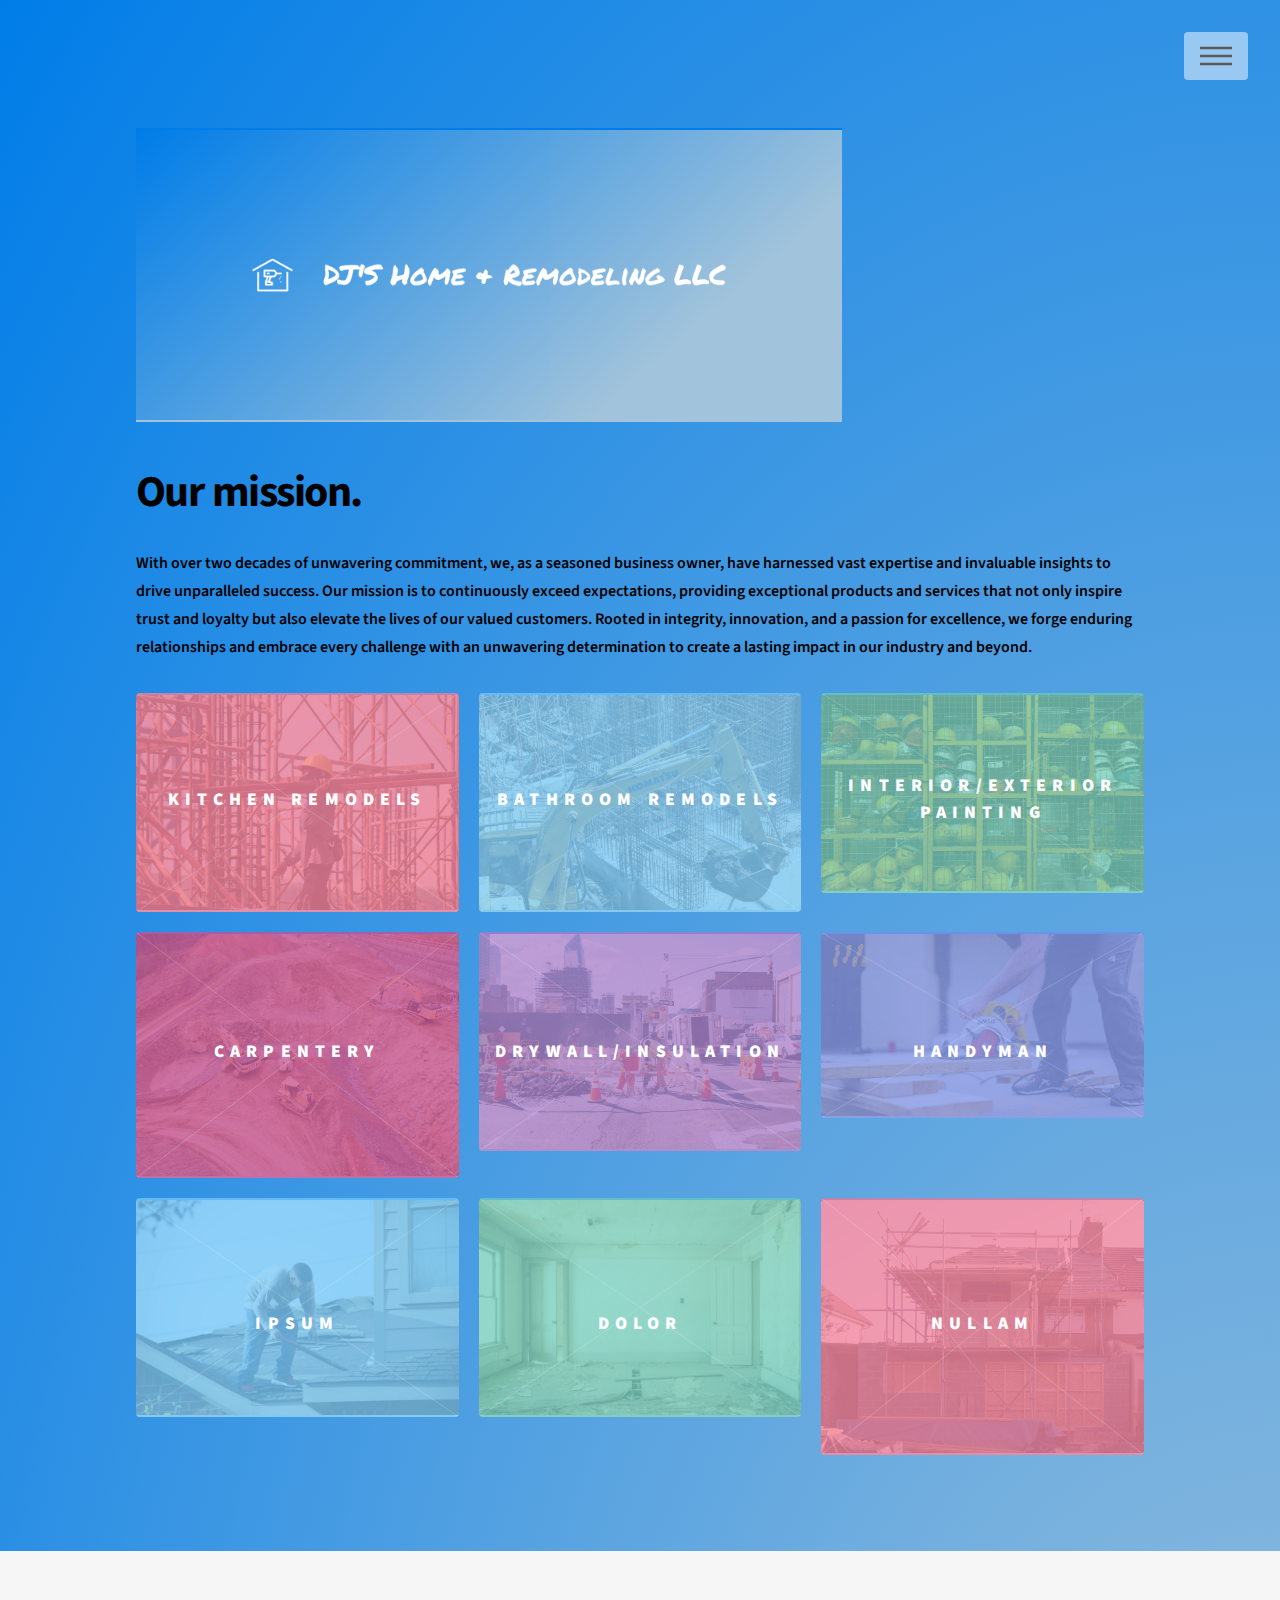
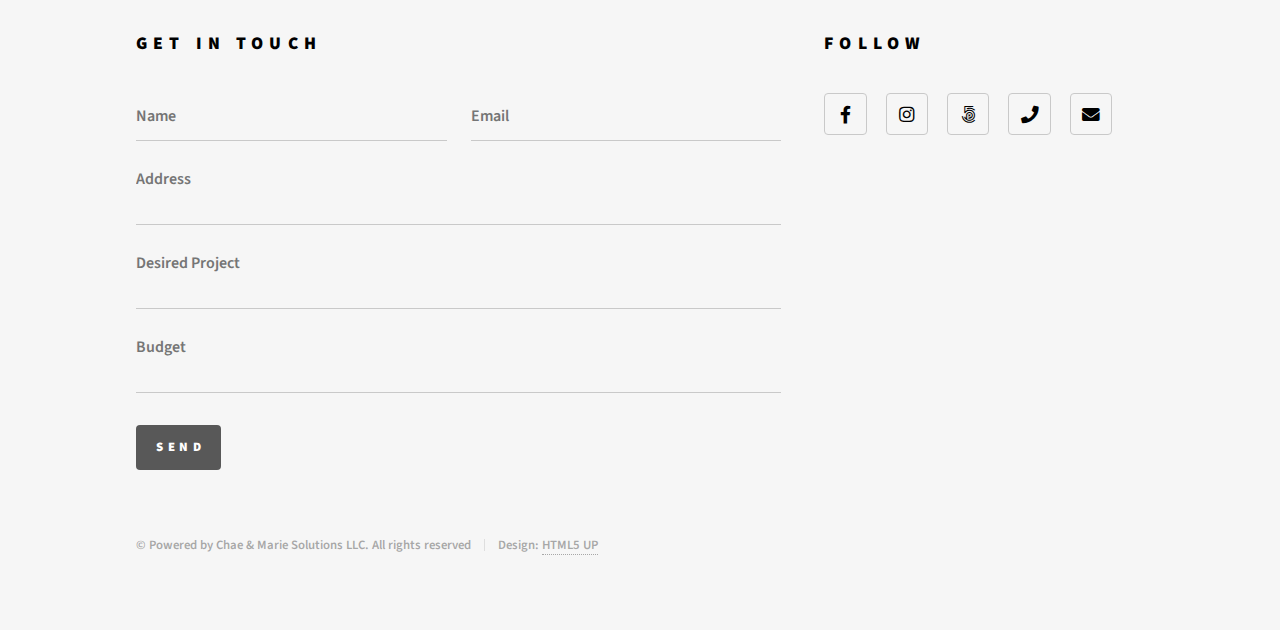
<file: index.html>
<!DOCTYPE HTML>
<!--
	Phantom by HTML5 UP
	html5up.net | @ajlkn
	Free for personal and commercial use under the CCA 3.0 license (html5up.net/license)
-->
<html>
	<head>
		<title>Dj's Home & Remodeling LLC</title>
		<meta charset="utf-8" />
		<meta name="viewport" content="width=device-width, initial-scale=1, user-scalable=no" />
		<meta name="description" content="Kitchen, bath, remodel, remodeling, renovation, Seattle, Kent, Tacoma, Yakima, Paint, Painting, House, construction">
		<link rel="stylesheet" href="assets/css/main.css" />
		<noscript><link rel="stylesheet" href="assets/css/noscript.css" /></noscript>
	</head>
	<body class="is-preload">
		<!-- Wrapper -->
			<div id="wrapper">

				<!-- Header -->
					<header id="header">
						<div class="inner">

							<!-- Logo -->
								<a href="index.html" class="logo">
									<img src="./images/coverdj2.png">
									<!-- <img src="./images/cover.png" width="600px" height="300px"> -->
									<!-- <span class="symbol"><img src="images/logo.svg" alt="" /></span><span class="title">Diversfied Holdings NW LLC</span> -->
								</a>

							<!-- Nav -->
								<nav>
									<ul>
										<li><a href="#menu">Menu</a></li>
									</ul>
								</nav>

						</div>
					</header>

				<!-- Menu -->
					<nav id="menu">
						<h2>Menu</h2>
						<ul>
							<li><a href="index.html">Home</a></li>
							<li><a href="generic.html">Completed Projects</a></li>
							<li><a href="generic1.html">Ongoing Operations</a></li>
							<li><a href="generic2.html">Skillset</a></li>
							<li><a href="elements.html">Contact</a></li>
						</ul>
					</nav>

				<!-- Main -->
					<div id="main">
						<div class="inner">
							<header>
								<h1>Our mission.</h1>
								<p>With over two decades of unwavering commitment, we, as a seasoned business owner, have harnessed vast expertise and invaluable insights to drive unparalleled success. Our mission is to continuously exceed expectations, providing exceptional products and services that not only inspire trust and loyalty but also elevate the lives of our valued customers. Rooted in integrity, innovation, and a passion for excellence, we forge enduring relationships and embrace every challenge with an unwavering determination to create a lasting impact in our industry and beyond.</p>
							</header>
							<section class="tiles">
								<article class="style1">
									<span class="image">
										<img src="images/constr2-unsplash.jpg" alt="" />
									</span>
									<a href="generic.html">
										<h2>Kitchen Remodels</h2>
										<div class="content">
											<p>Innovative upgrades transform kitchens with modern elegance and functionality.</p>
										</div>
									</a>
								</article>
								<article class="style2">
									<span class="image">
										<img src="images/constr3-unsplash.jpg" alt="" />
									</span>
									<a href="generic1.html">
										<h2>Bathroom Remodels</h2>
										<div class="content">
											<p>Revamp your bathroom for a luxurious and refreshing retreat.</p>
										</div>
									</a>
								</article>
								<article class="style3">
									<span class="image">
										<img src="images/constr4-unsplash.jpg" alt="" />
									</span>
									<a href="generic2.html">
										<h2>Interior/Exterior Painting</h2>
										<div class="content">
											<p>Skilled painters refresh spaces with stunning interior and exterior transformations.</p>
										</div>
									</a>
								</article>
								<article class="style4">
									<span class="image">
										<img src="images/dirtwork-unsplash.jpg" alt="" />
									</span>
									<a href="generic.html">
										<h2>Carpentery</h2>
										<div class="content">
											<p>Carpentry crafts functional and artistic structures with expert precision.</p>
										</div>
									</a>
								</article>
								<article class="style5">
									<span class="image">
										<img src="images/publicworks-unsplash.jpg" alt="" />
									</span>
									<a href="generic.html">
										<h2>Drywall/Insulation</h2>
										<div class="content">
											<p>Drywall creates smooth, seamless walls for a polished finish.</p>
										</div>
									</a>
								</article>
								<article class="style6">
									<span class="image">
										<img src="images/saw-unsplash.jpg" alt="" />
									</span>
									<a href="generic.html">
										<h2>Handyman</h2>
										<div class="content">
											<p>Handyman work tackles diverse tasks with skill and efficiency.</p>
										</div>
									</a>
								</article>
								<article class="style2">
									<span class="image">
										<img src="images/rooofing-unsplash.jpg" alt="" />
									</span>
									<a href="generic.html">
										<h2>Ipsum</h2>
										<div class="content">
											<p>Sed nisl arcu euismod sit amet nisi lorem etiam dolor veroeros et feugiat.</p>
										</div>
									</a>
								</article>
								<article class="style3">
									<span class="image">
										<img src="images/renovation-unsplash.jpg" alt="" />
									</span>
									<a href="generic.html">
										<h2>Dolor</h2>
										<div class="content">
											<p>Sed nisl arcu euismod sit amet nisi lorem etiam dolor veroeros et feugiat.</p>
										</div>
									</a>
								</article>
								<article class="style1">
									<span class="image">
										<img src="images/renovation2-unsplash.jpg" alt="" />
									</span>
									<a href="generic.html">
										<h2>Nullam</h2>
										<div class="content">
											<p>Sed nisl arcu euismod sit amet nisi lorem etiam dolor veroeros et feugiat.</p>
										</div>
									</a>
								</article>
								<!-- <article class="style5">
									<span class="image">
										<img src="images/saw-unsplash.jpg" alt="" />
									</span>
									<a href="generic.html">
										<h2>Ultricies</h2>
										<div class="content">
											<p>Sed nisl arcu euismod sit amet nisi lorem etiam dolor veroeros et feugiat.</p>
										</div>
									</a>
								</article>
								<article class="style6">
									<span class="image">
										<img src="images/toolbelt-unsplash.jpg" alt="" />
									</span>
									<a href="generic.html">
										<h2>Dictum</h2>
										<div class="content">
											<p>Sed nisl arcu euismod sit amet nisi lorem etiam dolor veroeros et feugiat.</p>
										</div>
									</a>
								</article>
								<article class="style4">
									<span class="image">
										<img src="images/pleasanthill-unsplash.jpg" alt="" />
									</span>
									<a href="generic.html">
										<h2>Pretium</h2>
										<div class="content">
											<p>Sed nisl arcu euismod sit amet nisi lorem etiam dolor veroeros et feugiat.</p>
										</div>
									</a>
								</article> -->
							</section>
						</div>
					</div>

				<!-- Footer -->
					<footer id="footer">
						<div class="inner">
							<section>
								<h2>Get in touch</h2>
								<form method="post" action="#">
									<div class="fields">
										<div class="field half">
											<input type="text" name="name" id="name" placeholder="Name" />
										</div>
										<div class="field half">
											<input type="email" name="email" id="email" placeholder="Email" />
										</div>
										<div class="field">
											<textarea name="message" id="message" placeholder="Address"></textarea>
										</div>
										<div class="field">
											<textarea name="message" id="message" placeholder="Desired Project"></textarea>
										</div>
										<div class="field">
											<textarea name="message" id="message" placeholder="Budget"></textarea>
										</div>
									</div>
									<ul class="actions">
										<li><input type="submit" value="Send" class="primary" /></li>
									</ul>
								</form>
							</section>
							&nbsp;
							<section>
								<h2>Follow</h2>
								<ul class="icons">
									<li><a href="#" class="icon brands style2 fa-facebook-f"><span class="label">Facebook</span></a></li>
									<li><a href="#" class="icon brands style2 fa-instagram"><span class="label">Instagram</span></a></li>
									<li><a href="#" class="icon brands style2 fa-500px"><span class="label">500px</span></a></li>
									<li><a href="#" class="icon solid style2 fa-phone"><span class="label">Phone</span></a></li>
									<li><a href="#" class="icon solid style2 fa-envelope"><span class="label">Email</span></a></li>
								</ul>
							</section>
							<ul class="copyright">
								<li>&copy; Powered by Chae & Marie Solutions LLC. All rights reserved</li><li>Design: <a href="http://html5up.net">HTML5 UP</a></li>
							</ul>
						</div>
					</footer>
			</div>

		<!-- Scripts -->
			<script src="assets/js/jquery.min.js"></script>
			<script src="assets/js/browser.min.js"></script>
			<script src="assets/js/breakpoints.min.js"></script>
			<script src="assets/js/util.js"></script>
			<script src="assets/js/main.js"></script>

	</body>
</html>
</file>
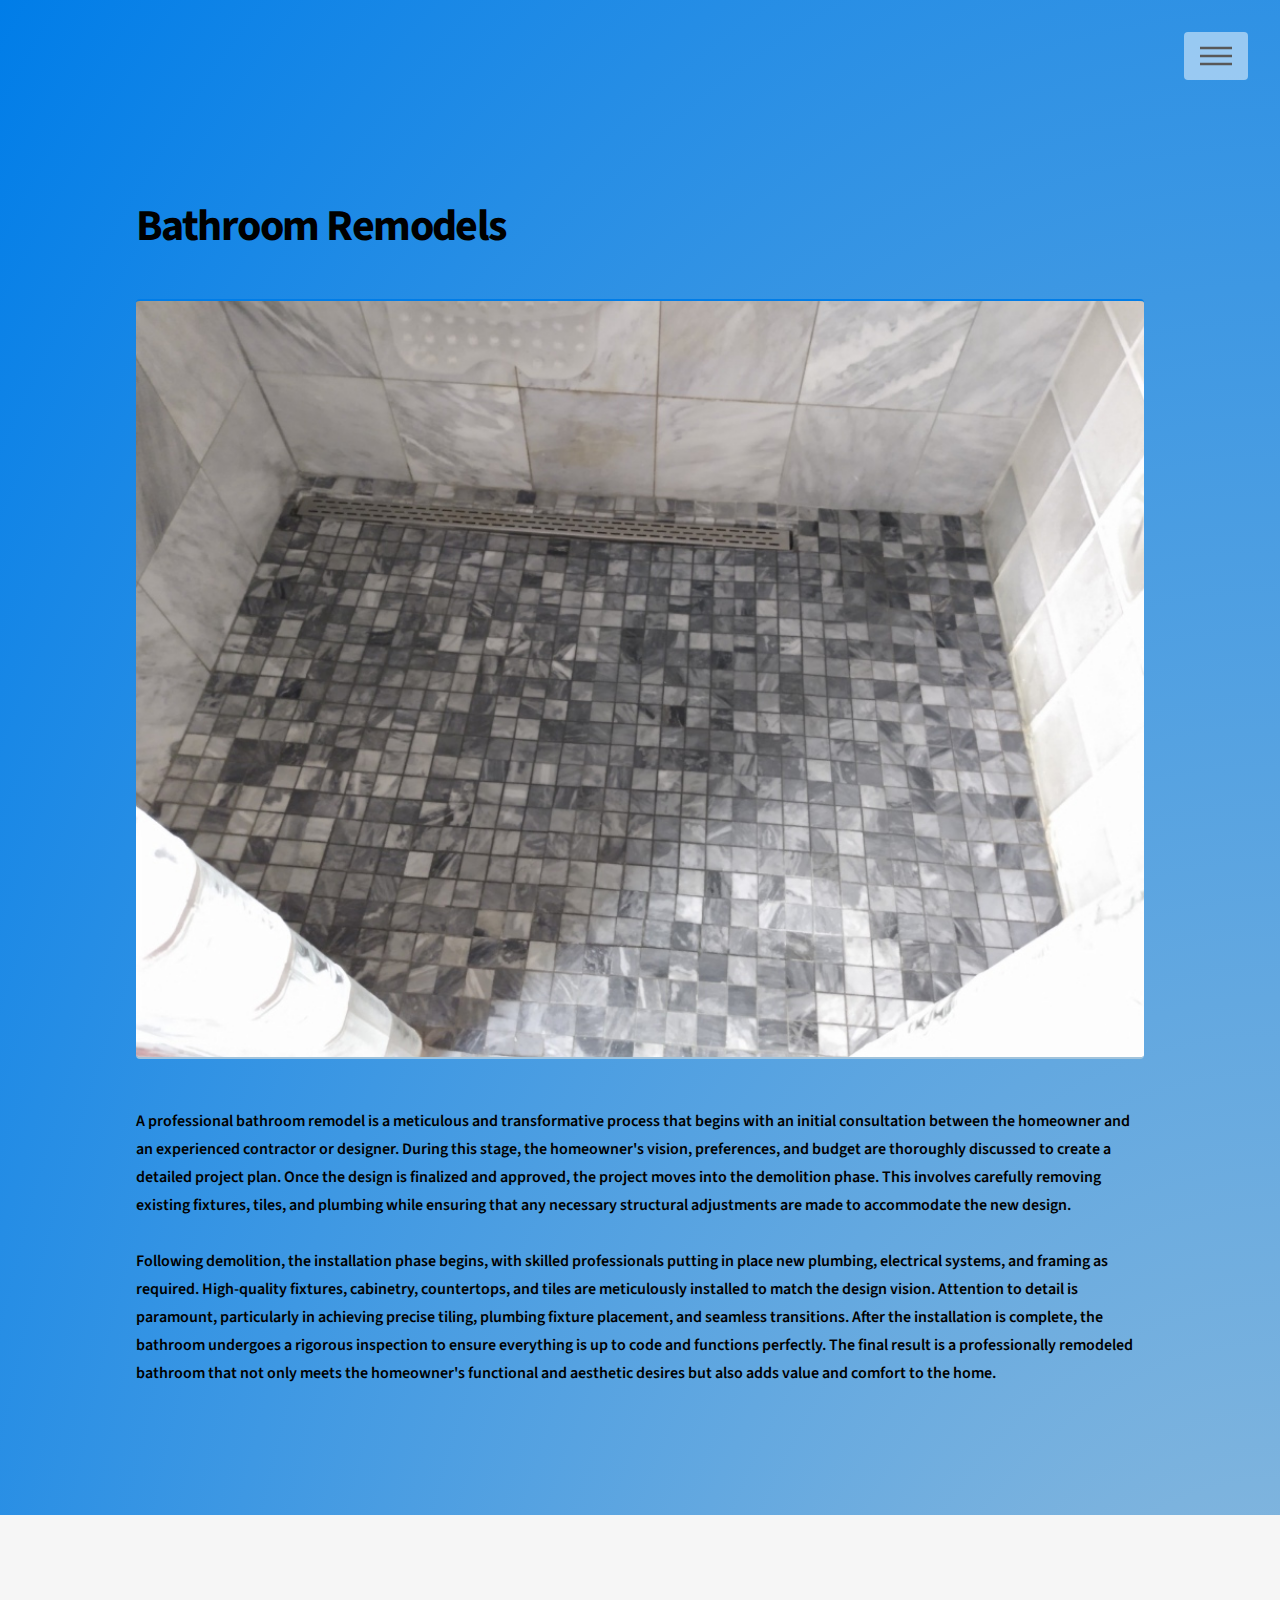
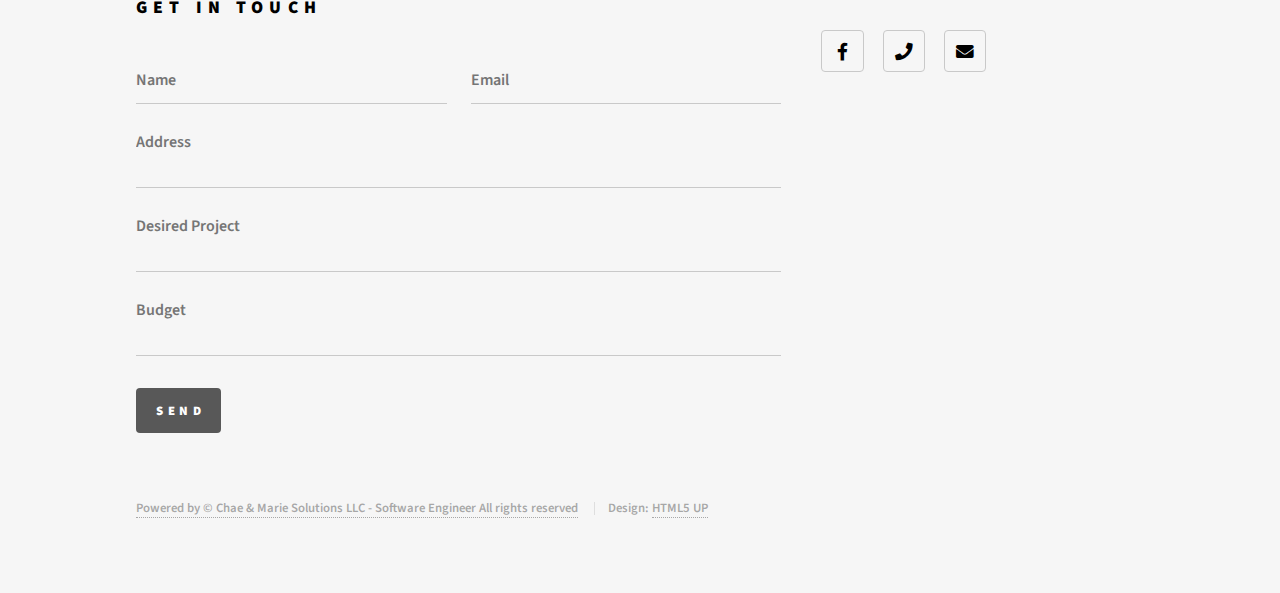
<file: bath.html>
<!DOCTYPE HTML>
<!--
	Phantom by HTML5 UP
	html5up.net | @ajlkn
	Free for personal and commercial use under the CCA 3.0 license (html5up.net/license)
-->
<html>
	<head>
		<title>Dj's Home & Remodeling LLC</title>
		<meta charset="utf-8" />
		<meta name="viewport" content="width=device-width, initial-scale=1, user-scalable=no" />
		<link rel="stylesheet" href="assets/css/main.css" />
		<noscript><link rel="stylesheet" href="assets/css/noscript.css" /></noscript>
	</head>
	<body class="is-preload">
		<!-- Wrapper -->
			<div id="wrapper">

				<!-- Header -->
					<header id="header">
						<div class="inner">

							<!-- Logo -->
								<a href="home.html" class="logo">
									<span class="symbol"></span><span class="title"></span>
								</a>

							<!-- Nav -->
								<nav>
									<ul>
										<li><a href="#menu">Menu</a></li>
									</ul>
								</nav>

						</div>
					</header>

				<!-- Menu -->
				<nav id="menu">
					<h2>Menu</h2>
					<ul>
						<li><a href="home.html">Home</a></li>
						<!-- <li><a href="CompleteOps.html">Completed Projects</a></li> -->
						<li><a href="painting.html">Painting</a></li>
						<li><a href="Kitchen.html">Kitchen Remodels</a></li>
						<li><a href="bath.html">Bath Remodels</a></li>
						<li><a href="drywall.html">Drywall/Insulation</a></li>
						<li><a href="carpentry.html">Carpentry/Woodwork</a></li>
						<!-- <li><a href="skillset.html">Skillset</a></li> -->
						<li><a href="contact.html">Contact Us</a></li>
					</ul>
				</nav>

				<!-- Main -->
					<div id="main">
						<div class="inner">
							<h1>Bathroom Remodels</h1>
							<span class="image main"><img src="images/img001 (1).jpeg" alt="" /></span>
						<p>
							A professional bathroom remodel is a meticulous and transformative process that begins with an initial 
							consultation between the homeowner and an experienced contractor or designer. During this stage, the 
							homeowner's vision, preferences, and budget are thoroughly discussed to create a detailed project plan. 
							Once the design is finalized and approved, the project moves into the demolition phase. This involves 
							carefully removing existing fixtures, tiles, and plumbing while ensuring that any necessary structural 
							adjustments are made to accommodate the new design.
							<br>
							<br>

							Following demolition, the installation phase begins, with skilled professionals putting in place new plumbing, electrical systems, 
							and framing as required. High-quality fixtures, cabinetry, countertops, and tiles are meticulously installed to match the design vision. 
							Attention to detail is paramount, particularly in achieving precise tiling, plumbing fixture placement, and seamless transitions. 
							After the installation is complete, the bathroom undergoes a rigorous inspection to ensure everything is up to code and functions perfectly. 
							The final result is a professionally remodeled bathroom that not only meets the homeowner's functional and aesthetic desires but also adds 
							value and comfort to the home.
						</p>	
						</div>
					</div>

				<!-- Footer -->
					<footer id="footer">
						<div class="inner">
							<section>
								<h2>Get in touch</h2>
								<form action="https://formsubmit.co/maxeblu@yahoo.com" method="post">
									<div class="fields">
										<div class="field half">
											<input type="text" name="name" id="name" placeholder="Name" />
										</div>
										<div class="field half">
											<input type="email" name="email" id="email" placeholder="Email" />
										</div>
										<div class="field">
											<textarea name="Address" id="message" placeholder="Address"></textarea>
										</div>
										<div class="field">
											<textarea name="Project" id="project" placeholder="Desired Project"></textarea>
										</div>
										<div class="field">
											<textarea name="Our Budget" id="budget" placeholder="Budget"></textarea>
										</div>
									</div>
									<ul class="actions">
										<li><input type="submit" value="Send" class="primary" /></li>
									</ul>
								</form>
							</section>
							<section>
								<h2></h2>
								<ul class="icons">
									<li><a href="#" class="icon brands style2 fa-facebook-f"><span class="label">Facebook</span></a></li>
									<li><a href="tel:+2062937291" class="icon solid style2 fa-phone"><span class="label">Phone</span></a></li>
									<li><a href="mailto:maxeblu@yahoo.com" class="icon solid style2 fa-envelope"><span class="label">Email</span></a></li>
								</ul>
							</section>
							<ul class="copyright">
								<!-- <li>&copy; Untitled. All rights reserved</li> -->
								<li><a href="https://chaemariesolutions.com/web%20dev/">Powered by &copy Chae & Marie Solutions LLC - Software Engineer All rights reserved</a></li>
								<li>Design: <a href="http://html5up.net">HTML5 UP</a></li>
							</ul>
						</div>
					</footer>

			</div>

		<!-- Scripts -->
			<script src="assets/js/jquery.min.js"></script>
			<script src="assets/js/browser.min.js"></script>
			<script src="assets/js/breakpoints.min.js"></script>
			<script src="assets/js/util.js"></script>
			<script src="assets/js/main.js"></script>

	</body>
</html>
</file>
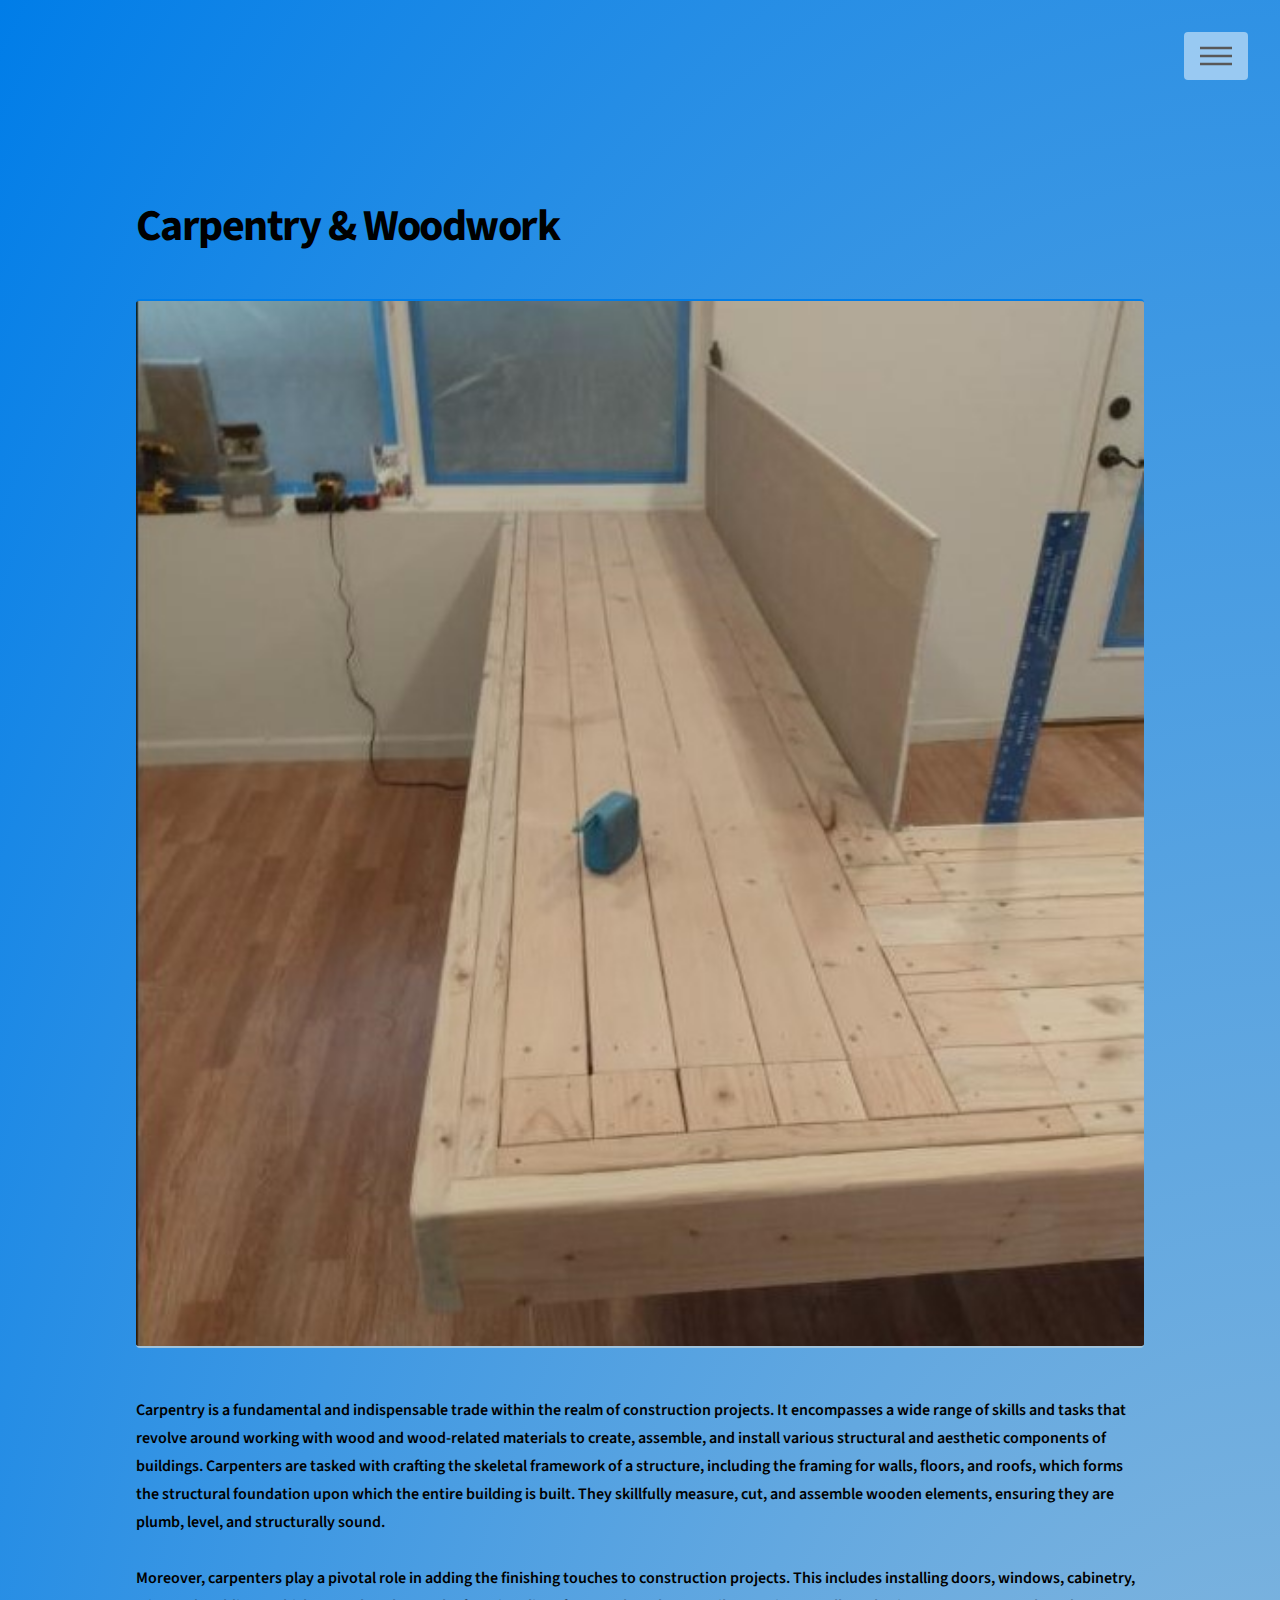
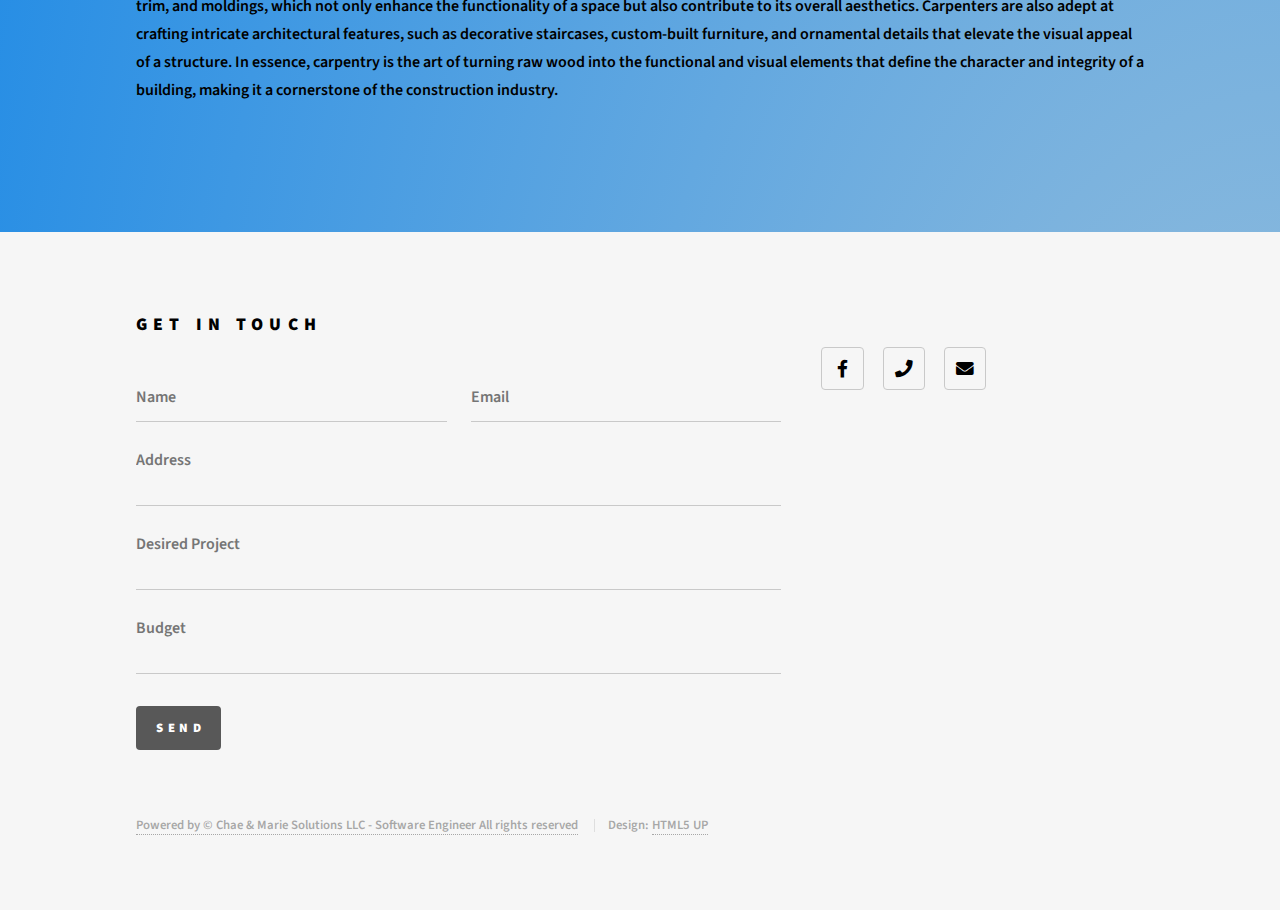
<file: carpentry.html>
<!DOCTYPE HTML>
<!--
	Phantom by HTML5 UP
	html5up.net | @ajlkn
	Free for personal and commercial use under the CCA 3.0 license (html5up.net/license)
-->
<html>
	<head>
		<title>Dj's Home & Remodeling LLC</title>
		<meta charset="utf-8" />
		<meta name="viewport" content="width=device-width, initial-scale=1, user-scalable=no" />
		<link rel="stylesheet" href="assets/css/main.css" />
		<noscript><link rel="stylesheet" href="assets/css/noscript.css" /></noscript>
	</head>
	<body class="is-preload">
		<!-- Wrapper -->
			<div id="wrapper">

				<!-- Header -->
					<header id="header">
						<div class="inner">

							<!-- Logo -->
								<a href="home.html" class="logo">
									<span class="symbol"></span><span class="title"></span>
								</a>

							<!-- Nav -->
								<nav>
									<ul>
										<li><a href="#menu">Menu</a></li>
									</ul>
								</nav>

						</div>
					</header>

				<!-- Menu -->
				<nav id="menu">
					<h2>Menu</h2>
					<ul>
						<li><a href="home.html">Home</a></li>
						<!-- <li><a href="CompleteOps.html">Completed Projects</a></li> -->
						<li><a href="painting.html">Painting</a></li>
						<li><a href="Kitchen.html">Kitchen Remodels</a></li>
						<li><a href="bath.html">Bath Remodels</a></li>
						<li><a href="drywall.html">Drywall/Insulation</a></li>
						<li><a href="carpentry.html">Carpentry/Woodwork</a></li>
						<!-- <li><a href="skillset.html">Skillset</a></li> -->
						<li><a href="contact.html">Contact Us</a></li>
					</ul>
				</nav>

				<!-- Main -->
					<div id="main">
						<div class="inner">
							<h1>Carpentry & Woodwork</h1>
							<span class="image main"><img src="images/carpentrybench.jpg" alt="" /></span>
							<p>
								Carpentry is a fundamental and indispensable trade within the realm of construction projects. 
								It encompasses a wide range of skills and tasks that revolve around working with wood and wood-related 
								materials to create, assemble, and install various structural and aesthetic components of buildings. 
								Carpenters are tasked with crafting the skeletal framework of a structure, including the framing for walls,
								floors, and roofs, which forms the structural foundation upon which the entire building is built. They skillfully 
								measure, cut, and assemble wooden elements, ensuring they are plumb, level, and structurally sound.
								<br>
								<br>
								Moreover, carpenters play a pivotal role in adding the finishing touches to construction projects. This includes installing doors, windows, cabinetry, 
								trim, and moldings, which not only enhance the functionality of a space but also contribute to its overall aesthetics. Carpenters are also adept at 
								crafting intricate architectural features, such as decorative staircases, custom-built furniture, and ornamental details that elevate the visual 
								appeal of a structure. In essence, carpentry is the art of turning raw wood into the functional and visual elements that define the character and 
								integrity of a building, making it a cornerstone of the construction industry.
							</p>
						</div>
					</div>

				<!-- Footer -->
					<footer id="footer">
						<div class="inner">
							<section>
								<h2>Get in touch</h2>
								<form action="https://formsubmit.co/maxeblu@yahoo.com" method="post">
									<div class="fields">
										<div class="field half">
											<input type="text" name="name" id="name" placeholder="Name" />
										</div>
										<div class="field half">
											<input type="email" name="email" id="email" placeholder="Email" />
										</div>
										<div class="field">
											<textarea name="Address" id="message" placeholder="Address"></textarea>
										</div>
										<div class="field">
											<textarea name="Project" id="project" placeholder="Desired Project"></textarea>
										</div>
										<div class="field">
											<textarea name="Our Budget" id="budget" placeholder="Budget"></textarea>
										</div>
									</div>
									<ul class="actions">
										<li><input type="submit" value="Send" class="primary" /></li>
									</ul>
								</form>
							</section>
							<section>
								<h2></h2>
								<ul class="icons">
									<li><a href="#" class="icon brands style2 fa-facebook-f"><span class="label">Facebook</span></a></li>
									<li><a href="tel:+2062937291" class="icon solid style2 fa-phone"><span class="label">Phone</span></a></li>
									<li><a href="mailto:maxeblu@yahoo.com" class="icon solid style2 fa-envelope"><span class="label">Email</span></a></li>
								</ul>
							</section>
							<ul class="copyright">
								<!-- <li>&copy; Untitled. All rights reserved</li> -->
								<li><a href="https://chaemariesolutions.com/web%20dev/">Powered by &copy Chae & Marie Solutions LLC - Software Engineer All rights reserved</a></li>
								<li>Design: <a href="http://html5up.net">HTML5 UP</a></li>
							</ul>
						</div>
					</footer>

			</div>

		<!-- Scripts -->
			<script src="assets/js/jquery.min.js"></script>
			<script src="assets/js/browser.min.js"></script>
			<script src="assets/js/breakpoints.min.js"></script>
			<script src="assets/js/util.js"></script>
			<script src="assets/js/main.js"></script>

	</body>
</html>
</file>
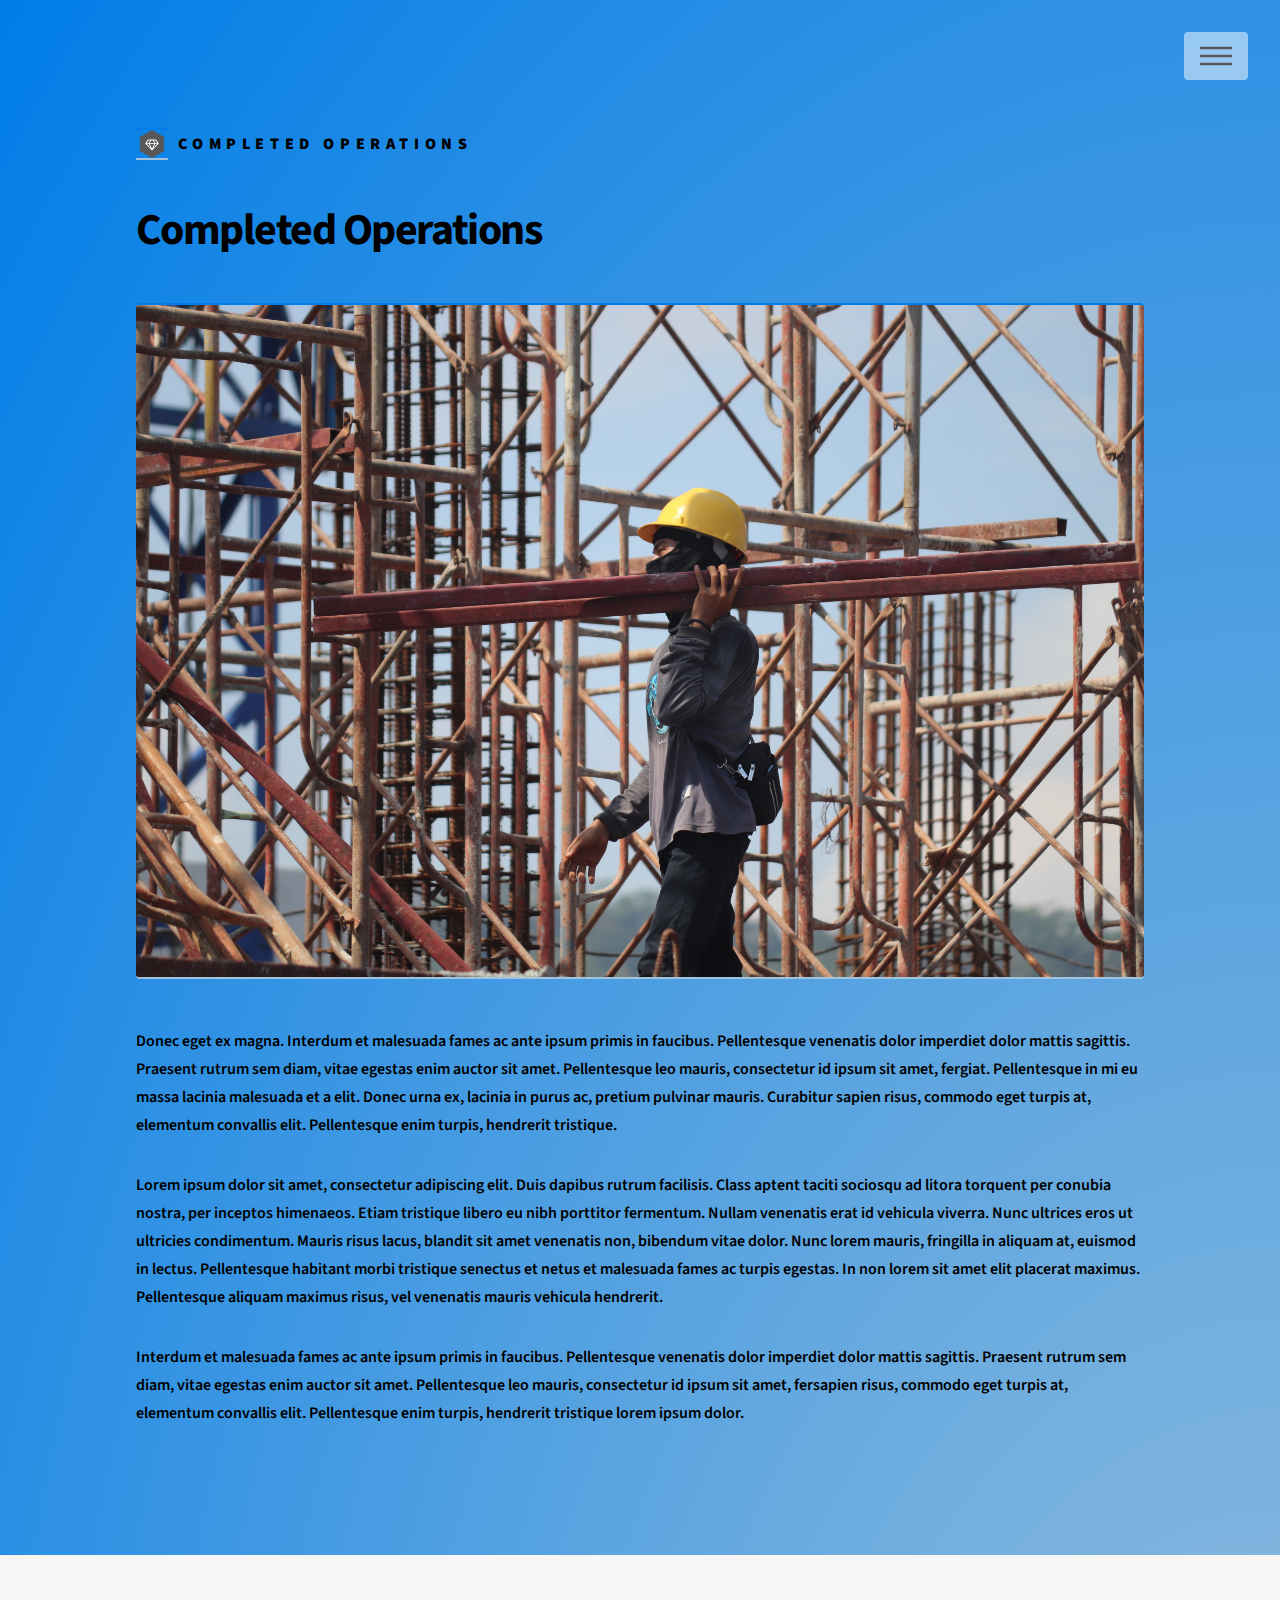
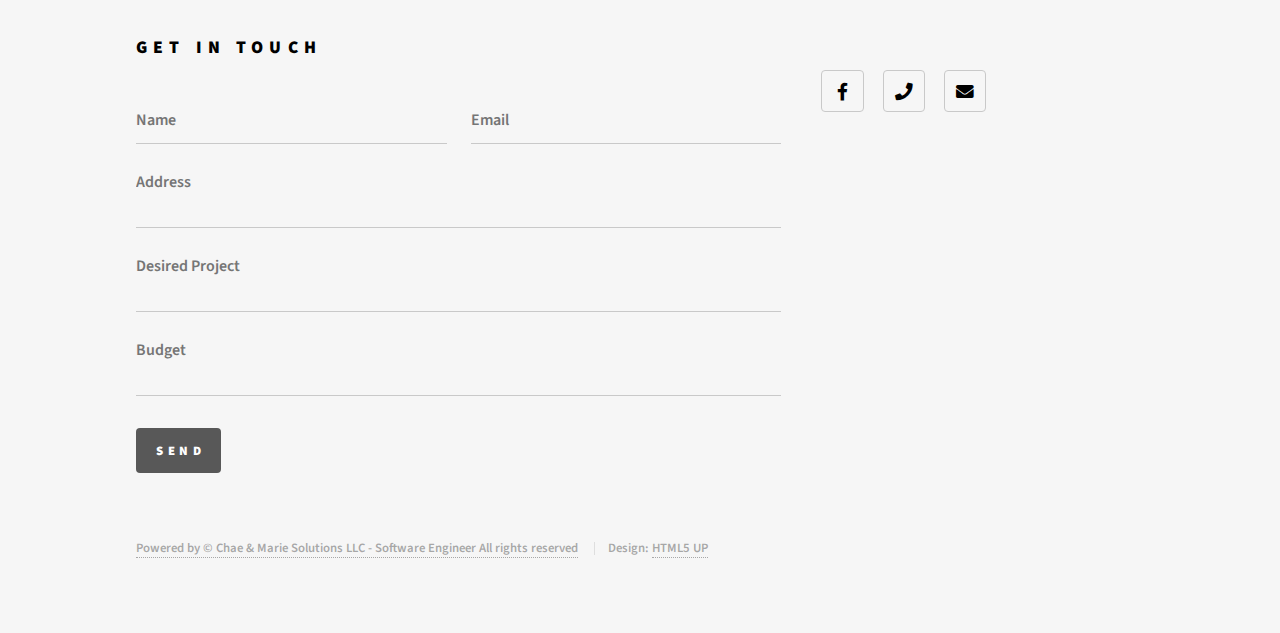
<file: CompleteOps.html>
<!DOCTYPE HTML>
<!--
	Phantom by HTML5 UP
	html5up.net | @ajlkn
	Free for personal and commercial use under the CCA 3.0 license (html5up.net/license)
-->
<html>
	<head>
		<title>Dj's Home & Remodeling LLC</title>
		<meta charset="utf-8" />
		<meta name="viewport" content="width=device-width, initial-scale=1, user-scalable=no" />
		<link rel="stylesheet" href="assets/css/main.css" />
		<noscript><link rel="stylesheet" href="assets/css/noscript.css" /></noscript>
	</head>
	<body class="is-preload">
		<!-- Wrapper -->
			<div id="wrapper">

				<!-- Header -->
					<header id="header">
						<div class="inner">

							<!-- Logo -->
								<a href="home.html" class="logo">
									<span class="symbol"><img src="images/logo.svg" alt="" /></span><span class="title">Completed Operations</span>
								</a>

							<!-- Nav -->
								<nav>
									<ul>
										<li><a href="#menu">Menu</a></li>
									</ul>
								</nav>

						</div>
					</header>

				<!-- Menu -->
				<nav id="menu">
					<h2>Menu</h2>
					<ul>
						<li><a href="home.html">Home</a></li>
						<!-- <li><a href="CompleteOps.html">Completed Projects</a></li> -->
						<li><a href="painting.html">Painting</a></li>
						<li><a href="Kitchen.html">Kitchen Remodels</a></li>
						<li><a href="bath.html">Bath Remodels</a></li>
						<li><a href="drywall.html">Drywall/Insulation</a></li>
						<li><a href="carpentry.html">Carpentry/Woodwork</a></li>
						<!-- <li><a href="skillset.html">Skillset</a></li> -->
						<li><a href="contact.html">Contact Us</a></li>
					</ul>
				</nav>

				<!-- Main -->
					<div id="main">
						<div class="inner">
							<h1>Completed Operations</h1>
							<span class="image main"><img src="images/constr2-unsplash.jpg" alt="" /></span>
							<p>Donec eget ex magna. Interdum et malesuada fames ac ante ipsum primis in faucibus. Pellentesque venenatis dolor imperdiet dolor mattis sagittis. Praesent rutrum sem diam, vitae egestas enim auctor sit amet. Pellentesque leo mauris, consectetur id ipsum sit amet, fergiat. Pellentesque in mi eu massa lacinia malesuada et a elit. Donec urna ex, lacinia in purus ac, pretium pulvinar mauris. Curabitur sapien risus, commodo eget turpis at, elementum convallis elit. Pellentesque enim turpis, hendrerit tristique.</p>
							<p>Lorem ipsum dolor sit amet, consectetur adipiscing elit. Duis dapibus rutrum facilisis. Class aptent taciti sociosqu ad litora torquent per conubia nostra, per inceptos himenaeos. Etiam tristique libero eu nibh porttitor fermentum. Nullam venenatis erat id vehicula viverra. Nunc ultrices eros ut ultricies condimentum. Mauris risus lacus, blandit sit amet venenatis non, bibendum vitae dolor. Nunc lorem mauris, fringilla in aliquam at, euismod in lectus. Pellentesque habitant morbi tristique senectus et netus et malesuada fames ac turpis egestas. In non lorem sit amet elit placerat maximus. Pellentesque aliquam maximus risus, vel venenatis mauris vehicula hendrerit.</p>
							<p>Interdum et malesuada fames ac ante ipsum primis in faucibus. Pellentesque venenatis dolor imperdiet dolor mattis sagittis. Praesent rutrum sem diam, vitae egestas enim auctor sit amet. Pellentesque leo mauris, consectetur id ipsum sit amet, fersapien risus, commodo eget turpis at, elementum convallis elit. Pellentesque enim turpis, hendrerit tristique lorem ipsum dolor.</p>
						</div>
					</div>

				<!-- Footer -->
					<footer id="footer">
						<div class="inner">
							<section>
								<h2>Get in touch</h2>
								<form action="https://formsubmit.co/maxeblu@yahoo.com" method="post">
									<div class="fields">
										<div class="field half">
											<input type="text" name="name" id="name" placeholder="Name" />
										</div>
										<div class="field half">
											<input type="email" name="email" id="email" placeholder="Email" />
										</div>
										<div class="field">
											<textarea name="Address" id="message" placeholder="Address"></textarea>
										</div>
										<div class="field">
											<textarea name="Project" id="project" placeholder="Desired Project"></textarea>
										</div>
										<div class="field">
											<textarea name="Our Budget" id="budget" placeholder="Budget"></textarea>
										</div>
									</div>
									<ul class="actions">
										<li><input type="submit" value="Send" class="primary" /></li>
									</ul>
								</form>
							</section>
							<section>
								<h2></h2>
								<ul class="icons">
									<li><a href="#" class="icon brands style2 fa-facebook-f"><span class="label">Facebook</span></a></li>
									<li><a href="tel:+2062937291" class="icon solid style2 fa-phone"><span class="label">Phone</span></a></li>
									<li><a href="mailto:maxeblu@yahoo.com" class="icon solid style2 fa-envelope"><span class="label">Email</span></a></li>
								</ul>
							</section>
							<ul class="copyright">
								<!-- <li>&copy; Untitled. All rights reserved</li> -->
								<li><a href="https://chaemariesolutions.com/web%20dev/">Powered by &copy Chae & Marie Solutions LLC - Software Engineer All rights reserved</a></li>
								<li>Design: <a href="http://html5up.net">HTML5 UP</a></li>
							</ul>
						</div>
					</footer>

			</div>

		<!-- Scripts -->
			<script src="assets/js/jquery.min.js"></script>
			<script src="assets/js/browser.min.js"></script>
			<script src="assets/js/breakpoints.min.js"></script>
			<script src="assets/js/util.js"></script>
			<script src="assets/js/main.js"></script>

	</body>
</html>
</file>
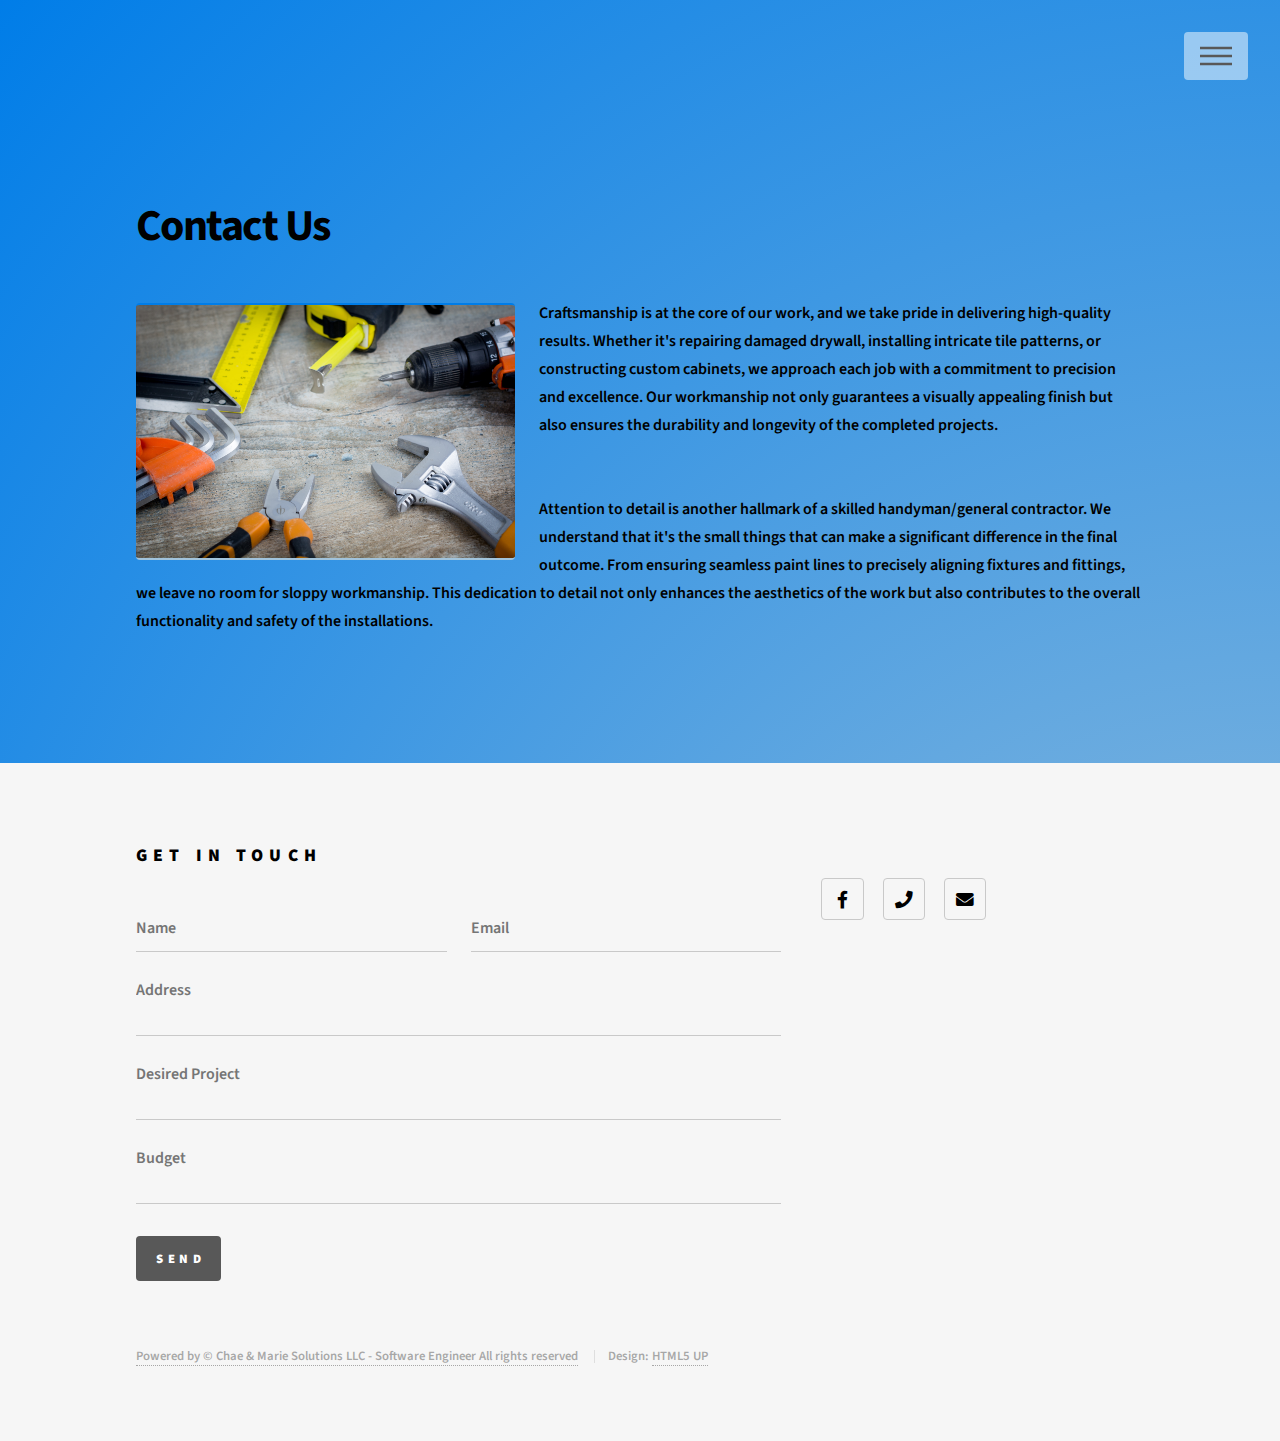
<file: contact.html>
<!DOCTYPE HTML>
<!--
	Phantom by HTML5 UP
	html5up.net | @ajlkn
	Free for personal and commercial use under the CCA 3.0 license (html5up.net/license)
-->
<html>
	<head>
		<title>Dj's Home & Remodeling LLC</title>
		<meta charset="utf-8" />
		<meta name="viewport" content="width=device-width, initial-scale=1, user-scalable=no" />
		<link rel="stylesheet" href="assets/css/main.css" />
		<noscript><link rel="stylesheet" href="assets/css/noscript.css" /></noscript>
	</head>
	<body class="is-preload">
		<!-- Wrapper -->
			<div id="wrapper">

				<!-- Header -->
					<header id="header">
						<div class="inner">

							<!-- Logo -->
								<a href="home.html" class="logo">
									<span class="symbol"></span><span class="title"></span>
								</a>

							<!-- Nav -->
								<nav>
									<ul>
										<li><a href="#menu">Menu</a></li>
									</ul>
								</nav>

						</div>
					</header>

				<!-- Menu -->
				<nav id="menu">
					<h2>Menu</h2>
					<ul>
						<li><a href="home.html">Home</a></li>
						<!-- <li><a href="CompleteOps.html">Completed Projects</a></li> -->
						<li><a href="painting.html">Painting</a></li>
						<li><a href="Kitchen.html">Kitchen Remodels</a></li>
						<li><a href="bath.html">Bath Remodels</a></li>
						<li><a href="drywall.html">Drywall/Insulation</a></li>
						<li><a href="carpentry.html">Carpentry/Woodwork</a></li>
						<!-- <li><a href="skillset.html">Skillset</a></li> -->
						<li><a href="contact.html">Contact Us</a></li>
					</ul>
				</nav>

				<!-- Main -->
				<div id="main">
					<div class="inner">
						<h1>Contact Us</h1>
							<!-- Image -->
								<section>
									<p><span class="image left"><img src="images/handyunsplash.jpg" alt="" /></span>
										Craftsmanship is at the core of our work, and we take pride in delivering high-quality results. Whether it's repairing damaged drywall, installing intricate tile patterns, or constructing custom cabinets, we approach each job with a commitment to precision and excellence. Our workmanship not only guarantees a visually appealing finish but also ensures the durability and longevity of the completed projects.
										<br>
										<br>
										<br>
										Attention to detail is another hallmark of a skilled handyman/general contractor. We understand that it's the small things that can make a significant difference in the final outcome. From ensuring seamless paint lines to precisely aligning fixtures and fittings, we leave no room for sloppy workmanship. This dedication to detail not only enhances the aesthetics of the work but also contributes to the overall functionality and safety of the installations.
									</p>
									<!-- <p><span class="image right"><img src="images/saw-unsplash.jpg" alt="" /></span></p>
									<br>
									<br>
									<br>
									<br> -->
								</section>
						</div>
					</div>

				<!-- Footer -->
					<footer id="footer">
						<div class="inner">
							<section>
								<h2>Get in touch</h2>
								<form action="https://formsubmit.co/maxeblu@yahoo.com" method="post">
									<div class="fields">
										<div class="field half">
											<input type="text" name="name" id="name" placeholder="Name" />
										</div>
										<div class="field half">
											<input type="email" name="email" id="email" placeholder="Email" />
										</div>
										<div class="field">
											<textarea name="Address" id="message" placeholder="Address"></textarea>
										</div>
										<div class="field">
											<textarea name="Project" id="project" placeholder="Desired Project"></textarea>
										</div>
										<div class="field">
											<textarea name="Our Budget" id="budget" placeholder="Budget"></textarea>
										</div>
									</div>
									<ul class="actions">
										<li><input type="submit" value="Send" class="primary" /></li>
									</ul>
								</form>
							</section>
							<section>
								<h2></h2>
								<ul class="icons">
									<li><a href="#" class="icon brands style2 fa-facebook-f"><span class="label">Facebook</span></a></li>
									<li><a href="tel:+2062937291" class="icon solid style2 fa-phone"><span class="label">Phone</span></a></li>
									<li><a href="mailto:maxeblu@yahoo.com" class="icon solid style2 fa-envelope"><span class="label">Email</span></a></li>
								</ul>
							</section>
							<ul class="copyright">
								<!-- <li>&copy; Untitled. All rights reserved</li> -->
								<li><a href="https://chaemariesolutions.com/web%20dev/">Powered by &copy Chae & Marie Solutions LLC - Software Engineer All rights reserved</a></li>
								<li>Design: <a href="http://html5up.net">HTML5 UP</a></li>
							</ul>
						</div>
					</footer>

			</div>

		<!-- Scripts -->
			<script src="assets/js/jquery.min.js"></script>
			<script src="assets/js/browser.min.js"></script>
			<script src="assets/js/breakpoints.min.js"></script>
			<script src="assets/js/util.js"></script>
			<script src="assets/js/main.js"></script>

	</body>
</html>
</file>
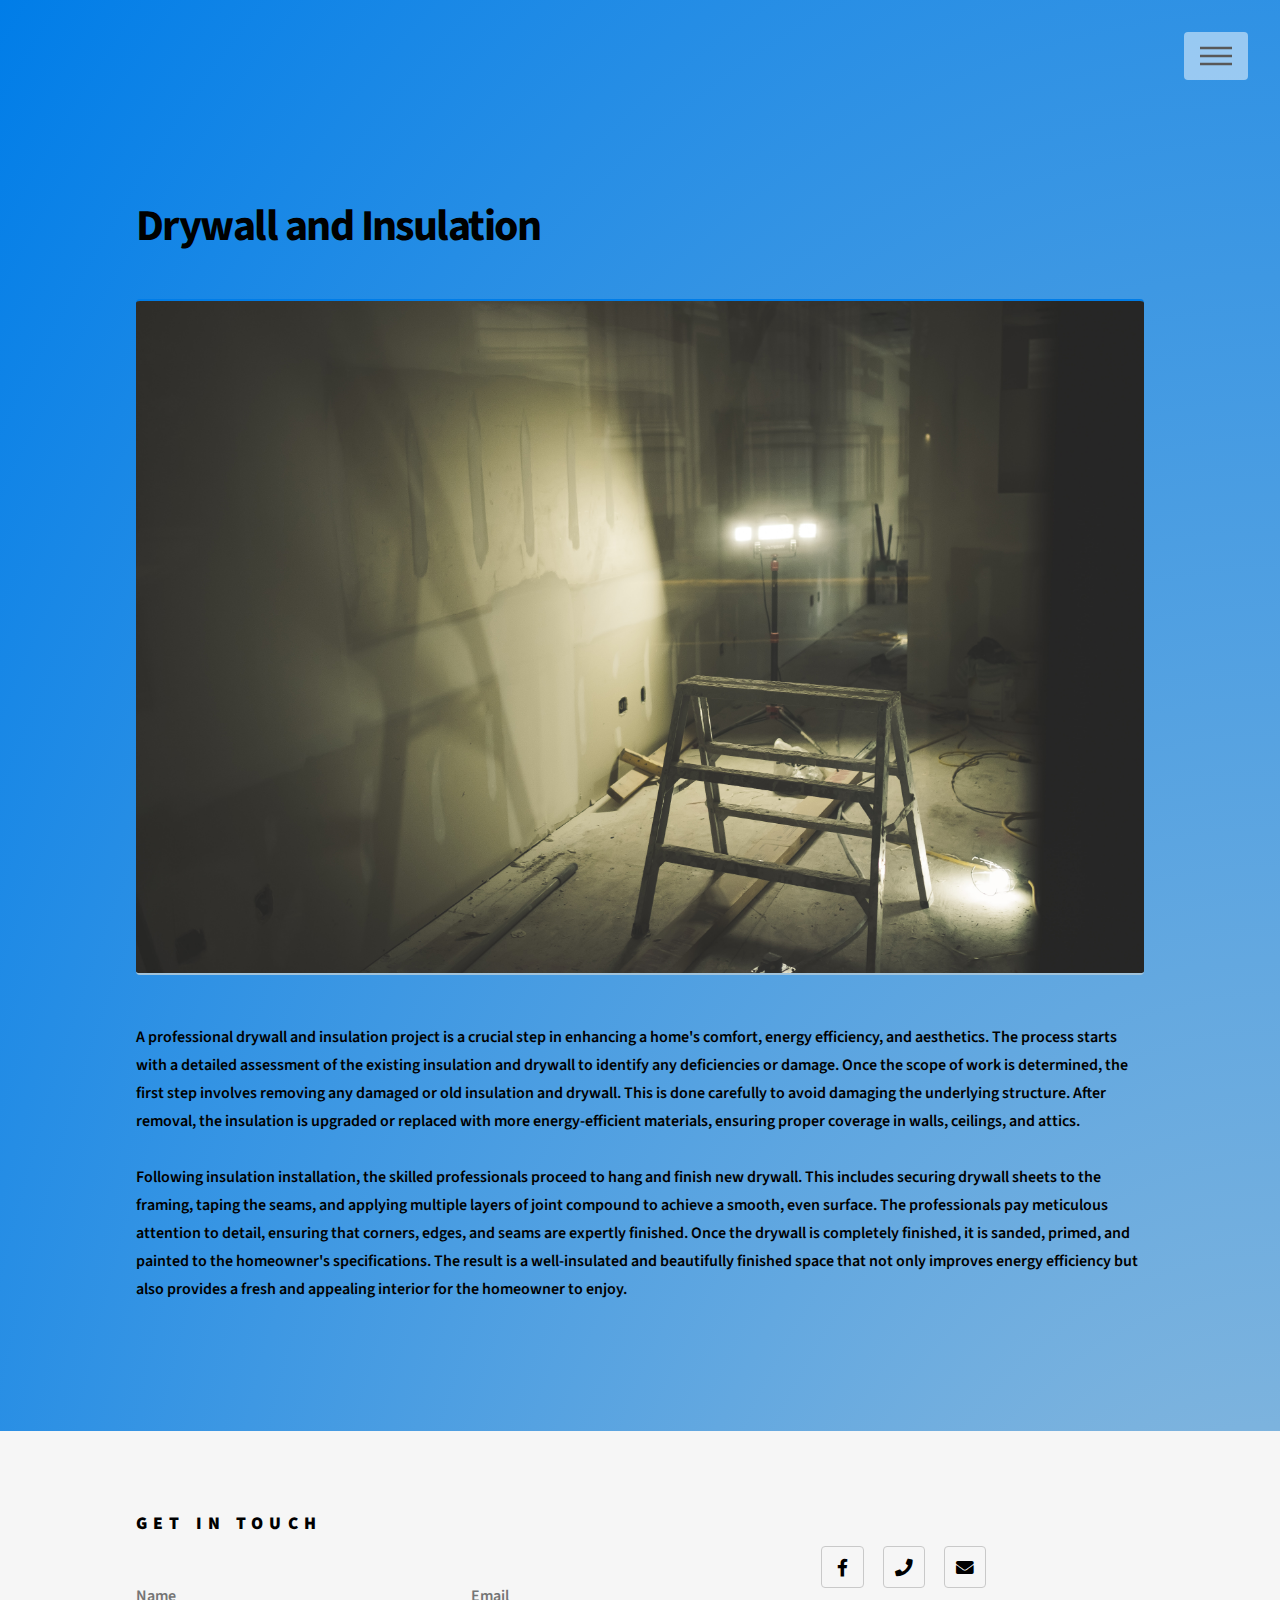
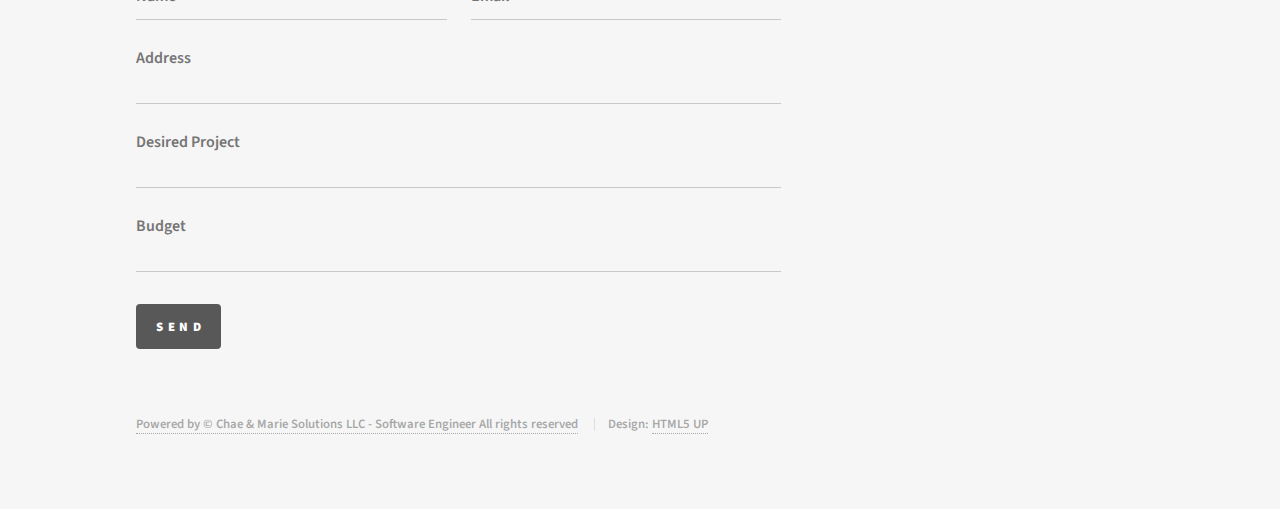
<file: drywall.html>
<!DOCTYPE HTML>
<!--
	Phantom by HTML5 UP
	html5up.net | @ajlkn
	Free for personal and commercial use under the CCA 3.0 license (html5up.net/license)
-->
<html>
	<head>
		<title>Dj's Home & Remodeling LLC</title>
		<meta charset="utf-8" />
		<meta name="viewport" content="width=device-width, initial-scale=1, user-scalable=no" />
		<link rel="stylesheet" href="assets/css/main.css" />
		<noscript><link rel="stylesheet" href="assets/css/noscript.css" /></noscript>
	</head>
	<body class="is-preload">
		<!-- Wrapper -->
			<div id="wrapper">

				<!-- Header -->
					<header id="header">
						<div class="inner">

							<!-- Logo -->
								<a href="home.html" class="logo">
									<span class="symbol"></span><span class="title"></span>
								</a>

							<!-- Nav -->
								<nav>
									<ul>
										<li><a href="#menu">Menu</a></li>
									</ul>
								</nav>

						</div>
					</header>

				<!-- Menu -->
				<nav id="menu">
					<h2>Menu</h2>
					<ul>
						<li><a href="home.html">Home</a></li>
						<!-- <li><a href="CompleteOps.html">Completed Projects</a></li> -->
						<li><a href="painting.html">Painting</a></li>
						<li><a href="Kitchen.html">Kitchen Remodels</a></li>
						<li><a href="bath.html">Bath Remodels</a></li>
						<li><a href="drywall.html">Drywall/Insulation</a></li>
						<li><a href="carpentry.html">Carpentry/Woodwork</a></li>
						<!-- <li><a href="skillset.html">Skillset</a></li> -->
						<li><a href="contact.html">Contact Us</a></li>
					</ul>
				</nav>

				<!-- Main -->
					<div id="main">
						<div class="inner">
							<h1>Drywall and Insulation</h1>
							<span class="image main"><img src="images/drywallunsplash.jpg" alt="" /></span>
						<p>
							A professional drywall and insulation project is a crucial step in enhancing a home's comfort, energy efficiency, 
							and aesthetics. The process starts with a detailed assessment of the existing insulation and drywall to identify 
							any deficiencies or damage. Once the scope of work is determined, the first step involves removing any damaged or 
							old insulation and drywall. This is done carefully to avoid damaging the underlying structure. After removal, 
							the insulation is upgraded or replaced with more energy-efficient materials, ensuring proper coverage in walls, 
							ceilings, and attics.
							<br>
							<br>
							Following insulation installation, the skilled professionals proceed to hang and finish new drywall. This includes 
							securing drywall sheets to the framing, taping the seams, and applying multiple layers of joint compound to achieve a 
							smooth, even surface. The professionals pay meticulous attention to detail, ensuring that corners, edges, and seams are 
							expertly finished. Once the drywall is completely finished, it is sanded, primed, and painted to the homeowner's specifications. 
							The result is a well-insulated and beautifully finished space that not only improves energy efficiency but also provides a fresh 
							and appealing interior for the homeowner to enjoy.
						</p>	
						</div>
					</div>

				<!-- Footer -->
					<footer id="footer">
						<div class="inner">
							<section>
								<h2>Get in touch</h2>
								<form action="https://formsubmit.co/maxeblu@yahoo.com" method="post">
									<div class="fields">
										<div class="field half">
											<input type="text" name="name" id="name" placeholder="Name" />
										</div>
										<div class="field half">
											<input type="email" name="email" id="email" placeholder="Email" />
										</div>
										<div class="field">
											<textarea name="Address" id="message" placeholder="Address"></textarea>
										</div>
										<div class="field">
											<textarea name="Project" id="project" placeholder="Desired Project"></textarea>
										</div>
										<div class="field">
											<textarea name="Our Budget" id="budget" placeholder="Budget"></textarea>
										</div>
									</div>
									<ul class="actions">
										<li><input type="submit" value="Send" class="primary" /></li>
									</ul>
								</form>
							</section>
							<section>
								<h2></h2>
								<ul class="icons">
									<li><a href="#" class="icon brands style2 fa-facebook-f"><span class="label">Facebook</span></a></li>
									<li><a href="tel:+2062937291" class="icon solid style2 fa-phone"><span class="label">Phone</span></a></li>
									<li><a href="mailto:maxeblu@yahoo.com" class="icon solid style2 fa-envelope"><span class="label">Email</span></a></li>
								</ul>
							</section>
							<ul class="copyright">
								<!-- <li>&copy; Untitled. All rights reserved</li> -->
								<li><a href="https://chaemariesolutions.com/web%20dev/">Powered by &copy Chae & Marie Solutions LLC - Software Engineer All rights reserved</a></li>
								<li>Design: <a href="http://html5up.net">HTML5 UP</a></li>
							</ul>
						</div>
					</footer>

			</div>

		<!-- Scripts -->
			<script src="assets/js/jquery.min.js"></script>
			<script src="assets/js/browser.min.js"></script>
			<script src="assets/js/breakpoints.min.js"></script>
			<script src="assets/js/util.js"></script>
			<script src="assets/js/main.js"></script>

	</body>
</html>
</file>
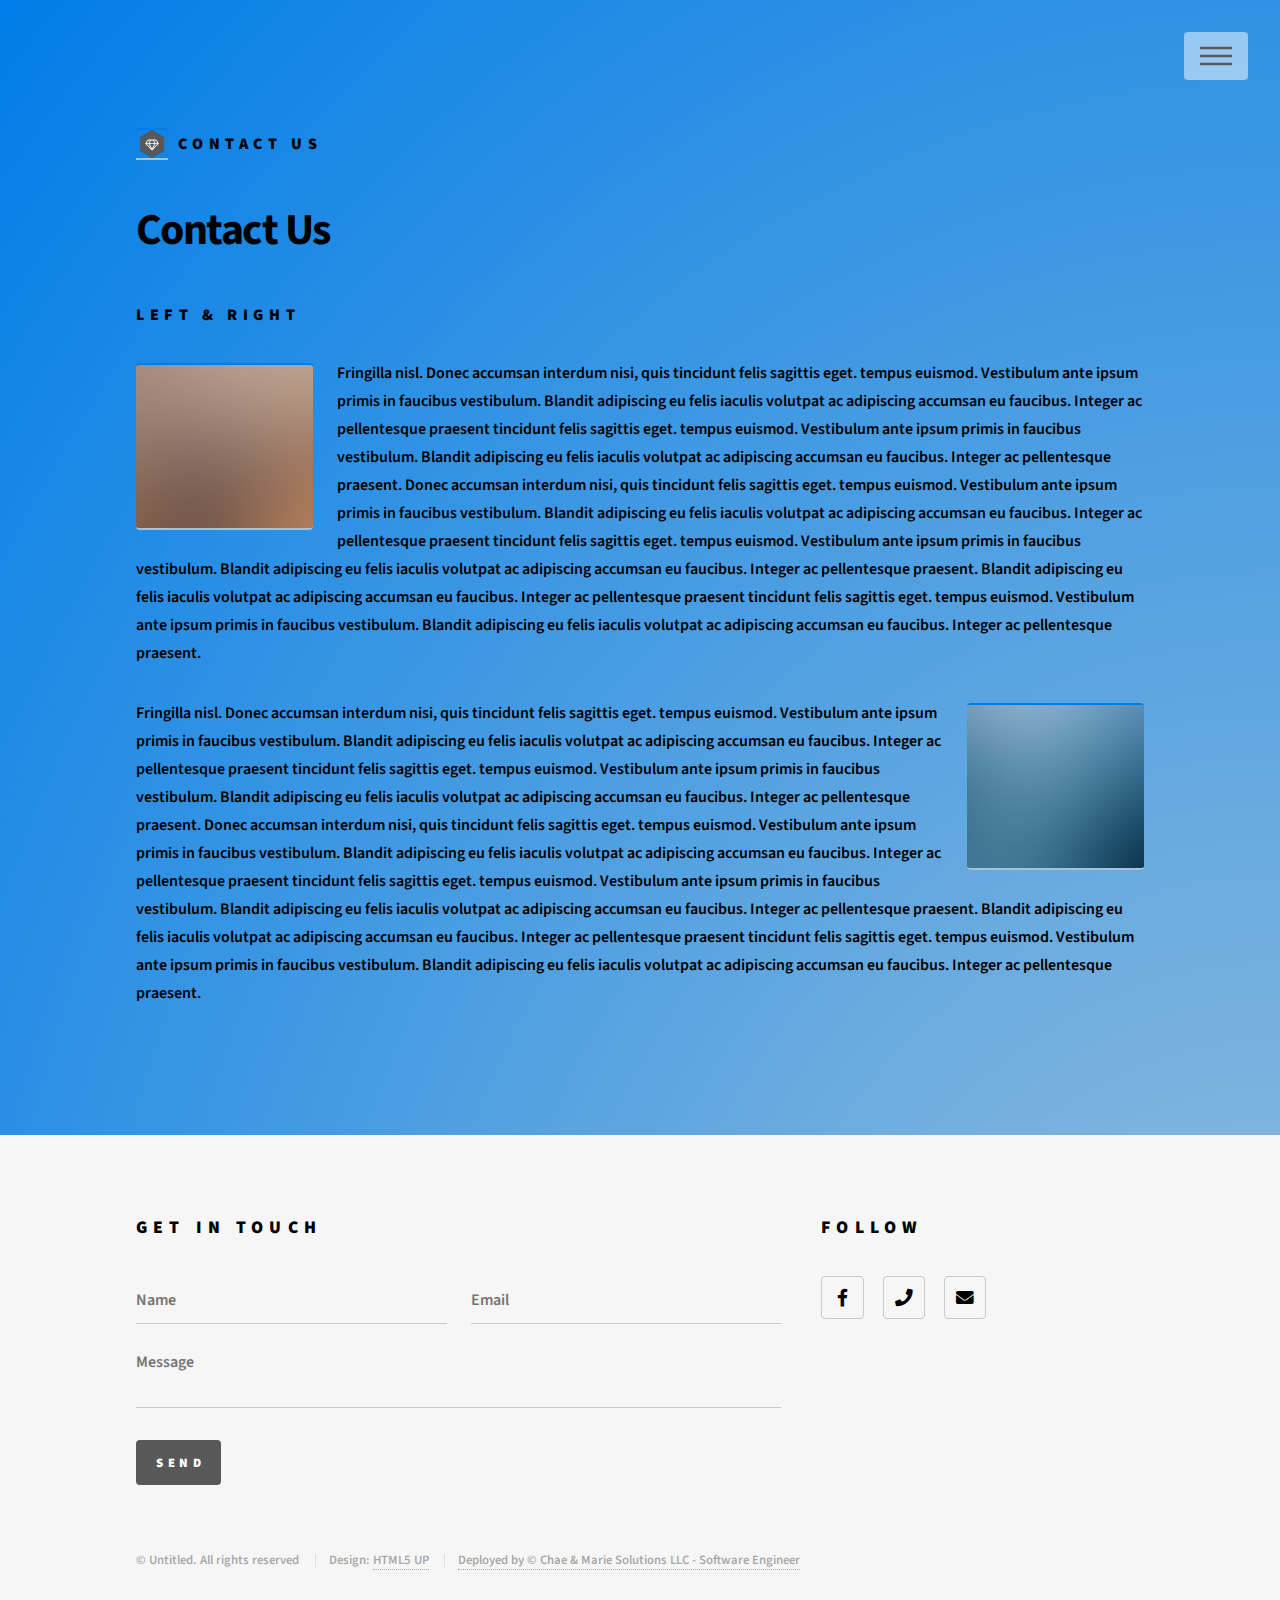
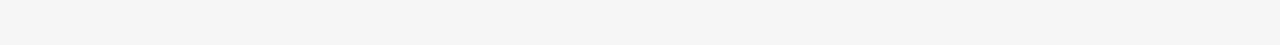
<file: elements.html>
<!DOCTYPE HTML>
<!--
	Phantom by HTML5 UP
	html5up.net | @ajlkn
	Free for personal and commercial use under the CCA 3.0 license (html5up.net/license)
-->
<html>
	<head>
		<title>Contact Us</title>
		<meta charset="utf-8" />
		<meta name="viewport" content="width=device-width, initial-scale=1, user-scalable=no" />
		<link rel="stylesheet" href="assets/css/main.css" />
		<noscript><link rel="stylesheet" href="assets/css/noscript.css" /></noscript>
	</head>
	<body class="is-preload">
		<!-- Wrapper -->
			<div id="wrapper">

				<!-- Header -->
					<header id="header">
						<div class="inner">

							<!-- Logo -->
								<a href="index.html" class="logo">
									<span class="symbol"><img src="images/logo.svg" alt="" /></span><span class="title">Contact us</span>
								</a>

							<!-- Nav -->
								<nav>
									<ul>
										<li><a href="#menu">Menu</a></li>
									</ul>
								</nav>

						</div>
					</header>

				<!-- Menu -->
					<nav id="menu">
						<h2>Menu</h2>
						<ul>
							<li><a href="index.html">Home</a></li>
							<li><a href="generic.html">Completed Projects</a></li>
							<li><a href="generic1.html">Ongoing Operations</a></li>
							<li><a href="generic2.html">Skillset</a></li>
							<li><a href="elements.html">Contact</a></li>
						</ul>
					</nav>

				<!-- Main -->
				<div id="main">
					<div class="inner">
						<h1>Contact Us</h1>

						

							<!-- Image -->
								<section>
									<!-- <h2>Image</h2>
									<h3>Fit</h3>
									<div class="box alt">
										<div class="row gtr-uniform">
											<div class="col-12"><span class="image fit"><img src="images/pic13.jpg" alt="" /></span></div>
											<div class="col-4"><span class="image fit"><img src="images/pic01.jpg" alt="" /></span></div>
											<div class="col-4"><span class="image fit"><img src="images/pic02.jpg" alt="" /></span></div>
											<div class="col-4"><span class="image fit"><img src="images/pic03.jpg" alt="" /></span></div>
											<div class="col-4"><span class="image fit"><img src="images/pic03.jpg" alt="" /></span></div>
											<div class="col-4"><span class="image fit"><img src="images/pic01.jpg" alt="" /></span></div>
											<div class="col-4"><span class="image fit"><img src="images/pic02.jpg" alt="" /></span></div>
											<div class="col-4"><span class="image fit"><img src="images/pic02.jpg" alt="" /></span></div>
											<div class="col-4"><span class="image fit"><img src="images/pic03.jpg" alt="" /></span></div>
											<div class="col-4"><span class="image fit"><img src="images/pic01.jpg" alt="" /></span></div>
										</div>
									</div> -->
									<h3>Left &amp; Right</h3>
									<p><span class="image left"><img src="images/pic14.jpg" alt="" /></span>Fringilla nisl. Donec accumsan interdum nisi, quis tincidunt felis sagittis eget. tempus euismod. Vestibulum ante ipsum primis in faucibus vestibulum. Blandit adipiscing eu felis iaculis volutpat ac adipiscing accumsan eu faucibus. Integer ac pellentesque praesent tincidunt felis sagittis eget. tempus euismod. Vestibulum ante ipsum primis in faucibus vestibulum. Blandit adipiscing eu felis iaculis volutpat ac adipiscing accumsan eu faucibus. Integer ac pellentesque praesent. Donec accumsan interdum nisi, quis tincidunt felis sagittis eget. tempus euismod. Vestibulum ante ipsum primis in faucibus vestibulum. Blandit adipiscing eu felis iaculis volutpat ac adipiscing accumsan eu faucibus. Integer ac pellentesque praesent tincidunt felis sagittis eget. tempus euismod. Vestibulum ante ipsum primis in faucibus vestibulum. Blandit adipiscing eu felis iaculis volutpat ac adipiscing accumsan eu faucibus. Integer ac pellentesque praesent. Blandit adipiscing eu felis iaculis volutpat ac adipiscing accumsan eu faucibus. Integer ac pellentesque praesent tincidunt felis sagittis eget. tempus euismod. Vestibulum ante ipsum primis in faucibus vestibulum. Blandit adipiscing eu felis iaculis volutpat ac adipiscing accumsan eu faucibus. Integer ac pellentesque praesent.</p>
									<p><span class="image right"><img src="images/pic15.jpg" alt="" /></span>Fringilla nisl. Donec accumsan interdum nisi, quis tincidunt felis sagittis eget. tempus euismod. Vestibulum ante ipsum primis in faucibus vestibulum. Blandit adipiscing eu felis iaculis volutpat ac adipiscing accumsan eu faucibus. Integer ac pellentesque praesent tincidunt felis sagittis eget. tempus euismod. Vestibulum ante ipsum primis in faucibus vestibulum. Blandit adipiscing eu felis iaculis volutpat ac adipiscing accumsan eu faucibus. Integer ac pellentesque praesent. Donec accumsan interdum nisi, quis tincidunt felis sagittis eget. tempus euismod. Vestibulum ante ipsum primis in faucibus vestibulum. Blandit adipiscing eu felis iaculis volutpat ac adipiscing accumsan eu faucibus. Integer ac pellentesque praesent tincidunt felis sagittis eget. tempus euismod. Vestibulum ante ipsum primis in faucibus vestibulum. Blandit adipiscing eu felis iaculis volutpat ac adipiscing accumsan eu faucibus. Integer ac pellentesque praesent. Blandit adipiscing eu felis iaculis volutpat ac adipiscing accumsan eu faucibus. Integer ac pellentesque praesent tincidunt felis sagittis eget. tempus euismod. Vestibulum ante ipsum primis in faucibus vestibulum. Blandit adipiscing eu felis iaculis volutpat ac adipiscing accumsan eu faucibus. Integer ac pellentesque praesent.</p>
								</section>

						</div>
					</div>

				<!-- Footer -->
					<footer id="footer">
						<div class="inner">
							<section>
								<h2>Get in touch</h2>
								<form method="post" action="#">
									<div class="fields">
										<div class="field half">
											<input type="text" name="name" id="name" placeholder="Name" />
										</div>
										<div class="field half">
											<input type="email" name="email" id="email" placeholder="Email" />
										</div>
										<div class="field">
											<textarea name="message" id="message" placeholder="Message"></textarea>
										</div>
									</div>
									<ul class="actions">
										<li><input type="submit" value="Send" class="primary" /></li>
									</ul>
								</form>
							</section>
							<section>
								<h2>Follow</h2>
								<ul class="icons">
									<li><a href="#" class="icon brands style2 fa-facebook-f"><span class="label">Facebook</span></a></li>
									<li><a href="#" class="icon solid style2 fa-phone"><span class="label">Phone</span></a></li>
									<li><a href="#" class="icon solid style2 fa-envelope"><span class="label">Email</span></a></li>
								</ul>
							</section>
							<ul class="copyright">
								<li>&copy; Untitled. All rights reserved</li>
								<li>Design: <a href="http://html5up.net">HTML5 UP</a></li>
								<li><a href="chaemariesolutions.com">Deployed by &copy Chae & Marie Solutions LLC - Software Engineer</a></li>
							</ul>
						</div>
					</footer>

			</div>

		<!-- Scripts -->
			<script src="assets/js/jquery.min.js"></script>
			<script src="assets/js/browser.min.js"></script>
			<script src="assets/js/breakpoints.min.js"></script>
			<script src="assets/js/util.js"></script>
			<script src="assets/js/main.js"></script>

	</body>
</html>
</file>
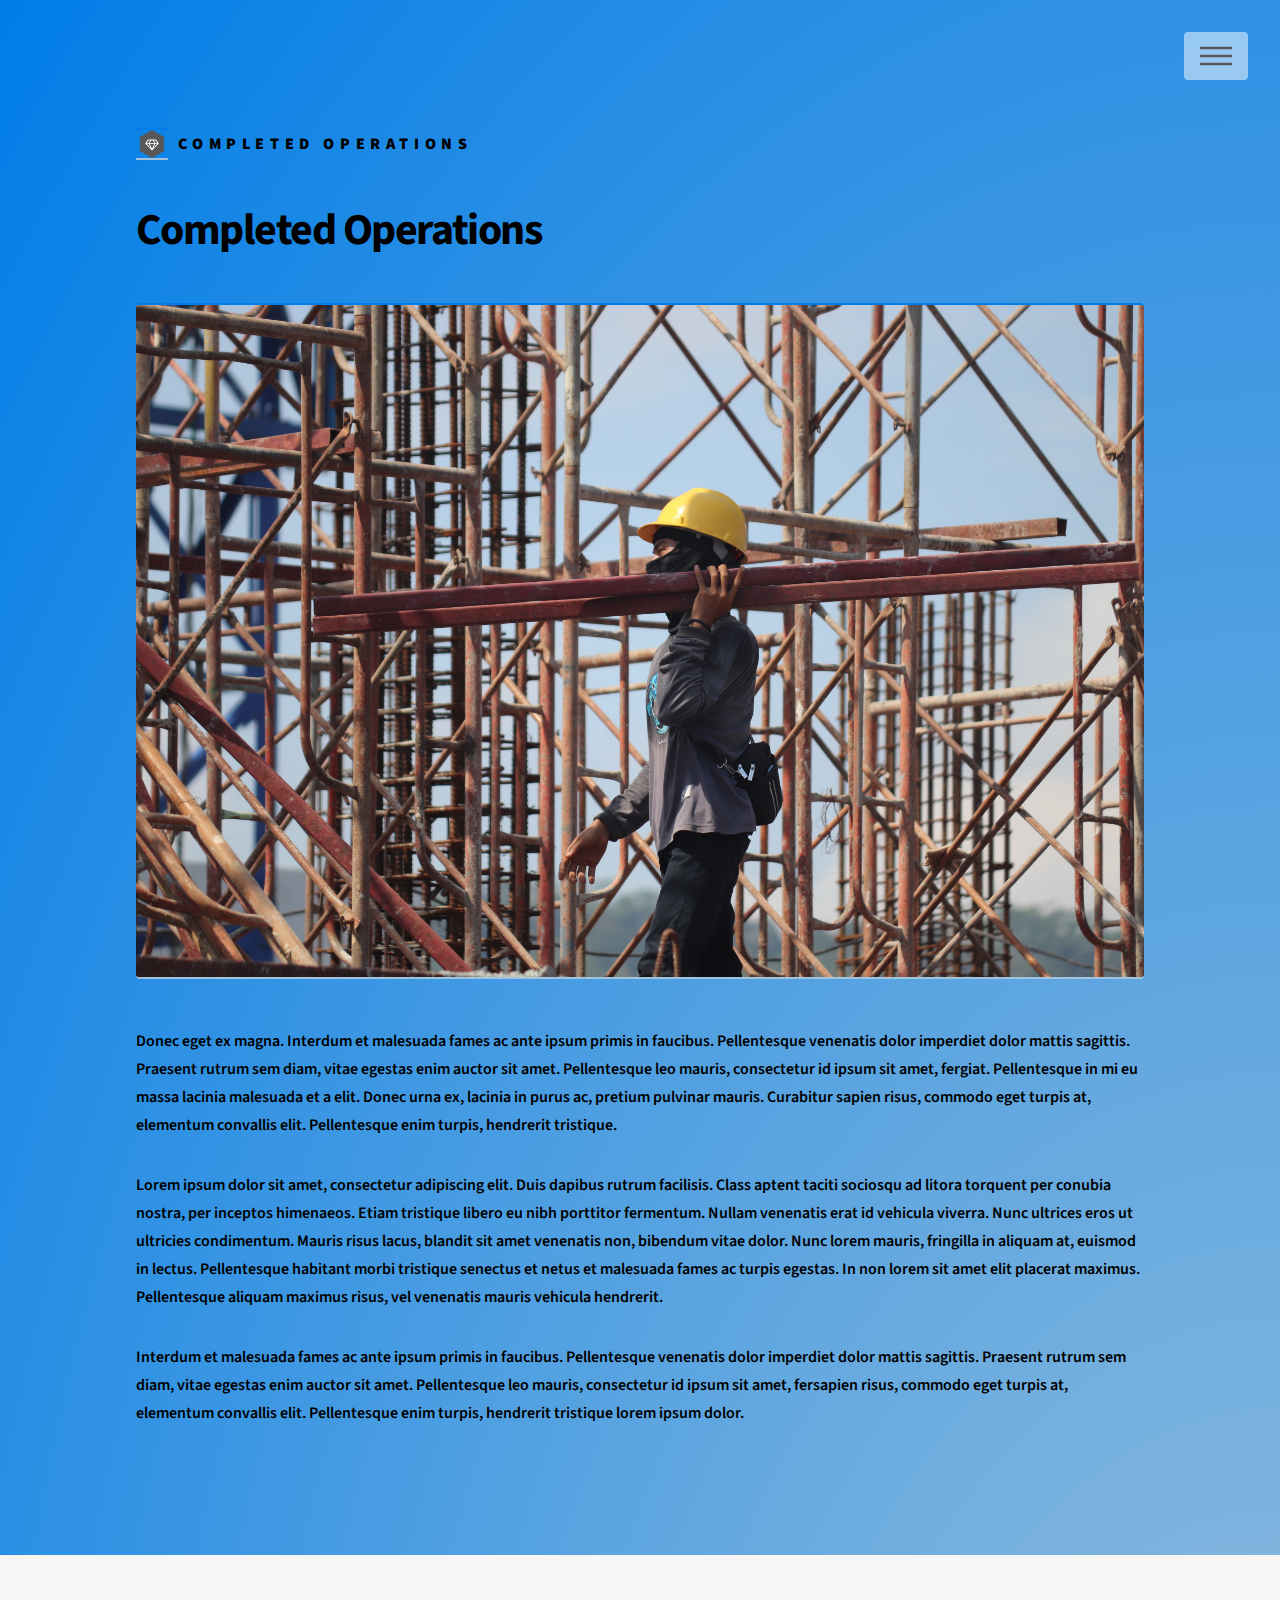
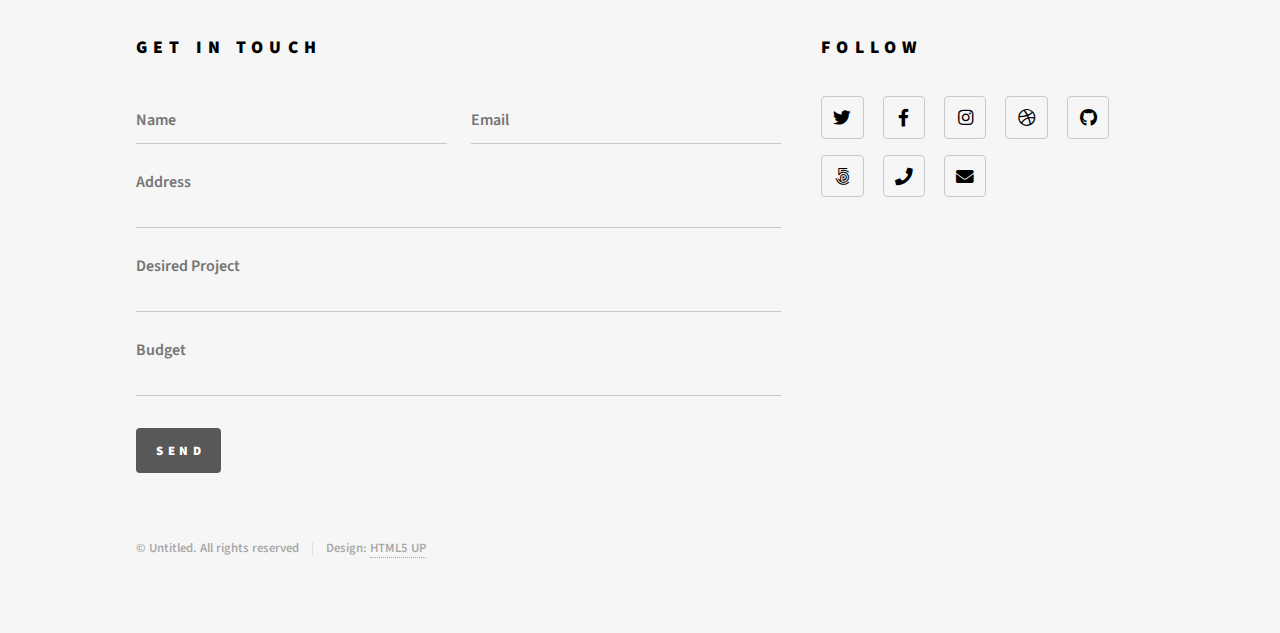
<file: generic.html>
<!DOCTYPE HTML>
<!--
	Phantom by HTML5 UP
	html5up.net | @ajlkn
	Free for personal and commercial use under the CCA 3.0 license (html5up.net/license)
-->
<html>
	<head>
		<title> DHNWLLC - Completed Operations</title>
		<meta charset="utf-8" />
		<meta name="viewport" content="width=device-width, initial-scale=1, user-scalable=no" />
		<link rel="stylesheet" href="assets/css/main.css" />
		<noscript><link rel="stylesheet" href="assets/css/noscript.css" /></noscript>
	</head>
	<body class="is-preload">
		<!-- Wrapper -->
			<div id="wrapper">

				<!-- Header -->
					<header id="header">
						<div class="inner">

							<!-- Logo -->
								<a href="index.html" class="logo">
									<span class="symbol"><img src="images/logo.svg" alt="" /></span><span class="title">Completed Operations</span>
								</a>

							<!-- Nav -->
								<nav>
									<ul>
										<li><a href="#menu">Menu</a></li>
									</ul>
								</nav>

						</div>
					</header>

				<!-- Menu -->
					<nav id="menu">
						<h2>Menu</h2>
						<ul>
							<li><a href="index.html">Home</a></li>
							<li><a href="generic.html">Completed Projects</a></li>
							<li><a href="generic1.html">Ongoing Operations</a></li>
							<li><a href="generic2.html">Skillset</a></li>
							<li><a href="elements.html">Contact</a></li>
						</ul>
					</nav>

				<!-- Main -->
					<div id="main">
						<div class="inner">
							<h1>Completed Operations</h1>
							<span class="image main"><img src="images/constr2-unsplash.jpg" alt="" /></span>
							<p>Donec eget ex magna. Interdum et malesuada fames ac ante ipsum primis in faucibus. Pellentesque venenatis dolor imperdiet dolor mattis sagittis. Praesent rutrum sem diam, vitae egestas enim auctor sit amet. Pellentesque leo mauris, consectetur id ipsum sit amet, fergiat. Pellentesque in mi eu massa lacinia malesuada et a elit. Donec urna ex, lacinia in purus ac, pretium pulvinar mauris. Curabitur sapien risus, commodo eget turpis at, elementum convallis elit. Pellentesque enim turpis, hendrerit tristique.</p>
							<p>Lorem ipsum dolor sit amet, consectetur adipiscing elit. Duis dapibus rutrum facilisis. Class aptent taciti sociosqu ad litora torquent per conubia nostra, per inceptos himenaeos. Etiam tristique libero eu nibh porttitor fermentum. Nullam venenatis erat id vehicula viverra. Nunc ultrices eros ut ultricies condimentum. Mauris risus lacus, blandit sit amet venenatis non, bibendum vitae dolor. Nunc lorem mauris, fringilla in aliquam at, euismod in lectus. Pellentesque habitant morbi tristique senectus et netus et malesuada fames ac turpis egestas. In non lorem sit amet elit placerat maximus. Pellentesque aliquam maximus risus, vel venenatis mauris vehicula hendrerit.</p>
							<p>Interdum et malesuada fames ac ante ipsum primis in faucibus. Pellentesque venenatis dolor imperdiet dolor mattis sagittis. Praesent rutrum sem diam, vitae egestas enim auctor sit amet. Pellentesque leo mauris, consectetur id ipsum sit amet, fersapien risus, commodo eget turpis at, elementum convallis elit. Pellentesque enim turpis, hendrerit tristique lorem ipsum dolor.</p>
						</div>
					</div>

				<!-- Footer -->
					<footer id="footer">
						<div class="inner">
							<section>
								<h2>Get in touch</h2>
								<form method="post" action="#">
									<div class="fields">
										<div class="field half">
											<input type="text" name="name" id="name" placeholder="Name" />
										</div>
										<div class="field half">
											<input type="email" name="email" id="email" placeholder="Email" />
										</div>
										<div class="field">
											<textarea name="message" id="message" placeholder="Address"></textarea>
										</div>
										<div class="field">
											<textarea name="message" id="message" placeholder="Desired Project"></textarea>
										</div>
										<div class="field">
											<textarea name="message" id="message" placeholder="Budget"></textarea>
										</div>
									</div>
									<ul class="actions">
										<li><input type="submit" value="Send" class="primary" /></li>
									</ul>
								</form>
							</section>
							<section>
								<h2>Follow</h2>
								<ul class="icons">
									<li><a href="#" class="icon brands style2 fa-twitter"><span class="label">Twitter</span></a></li>
									<li><a href="#" class="icon brands style2 fa-facebook-f"><span class="label">Facebook</span></a></li>
									<li><a href="#" class="icon brands style2 fa-instagram"><span class="label">Instagram</span></a></li>
									<li><a href="#" class="icon brands style2 fa-dribbble"><span class="label">Dribbble</span></a></li>
									<li><a href="#" class="icon brands style2 fa-github"><span class="label">GitHub</span></a></li>
									<li><a href="#" class="icon brands style2 fa-500px"><span class="label">500px</span></a></li>
									<li><a href="#" class="icon solid style2 fa-phone"><span class="label">Phone</span></a></li>
									<li><a href="#" class="icon solid style2 fa-envelope"><span class="label">Email</span></a></li>
								</ul>
							</section>
							<ul class="copyright">
								<li>&copy; Untitled. All rights reserved</li><li>Design: <a href="http://html5up.net">HTML5 UP</a></li>
							</ul>
						</div>
					</footer>

			</div>

		<!-- Scripts -->
			<script src="assets/js/jquery.min.js"></script>
			<script src="assets/js/browser.min.js"></script>
			<script src="assets/js/breakpoints.min.js"></script>
			<script src="assets/js/util.js"></script>
			<script src="assets/js/main.js"></script>

	</body>
</html>
</file>
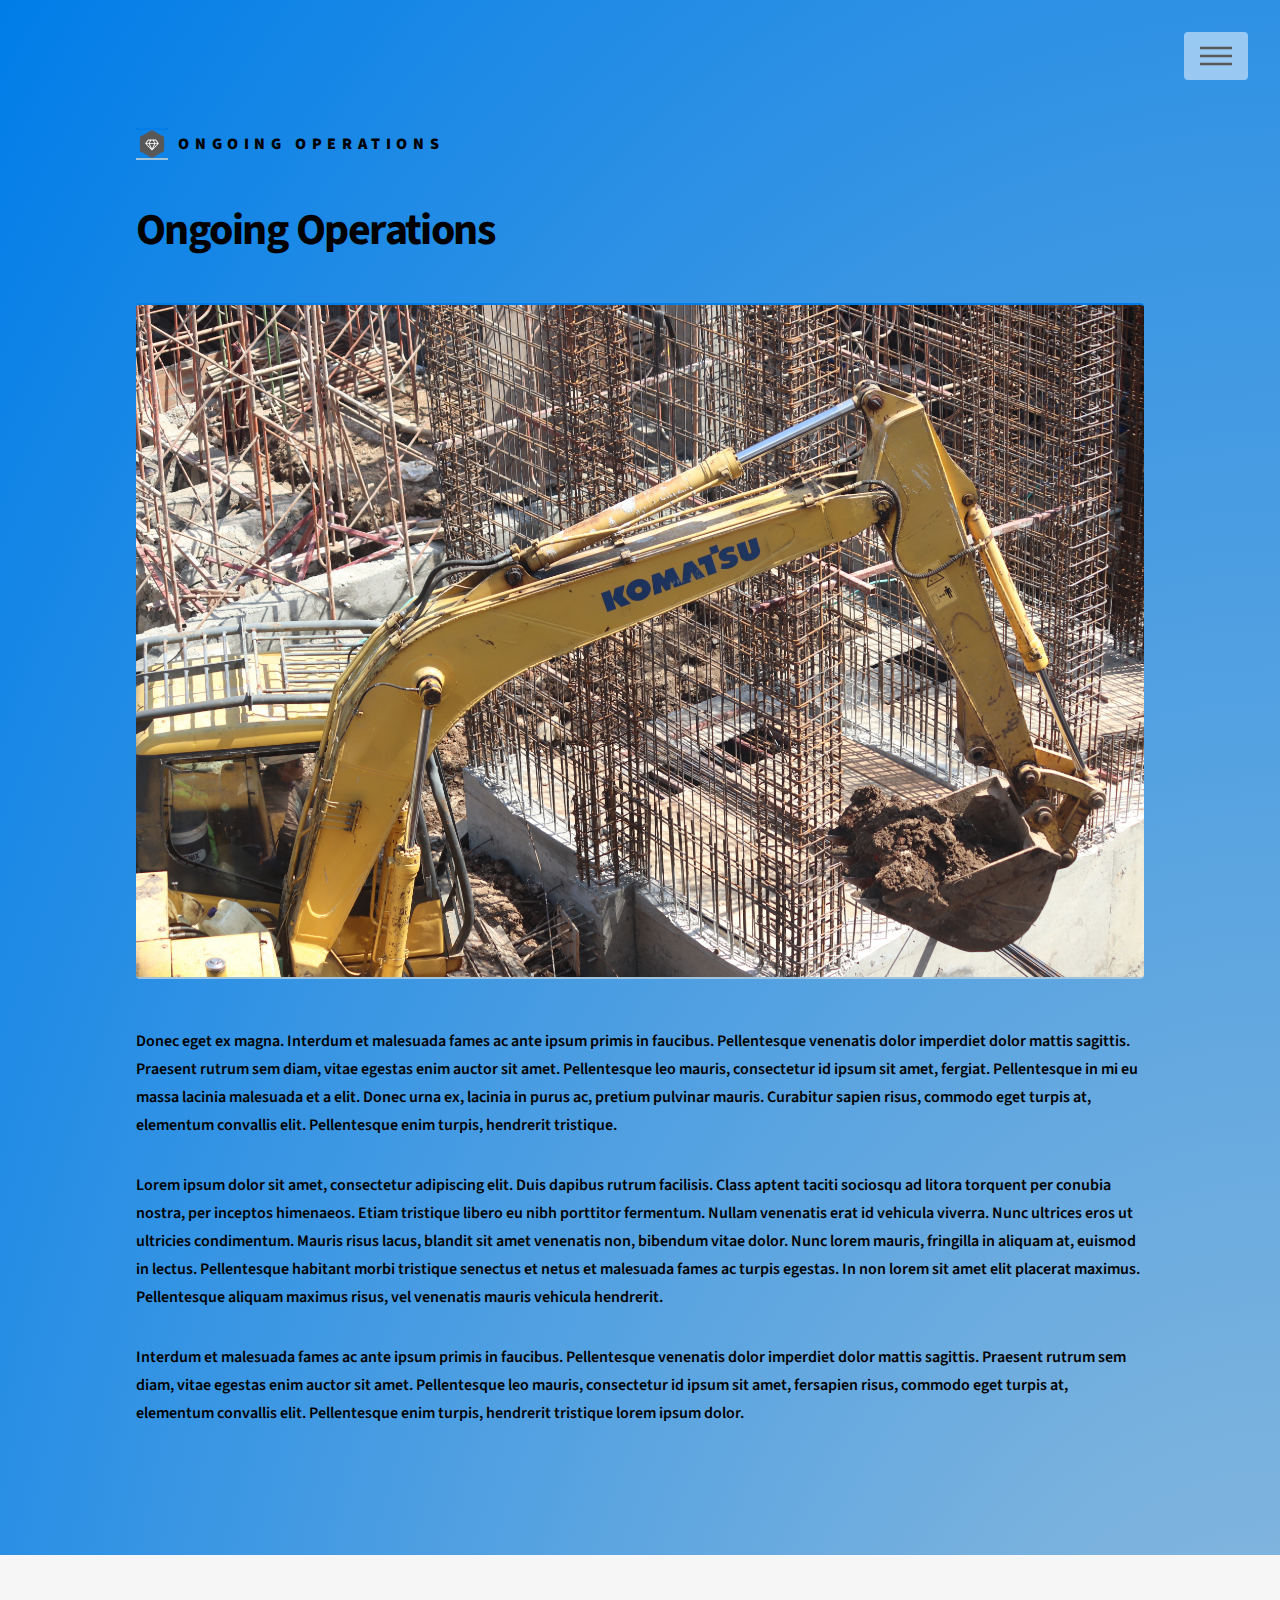
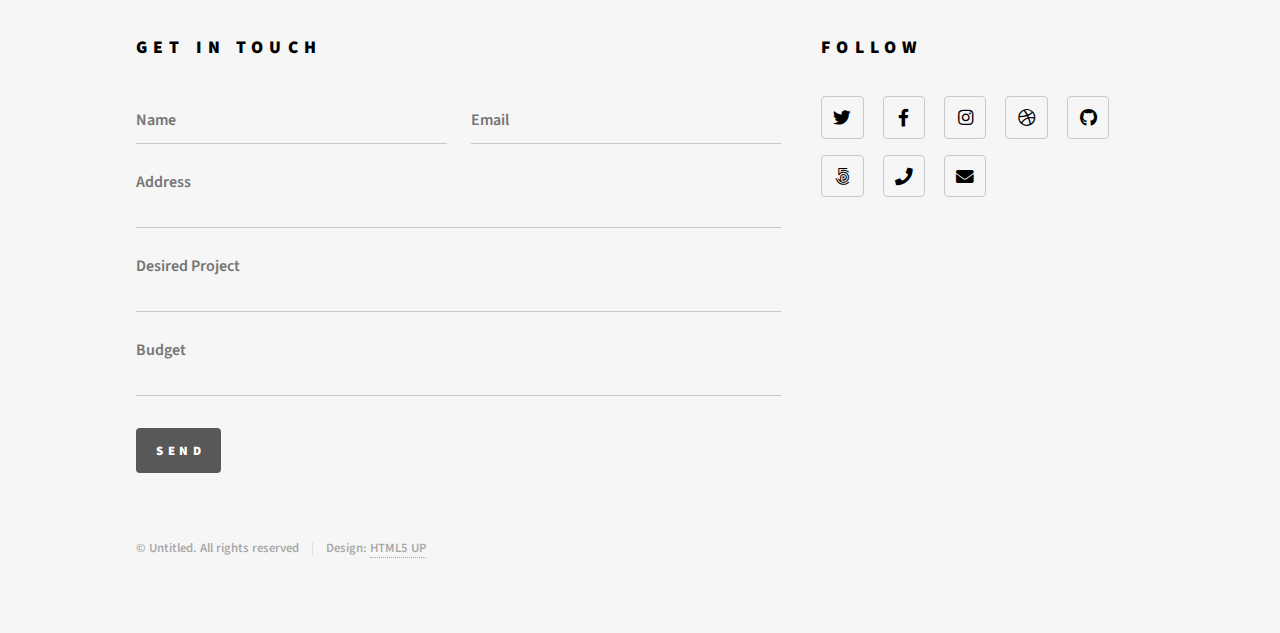
<file: generic1.html>
<!DOCTYPE HTML>
<!--
	Phantom by HTML5 UP
	html5up.net | @ajlkn
	Free for personal and commercial use under the CCA 3.0 license (html5up.net/license)
-->
<html>
	<head>
		<title> DHNWLLC - Ongoing Operations</title>
		<meta charset="utf-8" />
		<meta name="viewport" content="width=device-width, initial-scale=1, user-scalable=no" />
		<link rel="stylesheet" href="assets/css/main.css" />
		<noscript><link rel="stylesheet" href="assets/css/noscript.css" /></noscript>
	</head>
	<body class="is-preload">
		<!-- Wrapper -->
			<div id="wrapper">

				<!-- Header -->
					<header id="header">
						<div class="inner">

							<!-- Logo -->
								<a href="index.html" class="logo">
									<span class="symbol"><img src="images/logo.svg" alt="" /></span><span class="title">Ongoing Operations</span>
								</a>

							<!-- Nav -->
								<nav>
									<ul>
										<li><a href="#menu">Menu</a></li>
									</ul>
								</nav>

						</div>
					</header>

				<!-- Menu -->
					<nav id="menu">
						<h2>Menu</h2>
						<ul>
							<li><a href="index.html">Home</a></li>
							<li><a href="generic.html">Completed Projects</a></li>
							<li><a href="generic1.html">Ongoing Operations</a></li>
							<li><a href="generic2.html">Skillset</a></li>
							<li><a href="elements.html">Contact</a></li>
						</ul>
					</nav>

				<!-- Main -->
					<div id="main">
						<div class="inner">
							<h1>Ongoing Operations</h1>
							<span class="image main"><img src="images/constr3-unsplash.jpg" alt="" /></span>
							<p>Donec eget ex magna. Interdum et malesuada fames ac ante ipsum primis in faucibus. Pellentesque venenatis dolor imperdiet dolor mattis sagittis. Praesent rutrum sem diam, vitae egestas enim auctor sit amet. Pellentesque leo mauris, consectetur id ipsum sit amet, fergiat. Pellentesque in mi eu massa lacinia malesuada et a elit. Donec urna ex, lacinia in purus ac, pretium pulvinar mauris. Curabitur sapien risus, commodo eget turpis at, elementum convallis elit. Pellentesque enim turpis, hendrerit tristique.</p>
							<p>Lorem ipsum dolor sit amet, consectetur adipiscing elit. Duis dapibus rutrum facilisis. Class aptent taciti sociosqu ad litora torquent per conubia nostra, per inceptos himenaeos. Etiam tristique libero eu nibh porttitor fermentum. Nullam venenatis erat id vehicula viverra. Nunc ultrices eros ut ultricies condimentum. Mauris risus lacus, blandit sit amet venenatis non, bibendum vitae dolor. Nunc lorem mauris, fringilla in aliquam at, euismod in lectus. Pellentesque habitant morbi tristique senectus et netus et malesuada fames ac turpis egestas. In non lorem sit amet elit placerat maximus. Pellentesque aliquam maximus risus, vel venenatis mauris vehicula hendrerit.</p>
							<p>Interdum et malesuada fames ac ante ipsum primis in faucibus. Pellentesque venenatis dolor imperdiet dolor mattis sagittis. Praesent rutrum sem diam, vitae egestas enim auctor sit amet. Pellentesque leo mauris, consectetur id ipsum sit amet, fersapien risus, commodo eget turpis at, elementum convallis elit. Pellentesque enim turpis, hendrerit tristique lorem ipsum dolor.</p>
						</div>
					</div>

				<!-- Footer -->
					<footer id="footer">
						<div class="inner">
							<section>
								<h2>Get in touch</h2>
								<form method="post" action="#">
									<div class="fields">
										<div class="field half">
											<input type="text" name="name" id="name" placeholder="Name" />
										</div>
										<div class="field half">
											<input type="email" name="email" id="email" placeholder="Email" />
										</div>
										<div class="field">
											<textarea name="message" id="message" placeholder="Address"></textarea>
										</div>
										<div class="field">
											<textarea name="message" id="message" placeholder="Desired Project"></textarea>
										</div>
										<div class="field">
											<textarea name="message" id="message" placeholder="Budget"></textarea>
										</div>
									</div>
									<ul class="actions">
										<li><input type="submit" value="Send" class="primary" /></li>
									</ul>
								</form>
							</section>
							<section>
								<h2>Follow</h2>
								<ul class="icons">
									<li><a href="#" class="icon brands style2 fa-twitter"><span class="label">Twitter</span></a></li>
									<li><a href="#" class="icon brands style2 fa-facebook-f"><span class="label">Facebook</span></a></li>
									<li><a href="#" class="icon brands style2 fa-instagram"><span class="label">Instagram</span></a></li>
									<li><a href="#" class="icon brands style2 fa-dribbble"><span class="label">Dribbble</span></a></li>
									<li><a href="#" class="icon brands style2 fa-github"><span class="label">GitHub</span></a></li>
									<li><a href="#" class="icon brands style2 fa-500px"><span class="label">500px</span></a></li>
									<li><a href="#" class="icon solid style2 fa-phone"><span class="label">Phone</span></a></li>
									<li><a href="#" class="icon solid style2 fa-envelope"><span class="label">Email</span></a></li>
								</ul>
							</section>
							<ul class="copyright">
								<li>&copy; Untitled. All rights reserved</li><li>Design: <a href="http://html5up.net">HTML5 UP</a></li>
							</ul>
						</div>
					</footer>

			</div>

		<!-- Scripts -->
			<script src="assets/js/jquery.min.js"></script>
			<script src="assets/js/browser.min.js"></script>
			<script src="assets/js/breakpoints.min.js"></script>
			<script src="assets/js/util.js"></script>
			<script src="assets/js/main.js"></script>

	</body>
</html>
</file>
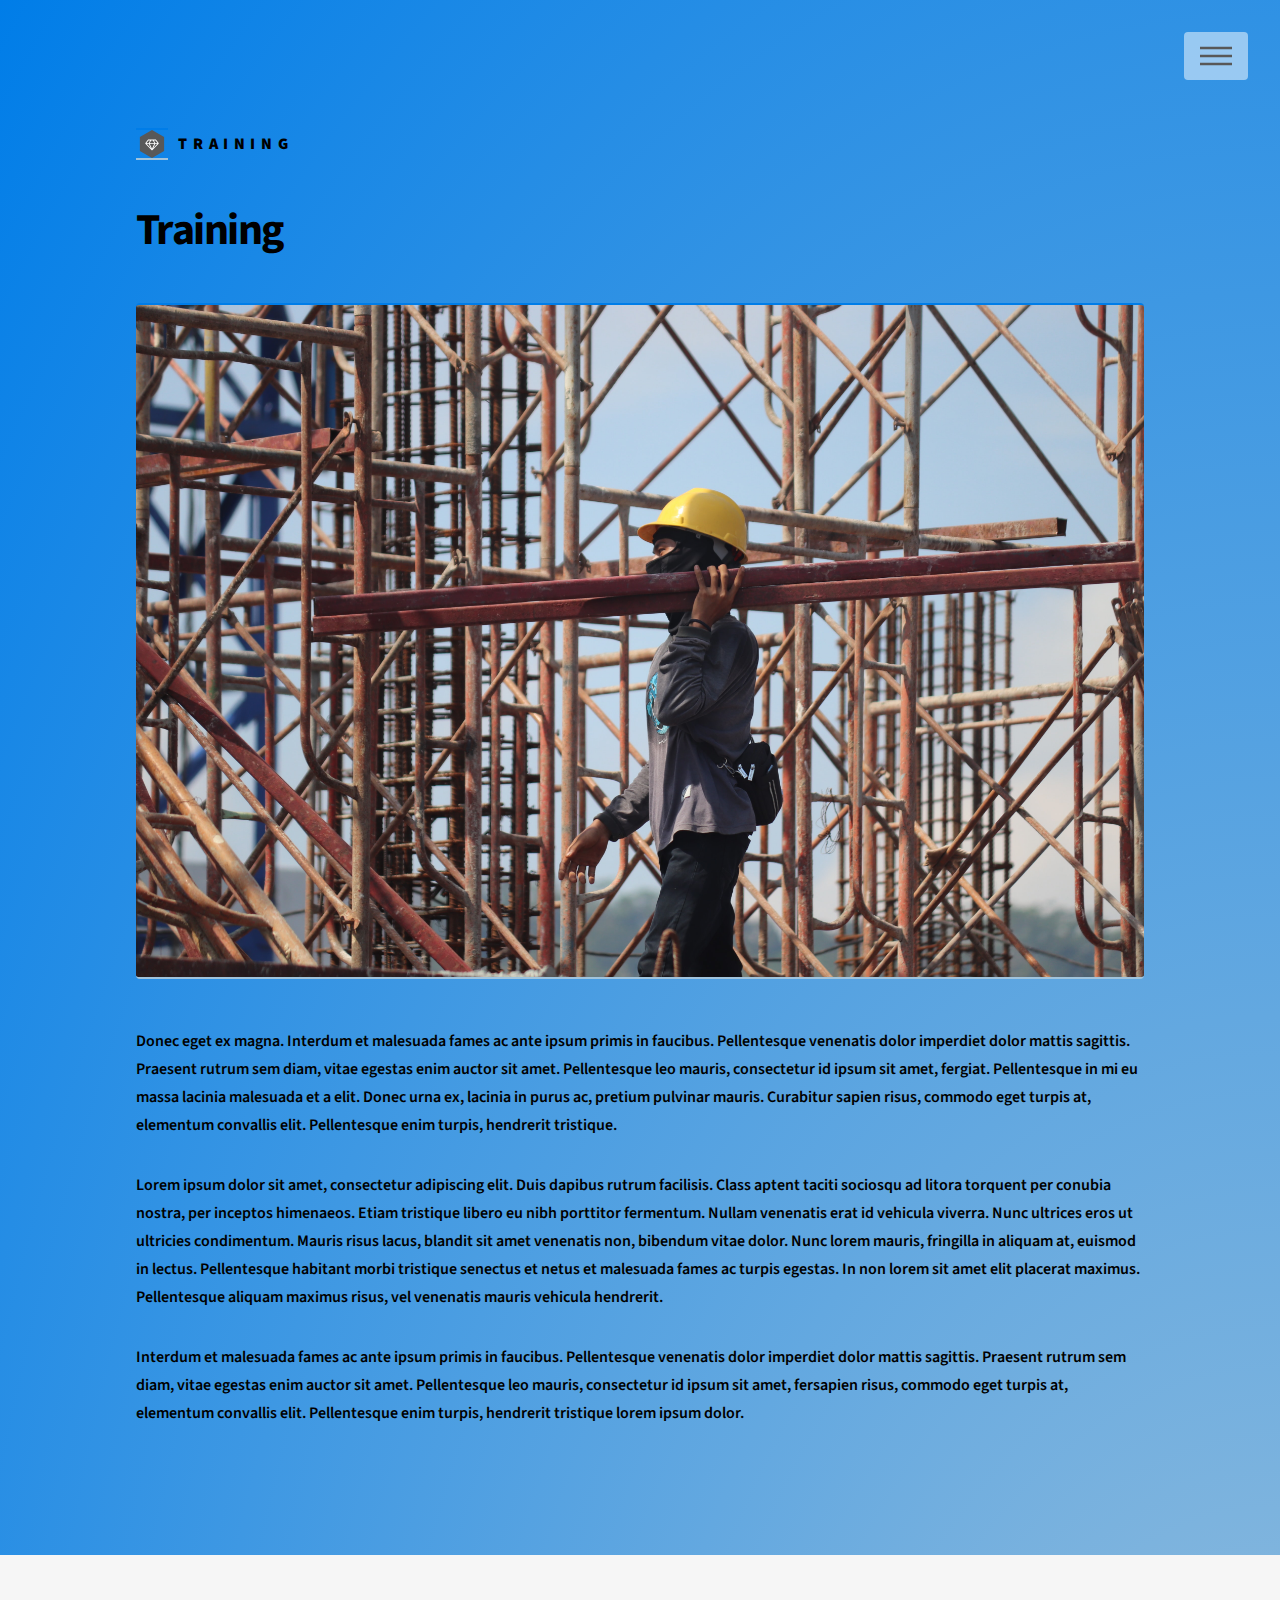
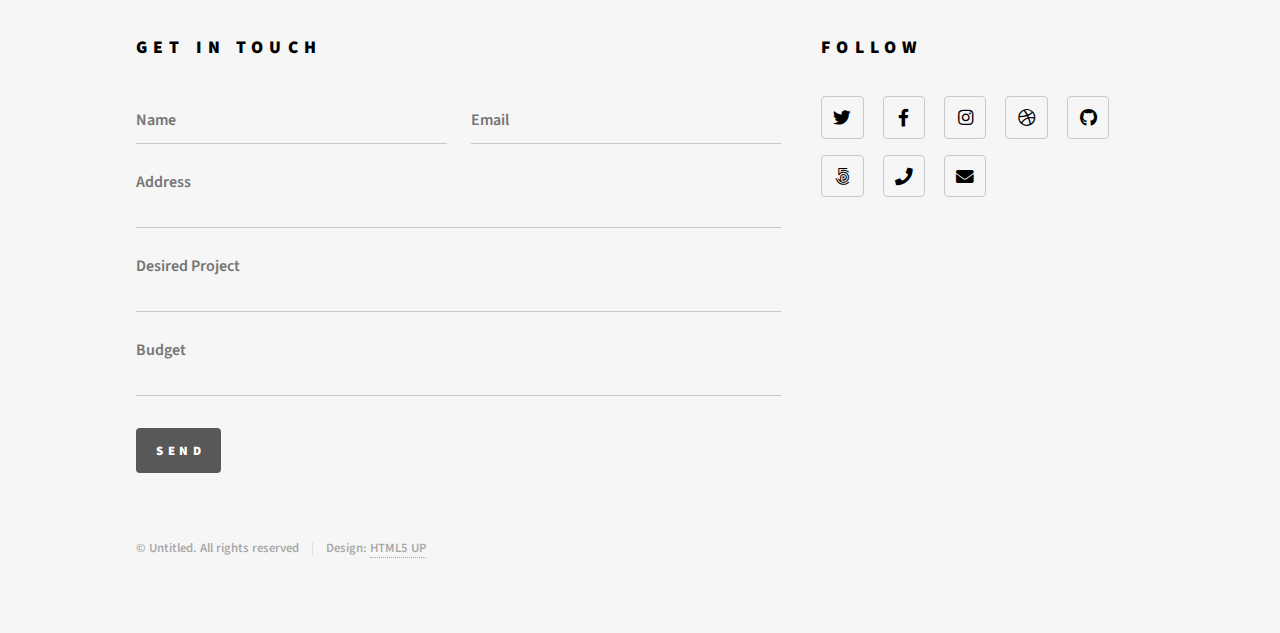
<file: generic2.html>
<!DOCTYPE HTML>
<!--
	Phantom by HTML5 UP
	html5up.net | @ajlkn
	Free for personal and commercial use under the CCA 3.0 license (html5up.net/license)
-->
<html>
	<head>
		<title> DHNWLLC - Training</title>
		<meta charset="utf-8" />
		<meta name="viewport" content="width=device-width, initial-scale=1, user-scalable=no" />
		<link rel="stylesheet" href="assets/css/main.css" />
		<noscript><link rel="stylesheet" href="assets/css/noscript.css" /></noscript>
	</head>
	<body class="is-preload">
		<!-- Wrapper -->
			<div id="wrapper">

				<!-- Header -->
					<header id="header">
						<div class="inner">

							<!-- Logo -->
								<a href="index.html" class="logo">
									<span class="symbol"><img src="images/logo.svg" alt="" /></span><span class="title">Training</span>
								</a>

							<!-- Nav -->
								<nav>
									<ul>
										<li><a href="#menu">Menu</a></li>
									</ul>
								</nav>

						</div>
					</header>

				<!-- Menu -->
					<nav id="menu">
						<h2>Menu</h2>
						<ul>
							<li><a href="index.html">Home</a></li>
							<li><a href="generic.html">Completed Projects</a></li>
							<li><a href="generic1.html">Ongoing Operations</a></li>
							<li><a href="generic2.html">Skillset</a></li>
							<li><a href="elements.html">Contact</a></li>
						</ul>
					</nav>

				<!-- Main -->
					<div id="main">
						<div class="inner">
							<h1>Training</h1>
							<span class="image main"><img src="images/constr2-unsplash.jpg" alt="" /></span>
							<p>Donec eget ex magna. Interdum et malesuada fames ac ante ipsum primis in faucibus. Pellentesque venenatis dolor imperdiet dolor mattis sagittis. Praesent rutrum sem diam, vitae egestas enim auctor sit amet. Pellentesque leo mauris, consectetur id ipsum sit amet, fergiat. Pellentesque in mi eu massa lacinia malesuada et a elit. Donec urna ex, lacinia in purus ac, pretium pulvinar mauris. Curabitur sapien risus, commodo eget turpis at, elementum convallis elit. Pellentesque enim turpis, hendrerit tristique.</p>
							<p>Lorem ipsum dolor sit amet, consectetur adipiscing elit. Duis dapibus rutrum facilisis. Class aptent taciti sociosqu ad litora torquent per conubia nostra, per inceptos himenaeos. Etiam tristique libero eu nibh porttitor fermentum. Nullam venenatis erat id vehicula viverra. Nunc ultrices eros ut ultricies condimentum. Mauris risus lacus, blandit sit amet venenatis non, bibendum vitae dolor. Nunc lorem mauris, fringilla in aliquam at, euismod in lectus. Pellentesque habitant morbi tristique senectus et netus et malesuada fames ac turpis egestas. In non lorem sit amet elit placerat maximus. Pellentesque aliquam maximus risus, vel venenatis mauris vehicula hendrerit.</p>
							<p>Interdum et malesuada fames ac ante ipsum primis in faucibus. Pellentesque venenatis dolor imperdiet dolor mattis sagittis. Praesent rutrum sem diam, vitae egestas enim auctor sit amet. Pellentesque leo mauris, consectetur id ipsum sit amet, fersapien risus, commodo eget turpis at, elementum convallis elit. Pellentesque enim turpis, hendrerit tristique lorem ipsum dolor.</p>
						</div>
					</div>

				<!-- Footer -->
					<footer id="footer">
						<div class="inner">
							<section>
								<h2>Get in touch</h2>
								<form action="https://formsubmit.co/gmatthews2787@outlook.com" method="post">
									<div class="fields">
										<div class="field half">
											<input type="text" name="name" id="name" placeholder="Name" />
										</div>
										<div class="field half">
											<input type="email" name="email" id="email" placeholder="Email" />
										</div>
										<div class="field">
											<textarea name="message" id="message" placeholder="Address"></textarea>
										</div>
										<div class="field">
											<textarea name="message" id="project" placeholder="Desired Project"></textarea>
										</div>
										<div class="field">
											<textarea name="message" id="budget" placeholder="Budget"></textarea>
										</div>
									</div>
									<ul class="actions">
										<li><input type="submit" value="Send" class="primary" /></li>
									</ul>
								</form>
							</section>
							<section>
								<h2>Follow</h2>
								<ul class="icons">
									<li><a href="#" class="icon brands style2 fa-twitter"><span class="label">Twitter</span></a></li>
									<li><a href="#" class="icon brands style2 fa-facebook-f"><span class="label">Facebook</span></a></li>
									<li><a href="#" class="icon brands style2 fa-instagram"><span class="label">Instagram</span></a></li>
									<li><a href="#" class="icon brands style2 fa-dribbble"><span class="label">Dribbble</span></a></li>
									<li><a href="#" class="icon brands style2 fa-github"><span class="label">GitHub</span></a></li>
									<li><a href="#" class="icon brands style2 fa-500px"><span class="label">500px</span></a></li>
									<li><a href="#" class="icon solid style2 fa-phone"><span class="label">Phone</span></a></li>
									<li><a href="#" class="icon solid style2 fa-envelope"><span class="label">Email</span></a></li>
								</ul>
							</section>
							<ul class="copyright">
								<li>&copy; Untitled. All rights reserved</li><li>Design: <a href="http://html5up.net">HTML5 UP</a></li>
							</ul>
						</div>
					</footer>

			</div>

		<!-- Scripts -->
			<script src="assets/js/jquery.min.js"></script>
			<script src="assets/js/browser.min.js"></script>
			<script src="assets/js/breakpoints.min.js"></script>
			<script src="assets/js/util.js"></script>
			<script src="assets/js/main.js"></script>

	</body>
</html>
</file>
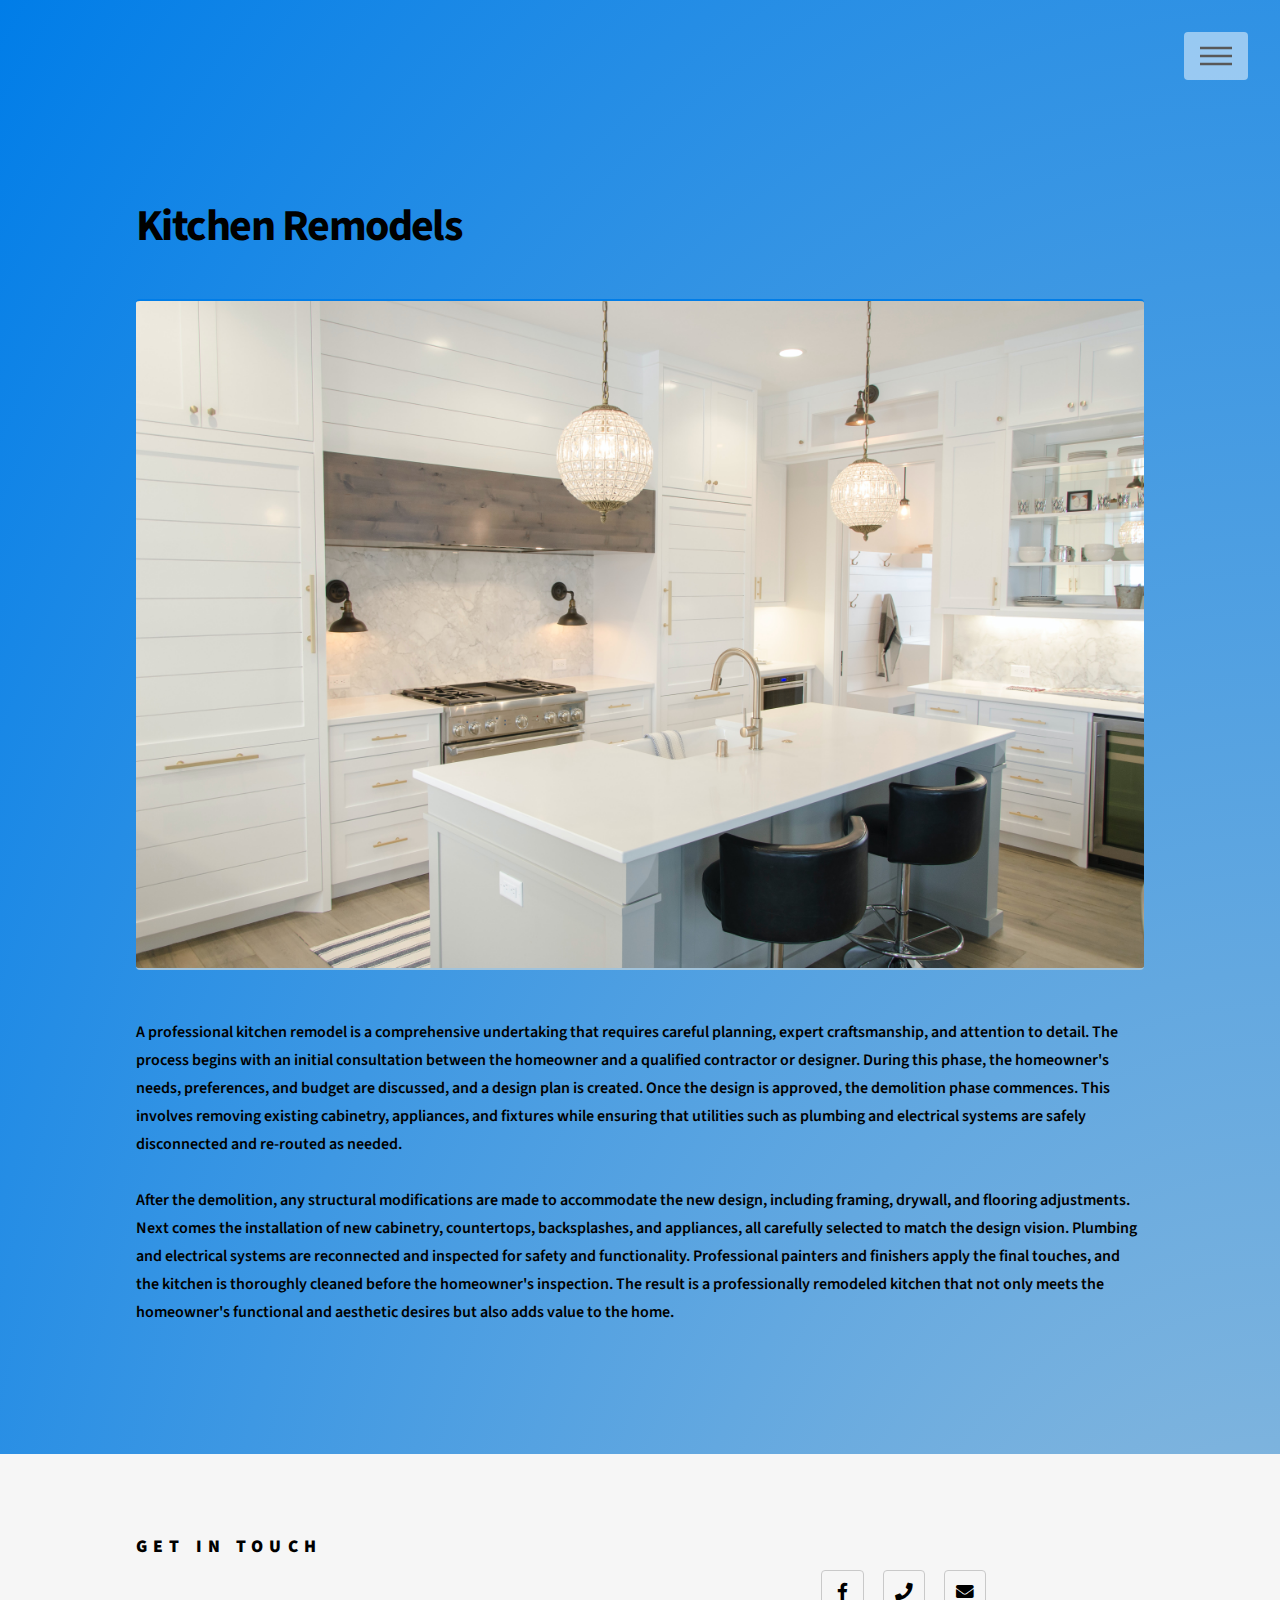
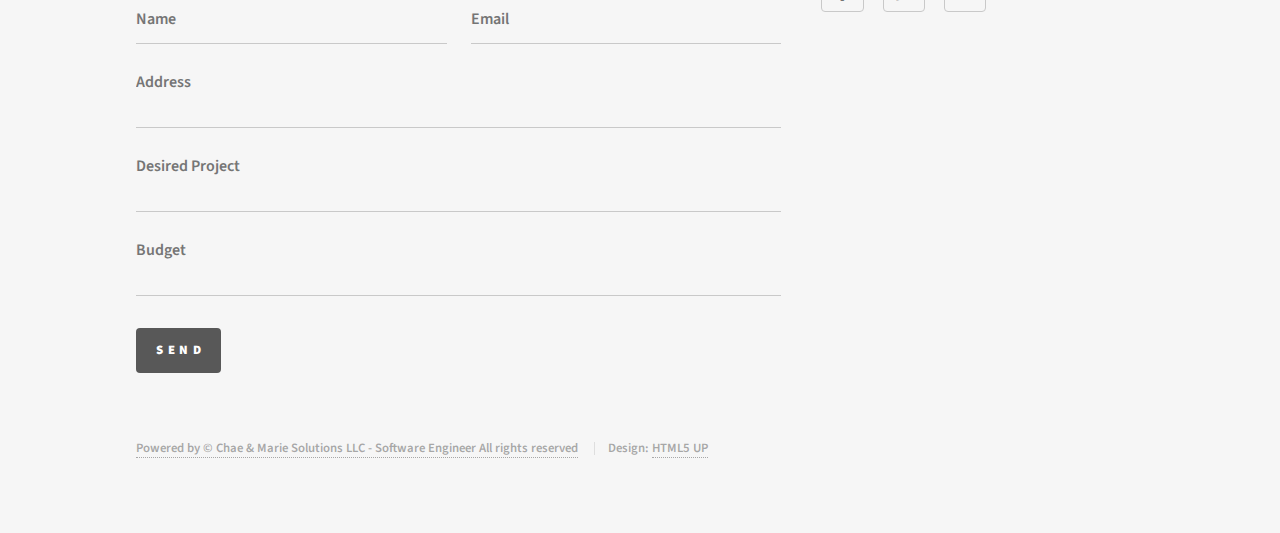
<file: Kitchen.html>
<!DOCTYPE HTML>
<!--
	Phantom by HTML5 UP
	html5up.net | @ajlkn
	Free for personal and commercial use under the CCA 3.0 license (html5up.net/license)
-->
<html>
	<head>
		<title>Dj's Home & Remodeling LLC</title>
		<meta charset="utf-8" />
		<meta name="viewport" content="width=device-width, initial-scale=1, user-scalable=no" />
		<link rel="stylesheet" href="assets/css/main.css" />
		<noscript><link rel="stylesheet" href="assets/css/noscript.css" /></noscript>
	</head>
	<body class="is-preload">
		<!-- Wrapper -->
			<div id="wrapper">

				<!-- Header -->
					<header id="header">
						<div class="inner">

							<!-- Logo -->
								<a href="home.html" class="logo">
									<span class="symbol"></span><span class="title"></span>
								</a>

							<!-- Nav -->
								<nav>
									<ul>
										<li><a href="#menu">Menu</a></li>
									</ul>
								</nav>

						</div>
					</header>

				<!-- Menu -->
				<nav id="menu">
					<h2>Menu</h2>
					<ul>
						<li><a href="home.html">Home</a></li>
						<!-- <li><a href="CompleteOps.html">Completed Projects</a></li> -->
						<li><a href="painting.html">Painting</a></li>
						<li><a href="Kitchen.html">Kitchen Remodels</a></li>
						<li><a href="bath.html">Bath Remodels</a></li>
						<li><a href="drywall.html">Drywall/Insulation</a></li>
						<li><a href="carpentry.html">Carpentry/Woodwork</a></li>
						<!-- <li><a href="skillset.html">Skillset</a></li> -->
						<li><a href="contact.html">Contact Us</a></li>
					</ul>
				</nav>

				<!-- Main -->
					<div id="main">
						<div class="inner">
							<h1>Kitchen Remodels</h1>
							<span class="image main"><img src="images/kitchenunsplash.jpg" alt="" /></span>
						<p>A professional kitchen remodel is a comprehensive undertaking that requires careful planning, expert craftsmanship, 
						and attention to detail. The process begins with an initial consultation between the homeowner and a qualified contractor
						or designer. During this phase, the homeowner's needs, preferences, and budget are discussed, and a design plan is created. 
						Once the design is approved, the demolition phase commences. This involves removing existing cabinetry, appliances, and fixtures 
						while ensuring that utilities such as plumbing and electrical systems are safely disconnected and re-routed as needed.
						<br>
						<br>
						After the demolition, any structural modifications are made to accommodate the new design, including framing, drywall, and 
						flooring adjustments. Next comes the installation of new cabinetry, countertops, backsplashes, and appliances, all carefully 
						selected to match the design vision. Plumbing and electrical systems are reconnected and inspected for safety and functionality. 
						Professional painters and finishers apply the final touches, and the kitchen is thoroughly cleaned before the homeowner's inspection. 
						The result is a professionally remodeled kitchen that not only meets the homeowner's functional and aesthetic desires but also adds value to the home.</p>	
						</div>
					</div>

				<!-- Footer -->
					<footer id="footer">
						<div class="inner">
							<section>
								<h2>Get in touch</h2>
								<form action="https://formsubmit.co/maxeblu@yahoo.com" method="post">
									<div class="fields">
										<div class="field half">
											<input type="text" name="name" id="name" placeholder="Name" />
										</div>
										<div class="field half">
											<input type="email" name="email" id="email" placeholder="Email" />
										</div>
										<div class="field">
											<textarea name="Address" id="message" placeholder="Address"></textarea>
										</div>
										<div class="field">
											<textarea name="Project" id="project" placeholder="Desired Project"></textarea>
										</div>
										<div class="field">
											<textarea name="Our Budget" id="budget" placeholder="Budget"></textarea>
										</div>
									</div>
									<ul class="actions">
										<li><input type="submit" value="Send" class="primary" /></li>
									</ul>
								</form>
							</section>
							<section>
								<h2></h2>
								<ul class="icons">
									<li><a href="#" class="icon brands style2 fa-facebook-f"><span class="label">Facebook</span></a></li>
									<li><a href="tel:+2062937291" class="icon solid style2 fa-phone"><span class="label">Phone</span></a></li>
									<li><a href="mailto:maxeblu@yahoo.com" class="icon solid style2 fa-envelope"><span class="label">Email</span></a></li>
								</ul>
							</section>
							<ul class="copyright">
								<!-- <li>&copy; Untitled. All rights reserved</li> -->
								<li><a href="https://chaemariesolutions.com/web%20dev/">Powered by &copy Chae & Marie Solutions LLC - Software Engineer All rights reserved</a></li>
								<li>Design: <a href="http://html5up.net">HTML5 UP</a></li>
							</ul>
						</div>
					</footer>

			</div>

		<!-- Scripts -->
			<script src="assets/js/jquery.min.js"></script>
			<script src="assets/js/browser.min.js"></script>
			<script src="assets/js/breakpoints.min.js"></script>
			<script src="assets/js/util.js"></script>
			<script src="assets/js/main.js"></script>

	</body>
</html>
</file>
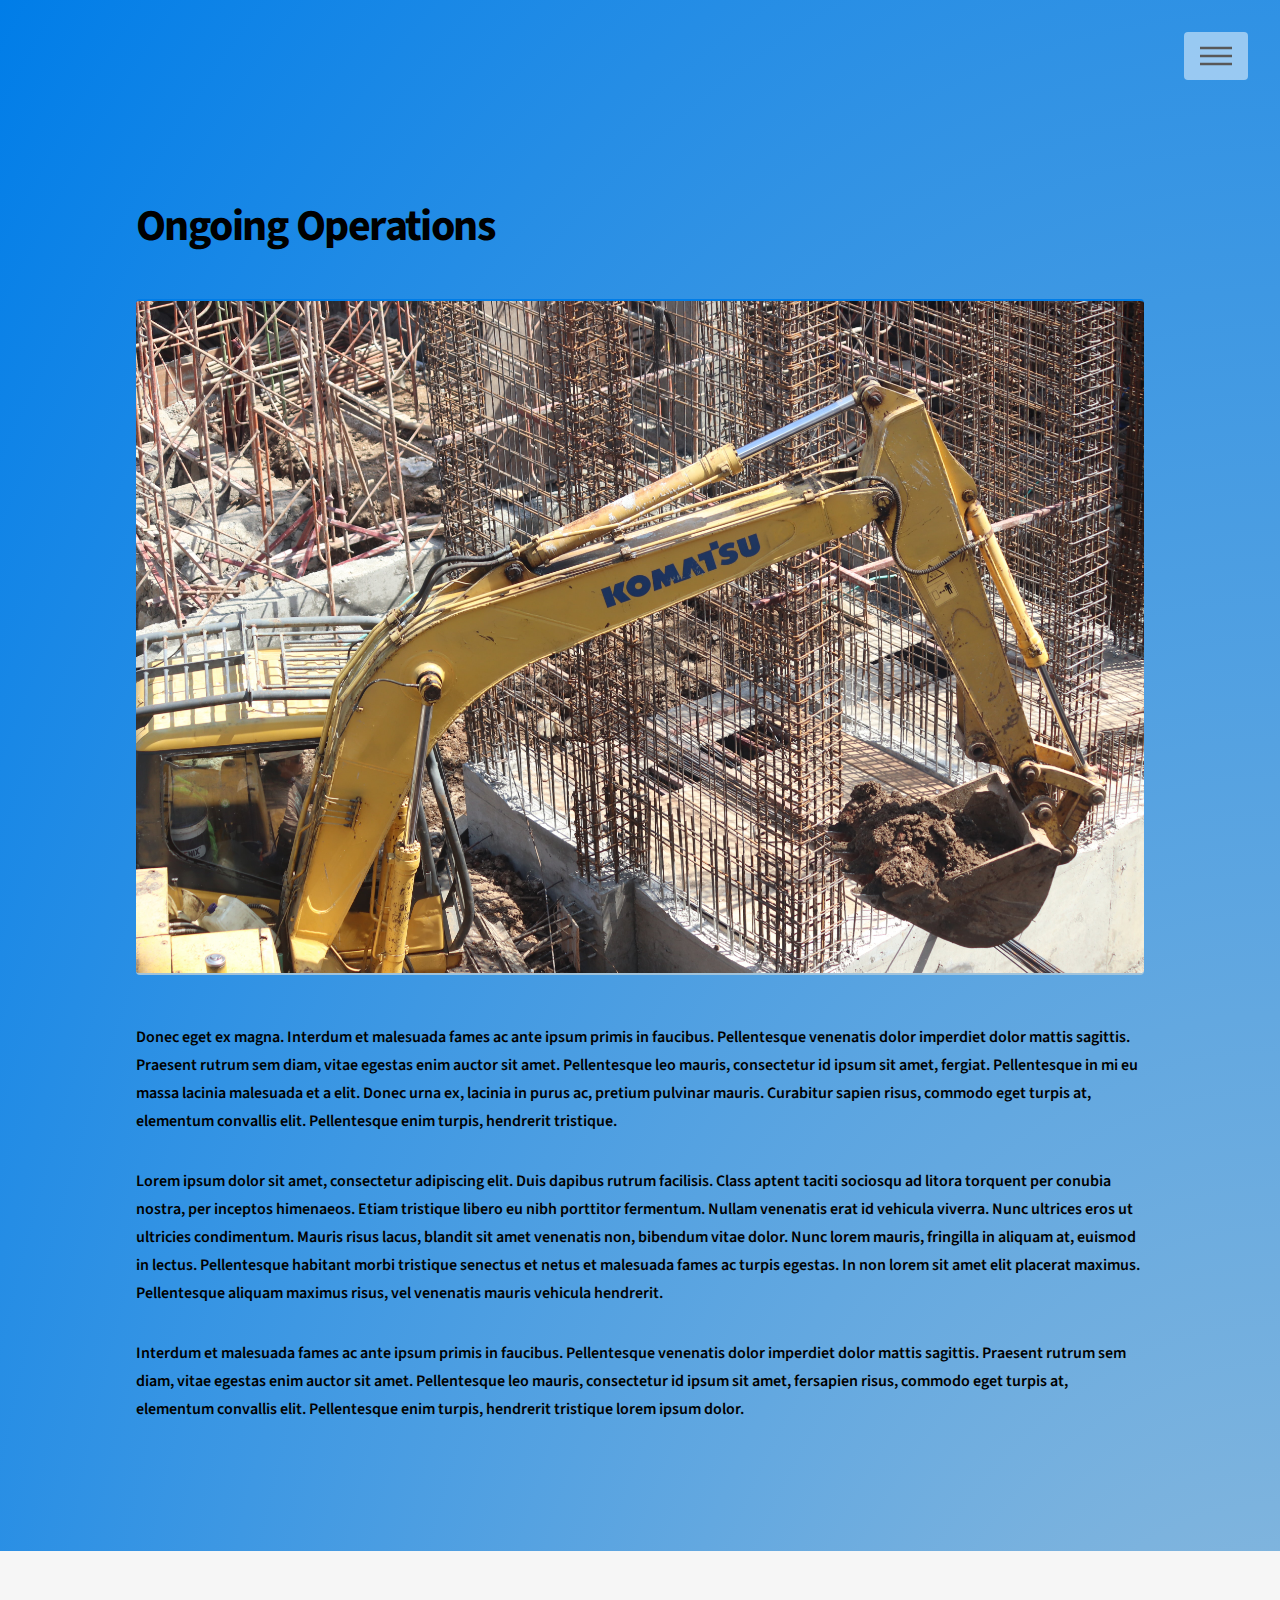
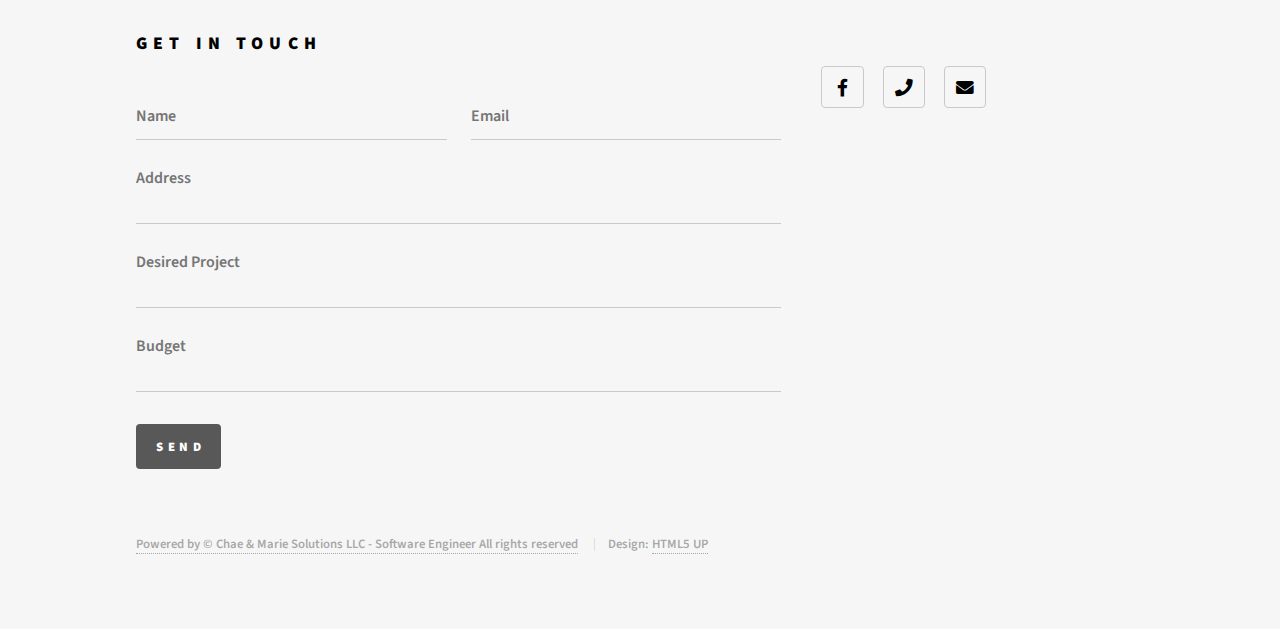
<file: OngoingOps.html>
<!DOCTYPE HTML>
<!--
	Phantom by HTML5 UP
	html5up.net | @ajlkn
	Free for personal and commercial use under the CCA 3.0 license (html5up.net/license)
-->
<html>
	<head>
		<title>Dj's Home & Remodeling LLC</title>
		<meta charset="utf-8" />
		<meta name="viewport" content="width=device-width, initial-scale=1, user-scalable=no" />
		<link rel="stylesheet" href="assets/css/main.css" />
		<noscript><link rel="stylesheet" href="assets/css/noscript.css" /></noscript>
	</head>
	<body class="is-preload">
		<!-- Wrapper -->
			<div id="wrapper">

				<!-- Header -->
					<header id="header">
						<div class="inner">

							<!-- Logo -->
								<a href="index.html" class="logo">
									<span class="symbol"></span><span class="title"></span>
								</a>

							<!-- Nav -->
								<nav>
									<ul>
										<li><a href="#menu">Menu</a></li>
									</ul>
								</nav>

						</div>
					</header>

				<!-- Menu -->
				<nav id="menu">
					<h2>Menu</h2>
					<ul>
						<li><a href="home.html">Home</a></li>
						<!-- <li><a href="CompleteOps.html">Completed Projects</a></li> -->
						<li><a href="painting.html">Painting</a></li>
						<li><a href="Kitchen.html">Kitchen Remodels</a></li>
						<li><a href="bath.html">Bath Remodels</a></li>
						<li><a href="drywall.html">Drywall/Insulation</a></li>
						<li><a href="carpentry.html">Carpentry/Woodwork</a></li>
						<!-- <li><a href="skillset.html">Skillset</a></li> -->
						<li><a href="contact.html">Contact Us</a></li>
					</ul>
				</nav>

				<!-- Main -->
					<div id="main">
						<div class="inner">
							<h1>Ongoing Operations</h1>
							<span class="image main"><img src="images/constr3-unsplash.jpg" alt="" /></span>
							<p>Donec eget ex magna. Interdum et malesuada fames ac ante ipsum primis in faucibus. Pellentesque venenatis dolor imperdiet dolor mattis sagittis. Praesent rutrum sem diam, vitae egestas enim auctor sit amet. Pellentesque leo mauris, consectetur id ipsum sit amet, fergiat. Pellentesque in mi eu massa lacinia malesuada et a elit. Donec urna ex, lacinia in purus ac, pretium pulvinar mauris. Curabitur sapien risus, commodo eget turpis at, elementum convallis elit. Pellentesque enim turpis, hendrerit tristique.</p>
							<p>Lorem ipsum dolor sit amet, consectetur adipiscing elit. Duis dapibus rutrum facilisis. Class aptent taciti sociosqu ad litora torquent per conubia nostra, per inceptos himenaeos. Etiam tristique libero eu nibh porttitor fermentum. Nullam venenatis erat id vehicula viverra. Nunc ultrices eros ut ultricies condimentum. Mauris risus lacus, blandit sit amet venenatis non, bibendum vitae dolor. Nunc lorem mauris, fringilla in aliquam at, euismod in lectus. Pellentesque habitant morbi tristique senectus et netus et malesuada fames ac turpis egestas. In non lorem sit amet elit placerat maximus. Pellentesque aliquam maximus risus, vel venenatis mauris vehicula hendrerit.</p>
							<p>Interdum et malesuada fames ac ante ipsum primis in faucibus. Pellentesque venenatis dolor imperdiet dolor mattis sagittis. Praesent rutrum sem diam, vitae egestas enim auctor sit amet. Pellentesque leo mauris, consectetur id ipsum sit amet, fersapien risus, commodo eget turpis at, elementum convallis elit. Pellentesque enim turpis, hendrerit tristique lorem ipsum dolor.</p>
						</div>
					</div>

				<!-- Footer -->
					<footer id="footer">
						<div class="inner">
							<section>
								<h2>Get in touch</h2>
								<form action="https://formsubmit.co/gmatthews2787@outlook.com" method="post">
									<div class="fields">
										<div class="field half">
											<input type="text" name="name" id="name" placeholder="Name" />
										</div>
										<div class="field half">
											<input type="email" name="email" id="email" placeholder="Email" />
										</div>
										<div class="field">
											<textarea name="Address" id="message" placeholder="Address"></textarea>
										</div>
										<div class="field">
											<textarea name="Project" id="project" placeholder="Desired Project"></textarea>
										</div>
										<div class="field">
											<textarea name="Our Budget" id="budget" placeholder="Budget"></textarea>
										</div>
									</div>
									<ul class="actions">
										<li><input type="submit" value="Send" class="primary" /></li>
									</ul>
								</form>
							</section>
							<section>
								<h2></h2>
								<ul class="icons">
									<li><a href="#" class="icon brands style2 fa-facebook-f"><span class="label">Facebook</span></a></li>
									<li><a href="#" class="icon solid style2 fa-phone"><span class="label">Phone</span></a></li>
									<li><a href="#" class="icon solid style2 fa-envelope"><span class="label">Email</span></a></li>
								</ul>
							</section>
							<ul class="copyright">
								<!-- <li>&copy; Untitled. All rights reserved</li> -->
								<li><a href="chaemariesolutions.com">Powered by &copy Chae & Marie Solutions LLC - Software Engineer All rights reserved</a></li>
								<li>Design: <a href="http://html5up.net">HTML5 UP</a></li>
							</ul>
						</div>
					</footer>

			</div>

		<!-- Scripts -->
			<script src="assets/js/jquery.min.js"></script>
			<script src="assets/js/browser.min.js"></script>
			<script src="assets/js/breakpoints.min.js"></script>
			<script src="assets/js/util.js"></script>
			<script src="assets/js/main.js"></script>

	</body>
</html>
</file>
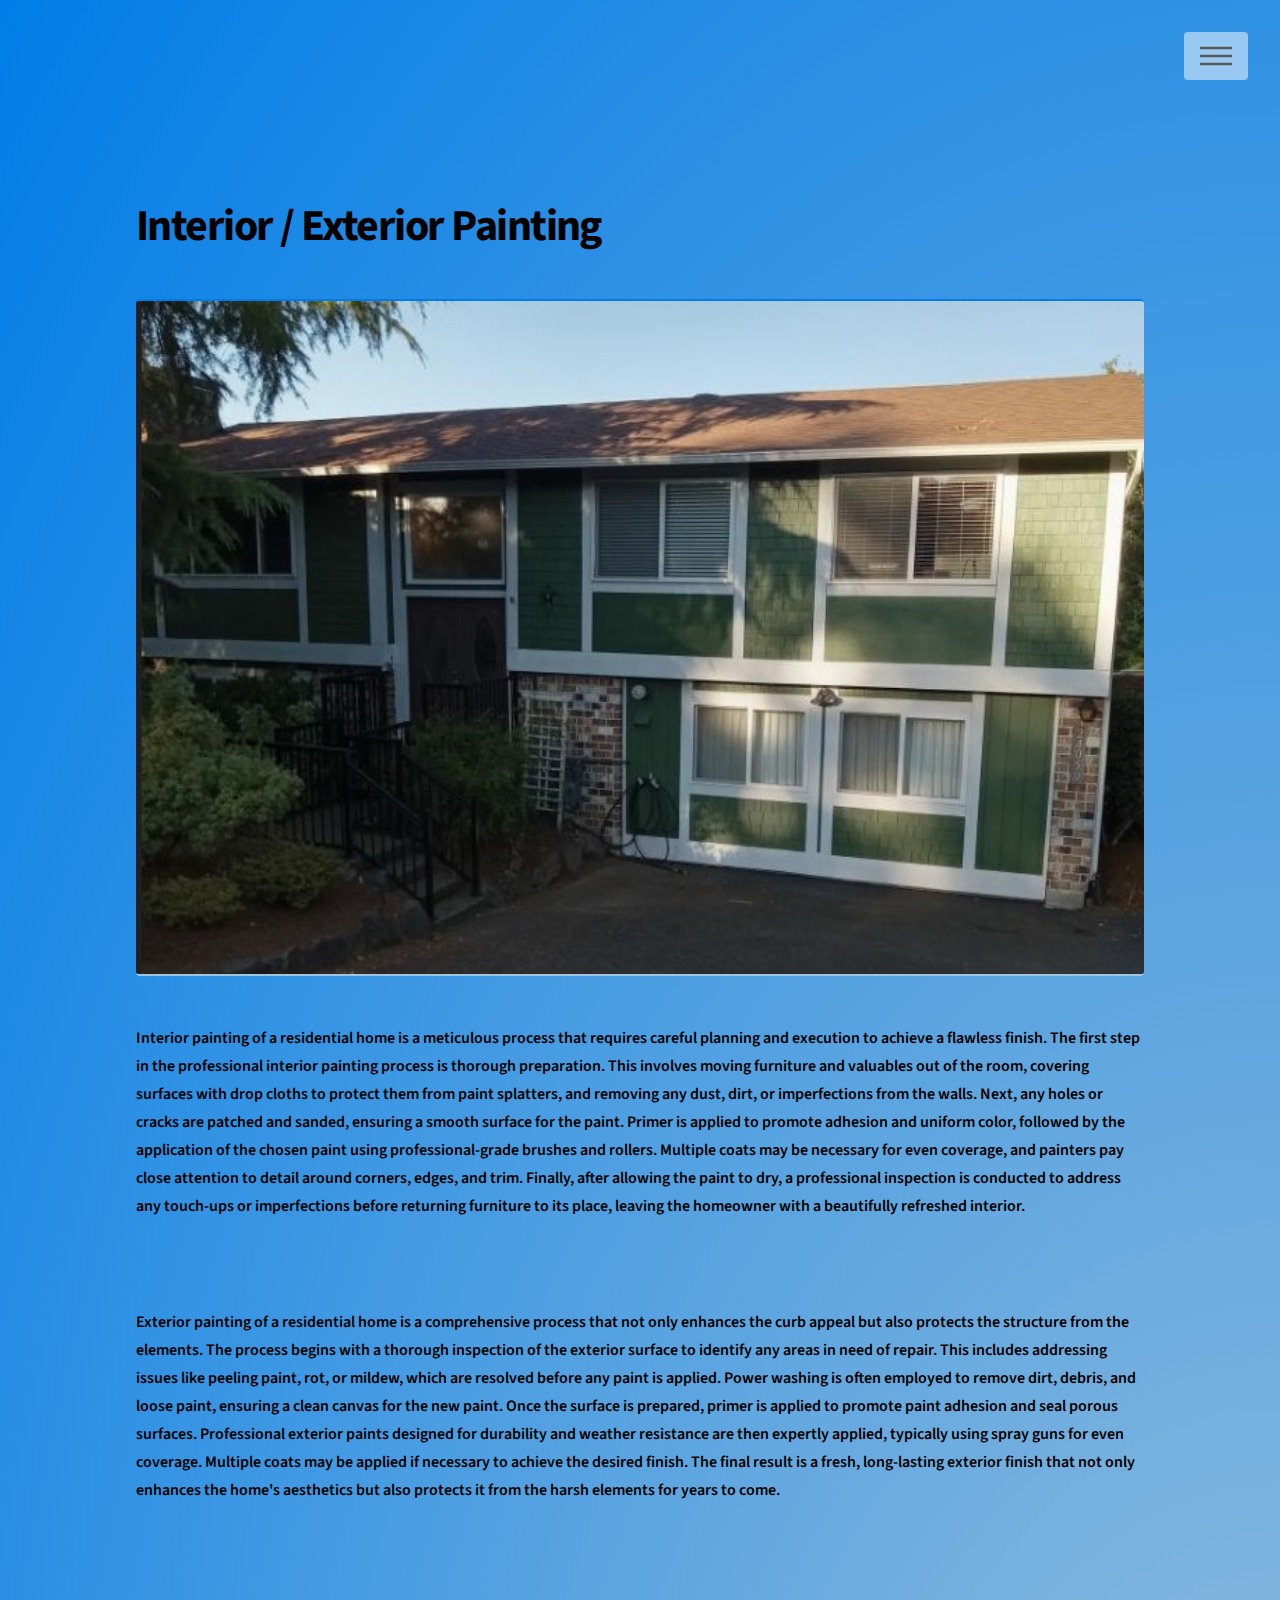
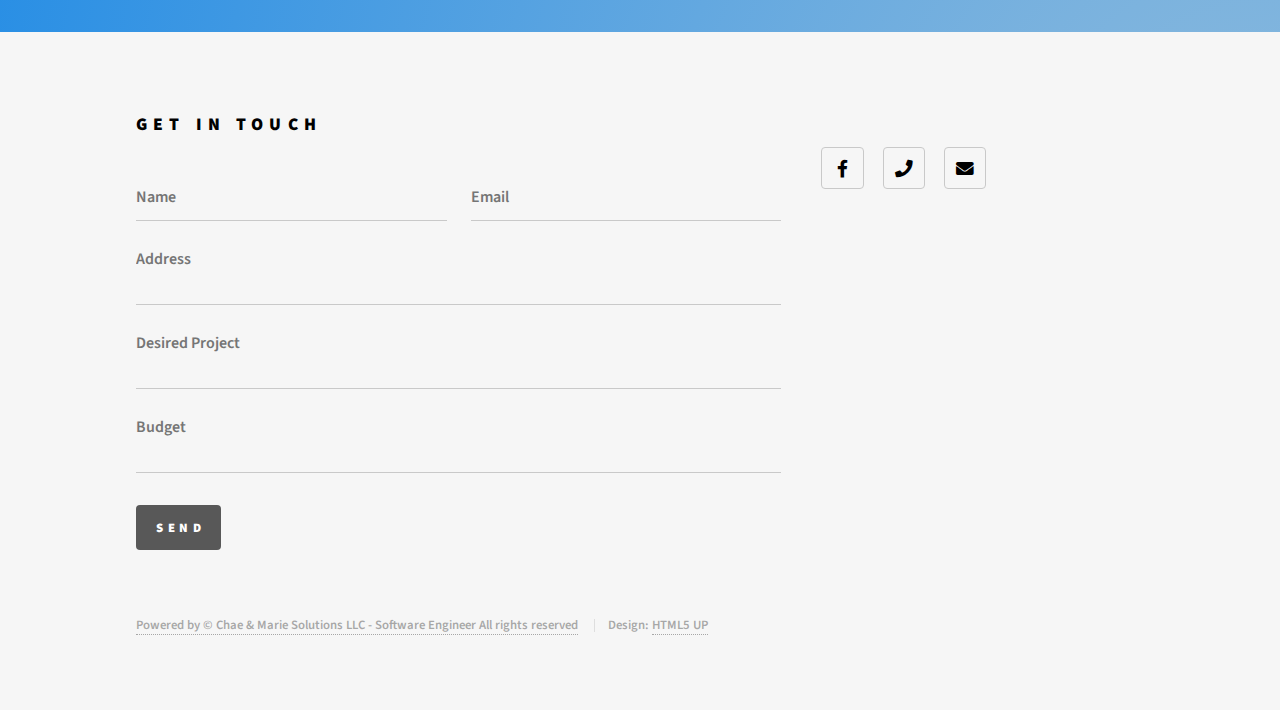
<file: painting.html>
<!DOCTYPE HTML>
<!--
	Phantom by HTML5 UP
	html5up.net | @ajlkn
	Free for personal and commercial use under the CCA 3.0 license (html5up.net/license)
-->
<html>
	<head>
		<title>Dj's Home & Remodeling LLC</title>
		<meta charset="utf-8" />
		<meta name="viewport" content="width=device-width, initial-scale=1, user-scalable=no" />
		<link rel="stylesheet" href="assets/css/main.css" />
		<noscript><link rel="stylesheet" href="assets/css/noscript.css" /></noscript>
	</head>
	<body class="is-preload">
		<!-- Wrapper -->
			<div id="wrapper">

				<!-- Header -->
					<header id="header">
						<div class="inner">

							<!-- Logo -->
								<a href="index.html" class="logo">
									<span class="symbol"></span><span class="title"></span>
								</a>

							<!-- Nav -->
								<nav>
									<ul>
										<li><a href="#menu">Menu</a></li>
									</ul>
								</nav>

						</div>
					</header>

				<!-- Menu -->
				<nav id="menu">
					<h2>Menu</h2>
					<ul>
						<li><a href="home.html">Home</a></li>
						<!-- <li><a href="CompleteOps.html">Completed Projects</a></li> -->
						<li><a href="painting.html">Painting</a></li>
						<li><a href="Kitchen.html">Kitchen Remodels</a></li>
						<li><a href="bath.html">Bath Remodels</a></li>
						<li><a href="drywall.html">Drywall/Insulation</a></li>
						<li><a href="carpentry.html">Carpentry/Woodwork</a></li>
						<!-- <li><a href="skillset.html">Skillset</a></li> -->
						<li><a href="contact.html">Contact Us</a></li>
					</ul>
				</nav>

				<!-- Main -->
					<div id="main">
						<div class="inner">
							<h1>Interior / Exterior Painting</h1>
							<span class="image main"><img src="images/paintinghouse2.jpg" /></span>
						<p>							
							Interior painting of a residential home is a meticulous process that requires careful planning and 
							execution to achieve a flawless finish. The first step in the professional interior painting process 
							is thorough preparation. This involves moving furniture and valuables out of the room, covering surfaces 
							with drop cloths to protect them from paint splatters, and removing any dust, dirt, or imperfections from 
							the walls. Next, any holes or cracks are patched and sanded, ensuring a smooth surface for the paint. Primer 
							is applied to promote adhesion and uniform color, followed by the application of the chosen paint using 
							professional-grade brushes and rollers. Multiple coats may be necessary for even coverage, and painters 
							pay close attention to detail around corners, edges, and trim. Finally, after allowing the paint to dry, 
							a professional inspection is conducted to address any touch-ups or imperfections before returning furniture 
							to its place, leaving the homeowner with a beautifully refreshed interior.</p>	
							<br>
							<br>
							<p>Exterior painting of a residential home is a comprehensive process that not only enhances the 
							curb appeal but also protects the structure from the elements. The process begins with a thorough 
							inspection of the exterior surface to identify any areas in need of repair. This includes addressing 
							issues like peeling paint, rot, or mildew, which are resolved before any paint is applied. Power 
							washing is often employed to remove dirt, debris, and loose paint, ensuring a clean canvas for the new paint. 
							Once the surface is prepared, primer is applied to promote paint adhesion and seal porous surfaces. 
							Professional exterior paints designed for durability and weather resistance are then expertly applied, 
							typically using spray guns for even coverage. Multiple coats may be applied if necessary to achieve the 
							desired finish. The final result is a fresh, long-lasting exterior finish that not only enhances the home's 
							aesthetics but also protects it from the harsh elements for years to come.</p>
						</div>
					</div>

				<!-- Footer -->
					<footer id="footer">
						<div class="inner">
							<section>
								<h2>Get in touch</h2>
								<form action="https://formsubmit.co/gmatthews2787@outlook.com" method="post">
									<div class="fields">
										<div class="field half">
											<input type="text" name="name" id="name" placeholder="Name" />
										</div>
										<div class="field half">
											<input type="email" name="email" id="email" placeholder="Email" />
										</div>
										<div class="field">
											<textarea name="Address" id="message" placeholder="Address"></textarea>
										</div>
										<div class="field">
											<textarea name="Project" id="project" placeholder="Desired Project"></textarea>
										</div>
										<div class="field">
											<textarea name="Our Budget" id="budget" placeholder="Budget"></textarea>
										</div>
									</div>
									<ul class="actions">
										<li><input type="submit" value="Send" class="primary" /></li>
									</ul>
								</form>
							</section>
							<section>
								<h2></h2>
								<ul class="icons">
									<li><a href="#" class="icon brands style2 fa-facebook-f"><span class="label">Facebook</span></a></li>
									<li><a href="tel:+2062937291" class="icon solid style2 fa-phone"><span class="label">Phone</span></a></li>
									<li><a href="mailto:maxeblu@yahoo.com" class="icon solid style2 fa-envelope"><span class="label">Email</span></a></li>
								</ul>
							</section>
							<ul class="copyright">
								<!-- <li>&copy; Untitled. All rights reserved</li> -->
								<li><a href="chaemariesolutions.com">Powered by &copy Chae & Marie Solutions LLC - Software Engineer All rights reserved</a></li>
								<li>Design: <a href="http://html5up.net">HTML5 UP</a></li>
							</ul>
						</div>
					</footer>

			</div>

		<!-- Scripts -->
			<script src="assets/js/jquery.min.js"></script>
			<script src="assets/js/browser.min.js"></script>
			<script src="assets/js/breakpoints.min.js"></script>
			<script src="assets/js/util.js"></script>
			<script src="assets/js/main.js"></script>

	</body>
</html>
</file>
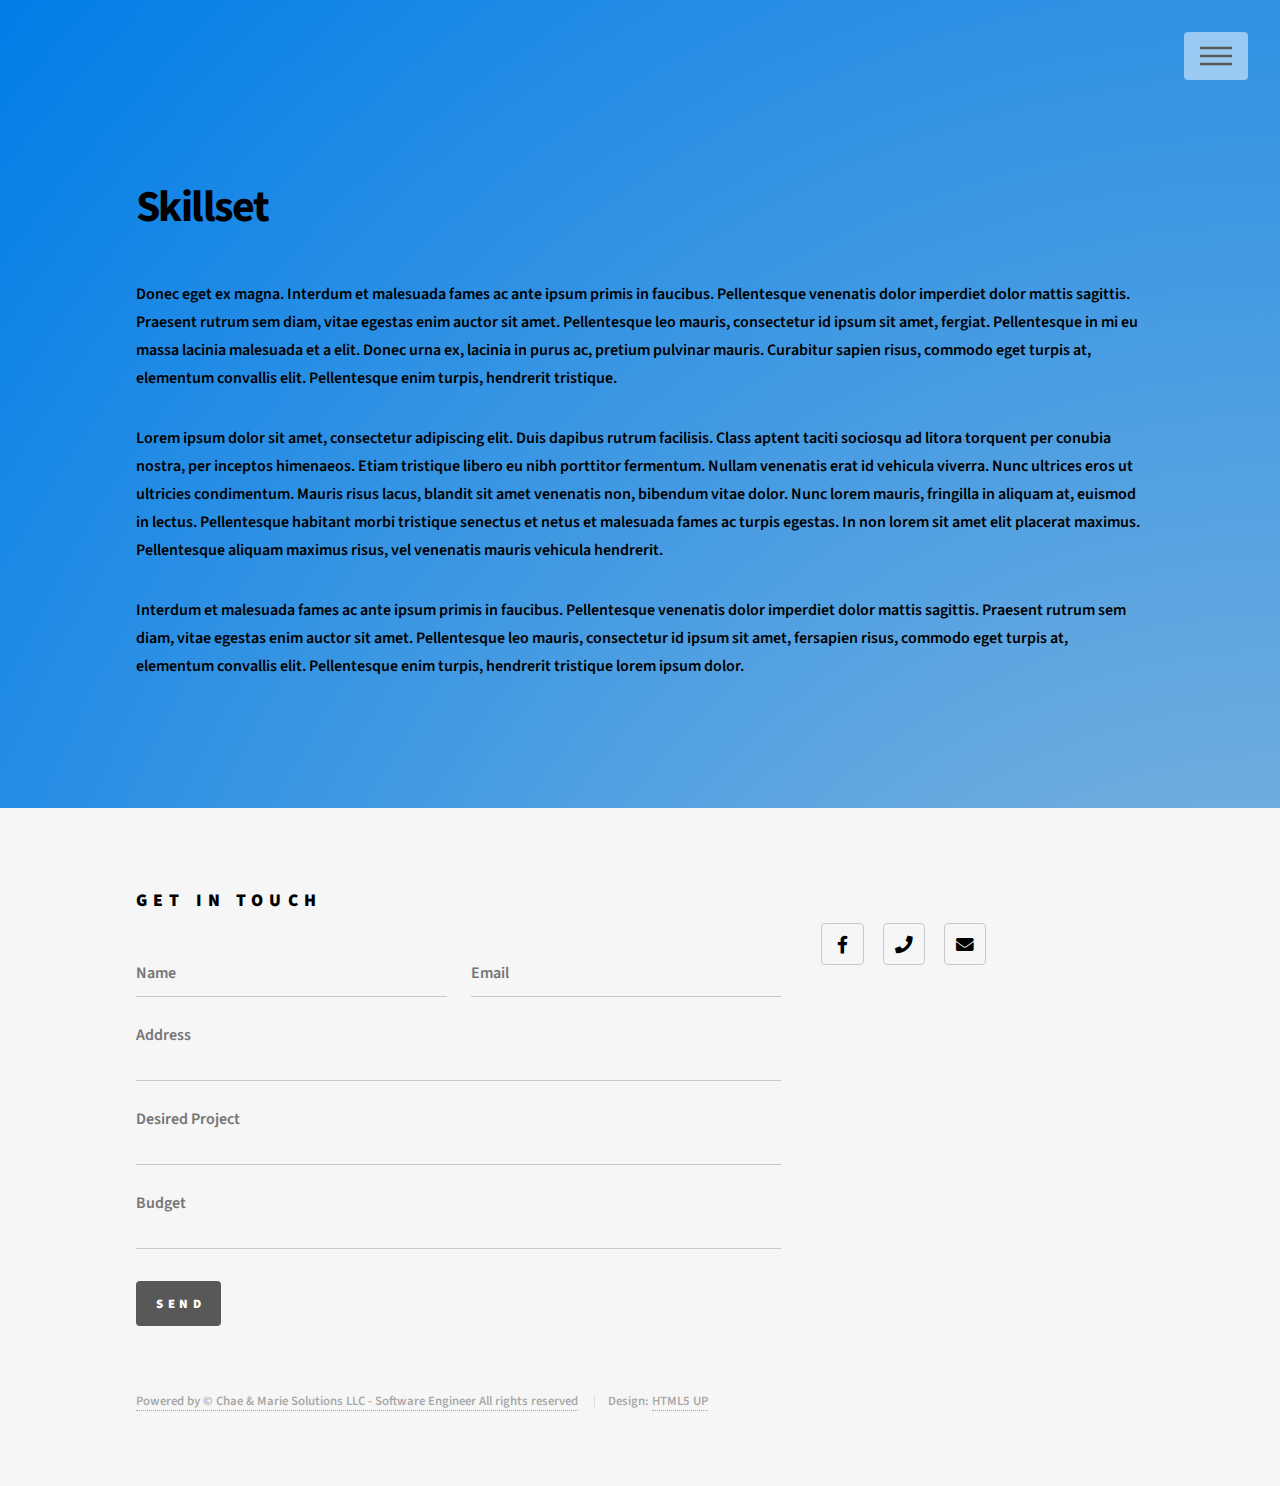
<file: skillset.html>
<!DOCTYPE HTML>
<!--
	Phantom by HTML5 UP
	html5up.net | @ajlkn
	Free for personal and commercial use under the CCA 3.0 license (html5up.net/license)
-->
<html>
	<head>
		<title>Dj's Home & Remodeling LLC</title>
		<meta charset="utf-8" />
		<meta name="viewport" content="width=device-width, initial-scale=1, user-scalable=no" />
		<link rel="stylesheet" href="assets/css/main.css" />
		<noscript><link rel="stylesheet" href="assets/css/noscript.css" /></noscript>
	</head>
	<body class="is-preload">
		<!-- Wrapper -->
			<div id="wrapper">

				<!-- Header -->
					<header id="header">
						<div class="inner">

							<!-- Logo -->
								<a href="index.html" class="logo">
									<!-- <span class="symbol"><img src="images/logo.svg" alt="" /></span><span class="title">Training</span> -->
								</a>

							<!-- Nav -->
								<nav>
									<ul>
										<li><a href="#menu">Menu</a></li>
									</ul>
								</nav>

						</div>
					</header>

				<!-- Menu -->
				<nav id="menu">
					<h2>Menu</h2>
					<ul>
						<li><a href="home.html">Home</a></li>
						<li><a href="CompleteOps.html">Completed Projects</a></li>
						<li><a href="OngoingOps.html">Painting</a></li>
						<li><a href="OngoingOps.html">Kitchen Remodels</a></li>
						<li><a href="OngoingOps.html">Bath Remodels</a></li>
						<li><a href="OngoingOps.html">Drywal/Insulation</a></li>
						<li><a href="OngoingOps.html">Carpentry/Woodwork</a></li>
						<li><a href="skillset.html">Skillset</a></li>
						<li><a href="contact.html">Contact Us</a></li>
					</ul>
				</nav>

				<!-- Main -->
					<div id="main">
						<div class="inner">
							<h1>Skillset</h1>
							<p>Donec eget ex magna. Interdum et malesuada fames ac ante ipsum primis in faucibus. Pellentesque venenatis dolor imperdiet dolor mattis sagittis. Praesent rutrum sem diam, vitae egestas enim auctor sit amet. Pellentesque leo mauris, consectetur id ipsum sit amet, fergiat. Pellentesque in mi eu massa lacinia malesuada et a elit. Donec urna ex, lacinia in purus ac, pretium pulvinar mauris. Curabitur sapien risus, commodo eget turpis at, elementum convallis elit. Pellentesque enim turpis, hendrerit tristique.</p>
							<p>Lorem ipsum dolor sit amet, consectetur adipiscing elit. Duis dapibus rutrum facilisis. Class aptent taciti sociosqu ad litora torquent per conubia nostra, per inceptos himenaeos. Etiam tristique libero eu nibh porttitor fermentum. Nullam venenatis erat id vehicula viverra. Nunc ultrices eros ut ultricies condimentum. Mauris risus lacus, blandit sit amet venenatis non, bibendum vitae dolor. Nunc lorem mauris, fringilla in aliquam at, euismod in lectus. Pellentesque habitant morbi tristique senectus et netus et malesuada fames ac turpis egestas. In non lorem sit amet elit placerat maximus. Pellentesque aliquam maximus risus, vel venenatis mauris vehicula hendrerit.</p>
							<p>Interdum et malesuada fames ac ante ipsum primis in faucibus. Pellentesque venenatis dolor imperdiet dolor mattis sagittis. Praesent rutrum sem diam, vitae egestas enim auctor sit amet. Pellentesque leo mauris, consectetur id ipsum sit amet, fersapien risus, commodo eget turpis at, elementum convallis elit. Pellentesque enim turpis, hendrerit tristique lorem ipsum dolor.</p>
						</div>
					</div>

				<!-- Footer -->
					<footer id="footer">
						<div class="inner">
							<section>
								<h2>Get in touch</h2>
								<form action="https://formsubmit.co/gmatthews2787@outlook.com" method="post">
									<div class="fields">
										<div class="field half">
											<input type="text" name="name" id="name" placeholder="Name" />
										</div>
										<div class="field half">
											<input type="email" name="email" id="email" placeholder="Email" />
										</div>
										<div class="field">
											<textarea name="Address" id="message" placeholder="Address"></textarea>
										</div>
										<div class="field">
											<textarea name="Project" id="project" placeholder="Desired Project"></textarea>
										</div>
										<div class="field">
											<textarea name="Our Budget" id="budget" placeholder="Budget"></textarea>
										</div>
									</div>
									<ul class="actions">
										<li><input type="submit" value="Send" class="primary" /></li>
									</ul>
								</form>
							</section>
							<section>
								<h2></h2>
								<ul class="icons">
									<li><a href="#" class="icon brands style2 fa-facebook-f"><span class="label">Facebook</span></a></li>
									<li><a href="#" class="icon solid style2 fa-phone"><span class="label">Phone</span></a></li>
									<li><a href="#" class="icon solid style2 fa-envelope"><span class="label">Email</span></a></li>
								</ul>
							</section>
							<ul class="copyright">
								<!-- <li>&copy; Untitled. All rights reserved</li> -->
								<li><a href="chaemariesolutions.com">Powered by &copy Chae & Marie Solutions LLC - Software Engineer All rights reserved</a></li>
								<li>Design: <a href="http://html5up.net">HTML5 UP</a></li>
							</ul>
						</div>
					</footer>

			</div>

		<!-- Scripts -->
			<script src="assets/js/jquery.min.js"></script>
			<script src="assets/js/browser.min.js"></script>
			<script src="assets/js/breakpoints.min.js"></script>
			<script src="assets/js/util.js"></script>
			<script src="assets/js/main.js"></script>

	</body>
</html>
</file>
<file: assets/css/noscript.css>
/*
	Phantom by HTML5 UP
	html5up.net | @ajlkn
	Free for personal and commercial use under the CCA 3.0 license (html5up.net/license)
*/

/* Tiles */

	body.is-preload .tiles article {
		-moz-transform: none;
		-webkit-transform: none;
		-ms-transform: none;
		transform: none;
		opacity: 1;
	}
</file>
<file: assets/css/main.css>
@import url(fontawesome-all.min.css);
@import url("https://fonts.googleapis.com/css?family=Source+Sans+Pro:300,700,900");
/*
	Phantom by HTML5 UP
	html5up.net | @ajlkn
	Free for personal and commercial use under the CCA 3.0 license (html5up.net/license)
*/
@keyframes spin {
    from {background-color: #007DE8;}
    to{background-color: #A1C3DB;}
  }
html, body, div, span, applet, object,
iframe, h1, h2, h3, h4, h5, h6, p, blockquote,
pre, a, abbr, acronym, address, big, cite,
code, del, dfn, em, img, ins, kbd, q, s, samp,
small, strike, strong, sub, sup, tt, var, b,
u, i, center, dl, dt, dd, ol, ul, li, fieldset,
form, label, legend, table, caption, tbody,
tfoot, thead, tr, th, td, article, aside,
canvas, details, embed, figure, figcaption,
footer, header, hgroup, menu, nav, output, ruby,
section, summary, time, mark, audio, video {
	margin: 0;
	padding: 0;
	border: 0;
	font-size: 100%;
	font: inherit;
	vertical-align: baseline;
  }
#wrapper{
	background-repeat: no-repeat;
    /* Created with https://www.css-gradient.com */
    background: #007DE8;
    background: -webkit-radial-gradient(bottom right, #A1C3DB, #007DE8);
    background: -moz-radial-gradient(bottom right, #A1C3DB, #007DE8);
    background: radial-gradient(to top left, #A1C3DB, #007DE8);
	animation-name: spin;
	animation-duration: 3s;
	animation-iteration-count: infinite;
	animation-direction: alternate-reverse;
}
.inner img{
	display: flex;
	justify-content: center;
	align-items: center;
	/* border: #ffffff 4px solid; */
	border-top: #007DE8 2px solid;
	border-bottom: #a1c3db 2px solid ;
	width: 70%;
	height: 85%;
}
article, aside, details, figcaption, figure,
footer, header, hgroup, menu, nav, section {
	display: block;}

body {
	line-height: 1;
}

ol, ul {
	list-style: none;
}

blockquote, q {
	quotes: none;
}

	blockquote:before, blockquote:after, q:before, q:after {
		content: '';
		content: none;
	}

table {
	border-collapse: collapse;
	border-spacing: 0;
}

body {
	-webkit-text-size-adjust: none;
}

mark {
	background-color: transparent;
	color: inherit;
}

input::-moz-focus-inner {
	border: 0;
	padding: 0;
}

input, select, textarea {
	-moz-appearance: none;
	-webkit-appearance: none;
	-ms-appearance: none;
	appearance: none;
}

/* Basic */

	@-ms-viewport {
		width: device-width;
	}

	body {
		-ms-overflow-style: scrollbar;
	}

	@media screen and (max-width: 480px) {

		html, body {
			min-width: 320px;
		}

	}

	html {
		box-sizing: border-box;
	}

	*, *:before, *:after {
		box-sizing: inherit;
	}

	body {
		background: #ffffff;
	}

		body.is-preload *, body.is-preload *:before, body.is-preload *:after {
			-moz-animation: none !important;
			-webkit-animation: none !important;
			-ms-animation: none !important;
			animation: none !important;
			-moz-transition: none !important;
			-webkit-transition: none !important;
			-ms-transition: none !important;
			transition: none !important;
		}

/* Type */

	body, input, select, textarea {
		color: #000000;
		font-family: "Source Sans Pro", Helvetica, sans-serif;
		font-size: 16pt;
		font-weight: 600;
		line-height: 1.75;
	}

		@media screen and (max-width: 1680px) {

			body, input, select, textarea {
				font-size: 14pt;
			}

		}

		@media screen and (max-width: 1280px) {

			body, input, select, textarea {
				font-size: 12pt;
			}

		}

	a {
		-moz-transition: border-bottom-color 0.2s ease, color 0.2s ease;
		-webkit-transition: border-bottom-color 0.2s ease, color 0.2s ease;
		-ms-transition: border-bottom-color 0.2s ease, color 0.2s ease;
		transition: border-bottom-color 0.2s ease, color 0.2s ease;
		text-decoration: none;
		color: #585858;
		border-bottom: dotted 1px rgba(88, 88, 88, 0.5);
	}

		a:hover {
			border-bottom-color: transparent;
			color: #202233 !important;
		}

	strong, b {
		font-weight: 900;
	}

	em, i {
		font-style: italic;
	}

	p {
		margin: 0 0 2em 0;
	}

	h1 {
		font-size: 2.75em;
		font-weight: 700;
		line-height: 1.3;
		margin: 0 0 1em 0;
		letter-spacing: -0.035em;
	}

		h1 a {
			color: inherit;
		}

		@media screen and (max-width: 736px) {

			h1 {
				font-size: 2em;
				margin: 0 0 1em 0;
			}

		}

		@media screen and (max-width: 360px) {

			h1 {
				font-size: 1.75em;
			}

		}

	h2, h3, h4, h5, h6 {
		font-weight: 900;
		line-height: 1.5;
		margin: 0 0 2em 0;
		text-transform: uppercase;
		letter-spacing: 0.35em;
	}

		h2 a, h3 a, h4 a, h5 a, h6 a {
			color: inherit;
		}

	h2 {
		font-size: 1.1em;
	}

	h3 {
		font-size: 1em;
	}

	h4 {
		font-size: 0.8em;
	}

	h5 {
		font-size: 0.8em;
	}

	h6 {
		font-size: 0.8em;
	}

	@media screen and (max-width: 980px) {

		h1 br, h2 br, h3 br, h4 br, h5 br, h6 br {
			display: none;
		}

	}

	@media screen and (max-width: 736px) {

		h2 {
			font-size: 1em;
		}

		h3 {
			font-size: 0.8em;
		}

	}

	sub {
		font-size: 0.8em;
		position: relative;
		top: 0.5em;
	}

	sup {
		font-size: 0.8em;
		position: relative;
		top: -0.5em;
	}

	blockquote {
		border-left: solid 4px #c9c9c9;
		font-style: italic;
		margin: 0 0 2em 0;
		padding: 0.5em 0 0.5em 2em;
	}

	code {
		background: rgba(144, 144, 144, 0.075);
		border-radius: 4px;
		border: solid 1px #c9c9c9;
		font-family: "Courier New", monospace;
		font-size: 0.9em;
		margin: 0 0.25em;
		padding: 0.25em 0.65em;
	}

	pre {
		-webkit-overflow-scrolling: touch;
		font-family: "Courier New", monospace;
		font-size: 0.9em;
		margin: 0 0 2em 0;
	}

		pre code {
			display: block;
			line-height: 1.75;
			padding: 1em 1.5em;
			overflow-x: auto;
		}

	hr {
		border: 0;
		border-bottom: solid 1px #c9c9c9;
		margin: 2em 0;
	}

		hr.major {
			margin: 3em 0;
		}

	.align-left {
		text-align: left;
	}

	.align-center {
		text-align: center;
	}

	.align-right {
		text-align: right;
	}

/* Row */

	.row {
		display: flex;
		flex-wrap: wrap;
		box-sizing: border-box;
		align-items: stretch;
	}

		.row > * {
			box-sizing: border-box;
		}

		.row.gtr-uniform > * > :last-child {
			margin-bottom: 0;
		}

		.row.aln-left {
			justify-content: flex-start;
		}

		.row.aln-center {
			justify-content: center;
		}

		.row.aln-right {
			justify-content: flex-end;
		}

		.row.aln-top {
			align-items: flex-start;
		}

		.row.aln-middle {
			align-items: center;
		}

		.row.aln-bottom {
			align-items: flex-end;
		}

		.row > .imp {
			order: -1;
		}

		.row > .col-1 {
			width: 8.33333%;
		}

		.row > .off-1 {
			margin-left: 8.33333%;
		}

		.row > .col-2 {
			width: 16.66667%;
		}

		.row > .off-2 {
			margin-left: 16.66667%;
		}

		.row > .col-3 {
			width: 25%;
		}

		.row > .off-3 {
			margin-left: 25%;
		}

		.row > .col-4 {
			width: 33.33333%;
		}

		.row > .off-4 {
			margin-left: 33.33333%;
		}

		.row > .col-5 {
			width: 41.66667%;
		}

		.row > .off-5 {
			margin-left: 41.66667%;
		}

		.row > .col-6 {
			width: 50%;
		}

		.row > .off-6 {
			margin-left: 50%;
		}

		.row > .col-7 {
			width: 58.33333%;
		}

		.row > .off-7 {
			margin-left: 58.33333%;
		}

		.row > .col-8 {
			width: 66.66667%;
		}

		.row > .off-8 {
			margin-left: 66.66667%;
		}

		.row > .col-9 {
			width: 75%;
		}

		.row > .off-9 {
			margin-left: 75%;
		}

		.row > .col-10 {
			width: 83.33333%;
		}

		.row > .off-10 {
			margin-left: 83.33333%;
		}

		.row > .col-11 {
			width: 91.66667%;
		}

		.row > .off-11 {
			margin-left: 91.66667%;
		}

		.row > .col-12 {
			width: 100%;
		}

		.row > .off-12 {
			margin-left: 100%;
		}

		.row.gtr-0 {
			margin-top: 0;
			margin-left: 0em;
		}

			.row.gtr-0 > * {
				padding: 0 0 0 0em;
			}

			.row.gtr-0.gtr-uniform {
				margin-top: 0em;
			}

				.row.gtr-0.gtr-uniform > * {
					padding-top: 0em;
				}

		.row.gtr-25 {
			margin-top: 0;
			margin-left: -0.5em;
		}

			.row.gtr-25 > * {
				padding: 0 0 0 0.5em;
			}

			.row.gtr-25.gtr-uniform {
				margin-top: -0.5em;
			}

				.row.gtr-25.gtr-uniform > * {
					padding-top: 0.5em;
				}

		.row.gtr-50 {
			margin-top: 0;
			margin-left: -1em;
		}

			.row.gtr-50 > * {
				padding: 0 0 0 1em;
			}

			.row.gtr-50.gtr-uniform {
				margin-top: -1em;
			}

				.row.gtr-50.gtr-uniform > * {
					padding-top: 1em;
				}

		.row {
			margin-top: 0;
			margin-left: -2em;
		}

			.row > * {
				padding: 0 0 0 2em;
			}

			.row.gtr-uniform {
				margin-top: -2em;
			}

				.row.gtr-uniform > * {
					padding-top: 2em;
				}

		.row.gtr-150 {
			margin-top: 0;
			margin-left: -3em;
		}

			.row.gtr-150 > * {
				padding: 0 0 0 3em;
			}

			.row.gtr-150.gtr-uniform {
				margin-top: -3em;
			}

				.row.gtr-150.gtr-uniform > * {
					padding-top: 3em;
				}

		.row.gtr-200 {
			margin-top: 0;
			margin-left: -4em;
		}

			.row.gtr-200 > * {
				padding: 0 0 0 4em;
			}

			.row.gtr-200.gtr-uniform {
				margin-top: -4em;
			}

				.row.gtr-200.gtr-uniform > * {
					padding-top: 4em;
				}

		@media screen and (max-width: 1680px) {

			.row {
				display: flex;
				flex-wrap: wrap;
				box-sizing: border-box;
				align-items: stretch;
			}

				.row > * {
					box-sizing: border-box;
				}

				.row.gtr-uniform > * > :last-child {
					margin-bottom: 0;
				}

				.row.aln-left {
					justify-content: flex-start;
				}

				.row.aln-center {
					justify-content: center;
				}

				.row.aln-right {
					justify-content: flex-end;
				}

				.row.aln-top {
					align-items: flex-start;
				}

				.row.aln-middle {
					align-items: center;
				}

				.row.aln-bottom {
					align-items: flex-end;
				}

				.row > .imp-xlarge {
					order: -1;
				}

				.row > .col-1-xlarge {
					width: 8.33333%;
				}

				.row > .off-1-xlarge {
					margin-left: 8.33333%;
				}

				.row > .col-2-xlarge {
					width: 16.66667%;
				}

				.row > .off-2-xlarge {
					margin-left: 16.66667%;
				}

				.row > .col-3-xlarge {
					width: 25%;
				}

				.row > .off-3-xlarge {
					margin-left: 25%;
				}

				.row > .col-4-xlarge {
					width: 33.33333%;
				}

				.row > .off-4-xlarge {
					margin-left: 33.33333%;
				}

				.row > .col-5-xlarge {
					width: 41.66667%;
				}

				.row > .off-5-xlarge {
					margin-left: 41.66667%;
				}

				.row > .col-6-xlarge {
					width: 50%;
				}

				.row > .off-6-xlarge {
					margin-left: 50%;
				}

				.row > .col-7-xlarge {
					width: 58.33333%;
				}

				.row > .off-7-xlarge {
					margin-left: 58.33333%;
				}

				.row > .col-8-xlarge {
					width: 66.66667%;
				}

				.row > .off-8-xlarge {
					margin-left: 66.66667%;
				}

				.row > .col-9-xlarge {
					width: 75%;
				}

				.row > .off-9-xlarge {
					margin-left: 75%;
				}

				.row > .col-10-xlarge {
					width: 83.33333%;
				}

				.row > .off-10-xlarge {
					margin-left: 83.33333%;
				}

				.row > .col-11-xlarge {
					width: 91.66667%;
				}

				.row > .off-11-xlarge {
					margin-left: 91.66667%;
				}

				.row > .col-12-xlarge {
					width: 100%;
				}

				.row > .off-12-xlarge {
					margin-left: 100%;
				}

				.row.gtr-0 {
					margin-top: 0;
					margin-left: 0em;
				}

					.row.gtr-0 > * {
						padding: 0 0 0 0em;
					}

					.row.gtr-0.gtr-uniform {
						margin-top: 0em;
					}

						.row.gtr-0.gtr-uniform > * {
							padding-top: 0em;
						}

				.row.gtr-25 {
					margin-top: 0;
					margin-left: -0.5em;
				}

					.row.gtr-25 > * {
						padding: 0 0 0 0.5em;
					}

					.row.gtr-25.gtr-uniform {
						margin-top: -0.5em;
					}

						.row.gtr-25.gtr-uniform > * {
							padding-top: 0.5em;
						}

				.row.gtr-50 {
					margin-top: 0;
					margin-left: -1em;
				}

					.row.gtr-50 > * {
						padding: 0 0 0 1em;
					}

					.row.gtr-50.gtr-uniform {
						margin-top: -1em;
					}

						.row.gtr-50.gtr-uniform > * {
							padding-top: 1em;
						}

				.row {
					margin-top: 0;
					margin-left: -2em;
				}

					.row > * {
						padding: 0 0 0 2em;
					}

					.row.gtr-uniform {
						margin-top: -2em;
					}

						.row.gtr-uniform > * {
							padding-top: 2em;
						}

				.row.gtr-150 {
					margin-top: 0;
					margin-left: -3em;
				}

					.row.gtr-150 > * {
						padding: 0 0 0 3em;
					}

					.row.gtr-150.gtr-uniform {
						margin-top: -3em;
					}

						.row.gtr-150.gtr-uniform > * {
							padding-top: 3em;
						}

				.row.gtr-200 {
					margin-top: 0;
					margin-left: -4em;
				}

					.row.gtr-200 > * {
						padding: 0 0 0 4em;
					}

					.row.gtr-200.gtr-uniform {
						margin-top: -4em;
					}

						.row.gtr-200.gtr-uniform > * {
							padding-top: 4em;
						}

		}

		@media screen and (max-width: 1280px) {

			.row {
				display: flex;
				flex-wrap: wrap;
				box-sizing: border-box;
				align-items: stretch;
			}

				.row > * {
					box-sizing: border-box;
				}

				.row.gtr-uniform > * > :last-child {
					margin-bottom: 0;
				}

				.row.aln-left {
					justify-content: flex-start;
				}

				.row.aln-center {
					justify-content: center;
				}

				.row.aln-right {
					justify-content: flex-end;
				}

				.row.aln-top {
					align-items: flex-start;
				}

				.row.aln-middle {
					align-items: center;
				}

				.row.aln-bottom {
					align-items: flex-end;
				}

				.row > .imp-large {
					order: -1;
				}

				.row > .col-1-large {
					width: 8.33333%;
				}

				.row > .off-1-large {
					margin-left: 8.33333%;
				}

				.row > .col-2-large {
					width: 16.66667%;
				}

				.row > .off-2-large {
					margin-left: 16.66667%;
				}

				.row > .col-3-large {
					width: 25%;
				}

				.row > .off-3-large {
					margin-left: 25%;
				}

				.row > .col-4-large {
					width: 33.33333%;
				}

				.row > .off-4-large {
					margin-left: 33.33333%;
				}

				.row > .col-5-large {
					width: 41.66667%;
				}

				.row > .off-5-large {
					margin-left: 41.66667%;
				}

				.row > .col-6-large {
					width: 50%;
				}

				.row > .off-6-large {
					margin-left: 50%;
				}

				.row > .col-7-large {
					width: 58.33333%;
				}

				.row > .off-7-large {
					margin-left: 58.33333%;
				}

				.row > .col-8-large {
					width: 66.66667%;
				}

				.row > .off-8-large {
					margin-left: 66.66667%;
				}

				.row > .col-9-large {
					width: 75%;
				}

				.row > .off-9-large {
					margin-left: 75%;
				}

				.row > .col-10-large {
					width: 83.33333%;
				}

				.row > .off-10-large {
					margin-left: 83.33333%;
				}

				.row > .col-11-large {
					width: 91.66667%;
				}

				.row > .off-11-large {
					margin-left: 91.66667%;
				}

				.row > .col-12-large {
					width: 100%;
				}

				.row > .off-12-large {
					margin-left: 100%;
				}

				.row.gtr-0 {
					margin-top: 0;
					margin-left: 0em;
				}

					.row.gtr-0 > * {
						padding: 0 0 0 0em;
					}

					.row.gtr-0.gtr-uniform {
						margin-top: 0em;
					}

						.row.gtr-0.gtr-uniform > * {
							padding-top: 0em;
						}

				.row.gtr-25 {
					margin-top: 0;
					margin-left: -0.5em;
				}

					.row.gtr-25 > * {
						padding: 0 0 0 0.5em;
					}

					.row.gtr-25.gtr-uniform {
						margin-top: -0.5em;
					}

						.row.gtr-25.gtr-uniform > * {
							padding-top: 0.5em;
						}

				.row.gtr-50 {
					margin-top: 0;
					margin-left: -1em;
				}

					.row.gtr-50 > * {
						padding: 0 0 0 1em;
					}

					.row.gtr-50.gtr-uniform {
						margin-top: -1em;
					}

						.row.gtr-50.gtr-uniform > * {
							padding-top: 1em;
						}

				.row {
					margin-top: 0;
					margin-left: -2em;
				}

					.row > * {
						padding: 0 0 0 2em;
					}

					.row.gtr-uniform {
						margin-top: -2em;
					}

						.row.gtr-uniform > * {
							padding-top: 2em;
						}

				.row.gtr-150 {
					margin-top: 0;
					margin-left: -3em;
				}

					.row.gtr-150 > * {
						padding: 0 0 0 3em;
					}

					.row.gtr-150.gtr-uniform {
						margin-top: -3em;
					}

						.row.gtr-150.gtr-uniform > * {
							padding-top: 3em;
						}

				.row.gtr-200 {
					margin-top: 0;
					margin-left: -4em;
				}

					.row.gtr-200 > * {
						padding: 0 0 0 4em;
					}

					.row.gtr-200.gtr-uniform {
						margin-top: -4em;
					}

						.row.gtr-200.gtr-uniform > * {
							padding-top: 4em;
						}

		}

		@media screen and (max-width: 980px) {

			.row {
				display: flex;
				flex-wrap: wrap;
				box-sizing: border-box;
				align-items: stretch;
			}

				.row > * {
					box-sizing: border-box;
				}

				.row.gtr-uniform > * > :last-child {
					margin-bottom: 0;
				}

				.row.aln-left {
					justify-content: flex-start;
				}

				.row.aln-center {
					justify-content: center;
				}

				.row.aln-right {
					justify-content: flex-end;
				}

				.row.aln-top {
					align-items: flex-start;
				}

				.row.aln-middle {
					align-items: center;
				}

				.row.aln-bottom {
					align-items: flex-end;
				}

				.row > .imp-medium {
					order: -1;
				}

				.row > .col-1-medium {
					width: 8.33333%;
				}

				.row > .off-1-medium {
					margin-left: 8.33333%;
				}

				.row > .col-2-medium {
					width: 16.66667%;
				}

				.row > .off-2-medium {
					margin-left: 16.66667%;
				}

				.row > .col-3-medium {
					width: 25%;
				}

				.row > .off-3-medium {
					margin-left: 25%;
				}

				.row > .col-4-medium {
					width: 33.33333%;
				}

				.row > .off-4-medium {
					margin-left: 33.33333%;
				}

				.row > .col-5-medium {
					width: 41.66667%;
				}

				.row > .off-5-medium {
					margin-left: 41.66667%;
				}

				.row > .col-6-medium {
					width: 50%;
				}

				.row > .off-6-medium {
					margin-left: 50%;
				}

				.row > .col-7-medium {
					width: 58.33333%;
				}

				.row > .off-7-medium {
					margin-left: 58.33333%;
				}

				.row > .col-8-medium {
					width: 66.66667%;
				}

				.row > .off-8-medium {
					margin-left: 66.66667%;
				}

				.row > .col-9-medium {
					width: 75%;
				}

				.row > .off-9-medium {
					margin-left: 75%;
				}

				.row > .col-10-medium {
					width: 83.33333%;
				}

				.row > .off-10-medium {
					margin-left: 83.33333%;
				}

				.row > .col-11-medium {
					width: 91.66667%;
				}

				.row > .off-11-medium {
					margin-left: 91.66667%;
				}

				.row > .col-12-medium {
					width: 100%;
				}

				.row > .off-12-medium {
					margin-left: 100%;
				}

				.row.gtr-0 {
					margin-top: 0;
					margin-left: 0em;
				}

					.row.gtr-0 > * {
						padding: 0 0 0 0em;
					}

					.row.gtr-0.gtr-uniform {
						margin-top: 0em;
					}

						.row.gtr-0.gtr-uniform > * {
							padding-top: 0em;
						}

				.row.gtr-25 {
					margin-top: 0;
					margin-left: -0.375em;
				}

					.row.gtr-25 > * {
						padding: 0 0 0 0.375em;
					}

					.row.gtr-25.gtr-uniform {
						margin-top: -0.375em;
					}

						.row.gtr-25.gtr-uniform > * {
							padding-top: 0.375em;
						}

				.row.gtr-50 {
					margin-top: 0;
					margin-left: -0.75em;
				}

					.row.gtr-50 > * {
						padding: 0 0 0 0.75em;
					}

					.row.gtr-50.gtr-uniform {
						margin-top: -0.75em;
					}

						.row.gtr-50.gtr-uniform > * {
							padding-top: 0.75em;
						}

				.row {
					margin-top: 0;
					margin-left: -1.5em;
				}

					.row > * {
						padding: 0 0 0 1.5em;
					}

					.row.gtr-uniform {
						margin-top: -1.5em;
					}

						.row.gtr-uniform > * {
							padding-top: 1.5em;
						}

				.row.gtr-150 {
					margin-top: 0;
					margin-left: -2.25em;
				}

					.row.gtr-150 > * {
						padding: 0 0 0 2.25em;
					}

					.row.gtr-150.gtr-uniform {
						margin-top: -2.25em;
					}

						.row.gtr-150.gtr-uniform > * {
							padding-top: 2.25em;
						}

				.row.gtr-200 {
					margin-top: 0;
					margin-left: -3em;
				}

					.row.gtr-200 > * {
						padding: 0 0 0 3em;
					}

					.row.gtr-200.gtr-uniform {
						margin-top: -3em;
					}

						.row.gtr-200.gtr-uniform > * {
							padding-top: 3em;
						}

		}

		@media screen and (max-width: 736px) {

			.row {
				display: flex;
				flex-wrap: wrap;
				box-sizing: border-box;
				align-items: stretch;
			}

				.row > * {
					box-sizing: border-box;
				}

				.row.gtr-uniform > * > :last-child {
					margin-bottom: 0;
				}

				.row.aln-left {
					justify-content: flex-start;
				}

				.row.aln-center {
					justify-content: center;
				}

				.row.aln-right {
					justify-content: flex-end;
				}

				.row.aln-top {
					align-items: flex-start;
				}

				.row.aln-middle {
					align-items: center;
				}

				.row.aln-bottom {
					align-items: flex-end;
				}

				.row > .imp-small {
					order: -1;
				}

				.row > .col-1-small {
					width: 8.33333%;
				}

				.row > .off-1-small {
					margin-left: 8.33333%;
				}

				.row > .col-2-small {
					width: 16.66667%;
				}

				.row > .off-2-small {
					margin-left: 16.66667%;
				}

				.row > .col-3-small {
					width: 25%;
				}

				.row > .off-3-small {
					margin-left: 25%;
				}

				.row > .col-4-small {
					width: 33.33333%;
				}

				.row > .off-4-small {
					margin-left: 33.33333%;
				}

				.row > .col-5-small {
					width: 41.66667%;
				}

				.row > .off-5-small {
					margin-left: 41.66667%;
				}

				.row > .col-6-small {
					width: 50%;
				}

				.row > .off-6-small {
					margin-left: 50%;
				}

				.row > .col-7-small {
					width: 58.33333%;
				}

				.row > .off-7-small {
					margin-left: 58.33333%;
				}

				.row > .col-8-small {
					width: 66.66667%;
				}

				.row > .off-8-small {
					margin-left: 66.66667%;
				}

				.row > .col-9-small {
					width: 75%;
				}

				.row > .off-9-small {
					margin-left: 75%;
				}

				.row > .col-10-small {
					width: 83.33333%;
				}

				.row > .off-10-small {
					margin-left: 83.33333%;
				}

				.row > .col-11-small {
					width: 91.66667%;
				}

				.row > .off-11-small {
					margin-left: 91.66667%;
				}

				.row > .col-12-small {
					width: 100%;
				}

				.row > .off-12-small {
					margin-left: 100%;
				}

				.row.gtr-0 {
					margin-top: 0;
					margin-left: 0em;
				}

					.row.gtr-0 > * {
						padding: 0 0 0 0em;
					}

					.row.gtr-0.gtr-uniform {
						margin-top: 0em;
					}

						.row.gtr-0.gtr-uniform > * {
							padding-top: 0em;
						}

				.row.gtr-25 {
					margin-top: 0;
					margin-left: -0.25em;
				}

					.row.gtr-25 > * {
						padding: 0 0 0 0.25em;
					}

					.row.gtr-25.gtr-uniform {
						margin-top: -0.25em;
					}

						.row.gtr-25.gtr-uniform > * {
							padding-top: 0.25em;
						}

				.row.gtr-50 {
					margin-top: 0;
					margin-left: -0.5em;
				}

					.row.gtr-50 > * {
						padding: 0 0 0 0.5em;
					}

					.row.gtr-50.gtr-uniform {
						margin-top: -0.5em;
					}

						.row.gtr-50.gtr-uniform > * {
							padding-top: 0.5em;
						}

				.row {
					margin-top: 0;
					margin-left: -1em;
				}

					.row > * {
						padding: 0 0 0 1em;
					}

					.row.gtr-uniform {
						margin-top: -1em;
					}

						.row.gtr-uniform > * {
							padding-top: 1em;
						}

				.row.gtr-150 {
					margin-top: 0;
					margin-left: -1.5em;
				}

					.row.gtr-150 > * {
						padding: 0 0 0 1.5em;
					}

					.row.gtr-150.gtr-uniform {
						margin-top: -1.5em;
					}

						.row.gtr-150.gtr-uniform > * {
							padding-top: 1.5em;
						}

				.row.gtr-200 {
					margin-top: 0;
					margin-left: -2em;
				}

					.row.gtr-200 > * {
						padding: 0 0 0 2em;
					}

					.row.gtr-200.gtr-uniform {
						margin-top: -2em;
					}

						.row.gtr-200.gtr-uniform > * {
							padding-top: 2em;
						}

		}

		@media screen and (max-width: 480px) {

			.row {
				display: flex;
				flex-wrap: wrap;
				box-sizing: border-box;
				align-items: stretch;
			}

				.row > * {
					box-sizing: border-box;
				}

				.row.gtr-uniform > * > :last-child {
					margin-bottom: 0;
				}

				.row.aln-left {
					justify-content: flex-start;
				}

				.row.aln-center {
					justify-content: center;
				}

				.row.aln-right {
					justify-content: flex-end;
				}

				.row.aln-top {
					align-items: flex-start;
				}

				.row.aln-middle {
					align-items: center;
				}

				.row.aln-bottom {
					align-items: flex-end;
				}

				.row > .imp-xsmall {
					order: -1;
				}

				.row > .col-1-xsmall {
					width: 8.33333%;
				}

				.row > .off-1-xsmall {
					margin-left: 8.33333%;
				}

				.row > .col-2-xsmall {
					width: 16.66667%;
				}

				.row > .off-2-xsmall {
					margin-left: 16.66667%;
				}

				.row > .col-3-xsmall {
					width: 25%;
				}

				.row > .off-3-xsmall {
					margin-left: 25%;
				}

				.row > .col-4-xsmall {
					width: 33.33333%;
				}

				.row > .off-4-xsmall {
					margin-left: 33.33333%;
				}

				.row > .col-5-xsmall {
					width: 41.66667%;
				}

				.row > .off-5-xsmall {
					margin-left: 41.66667%;
				}

				.row > .col-6-xsmall {
					width: 50%;
				}

				.row > .off-6-xsmall {
					margin-left: 50%;
				}

				.row > .col-7-xsmall {
					width: 58.33333%;
				}

				.row > .off-7-xsmall {
					margin-left: 58.33333%;
				}

				.row > .col-8-xsmall {
					width: 66.66667%;
				}

				.row > .off-8-xsmall {
					margin-left: 66.66667%;
				}

				.row > .col-9-xsmall {
					width: 75%;
				}

				.row > .off-9-xsmall {
					margin-left: 75%;
				}

				.row > .col-10-xsmall {
					width: 83.33333%;
				}

				.row > .off-10-xsmall {
					margin-left: 83.33333%;
				}

				.row > .col-11-xsmall {
					width: 91.66667%;
				}

				.row > .off-11-xsmall {
					margin-left: 91.66667%;
				}

				.row > .col-12-xsmall {
					width: 100%;
				}

				.row > .off-12-xsmall {
					margin-left: 100%;
				}

				.row.gtr-0 {
					margin-top: 0;
					margin-left: 0em;
				}

					.row.gtr-0 > * {
						padding: 0 0 0 0em;
					}

					.row.gtr-0.gtr-uniform {
						margin-top: 0em;
					}

						.row.gtr-0.gtr-uniform > * {
							padding-top: 0em;
						}

				.row.gtr-25 {
					margin-top: 0;
					margin-left: -0.25em;
				}

					.row.gtr-25 > * {
						padding: 0 0 0 0.25em;
					}

					.row.gtr-25.gtr-uniform {
						margin-top: -0.25em;
					}

						.row.gtr-25.gtr-uniform > * {
							padding-top: 0.25em;
						}

				.row.gtr-50 {
					margin-top: 0;
					margin-left: -0.5em;
				}

					.row.gtr-50 > * {
						padding: 0 0 0 0.5em;
					}

					.row.gtr-50.gtr-uniform {
						margin-top: -0.5em;
					}

						.row.gtr-50.gtr-uniform > * {
							padding-top: 0.5em;
						}

				.row {
					margin-top: 0;
					margin-left: -1em;
				}

					.row > * {
						padding: 0 0 0 1em;
					}

					.row.gtr-uniform {
						margin-top: -1em;
					}

						.row.gtr-uniform > * {
							padding-top: 1em;
						}

				.row.gtr-150 {
					margin-top: 0;
					margin-left: -1.5em;
				}

					.row.gtr-150 > * {
						padding: 0 0 0 1.5em;
					}

					.row.gtr-150.gtr-uniform {
						margin-top: -1.5em;
					}

						.row.gtr-150.gtr-uniform > * {
							padding-top: 1.5em;
						}

				.row.gtr-200 {
					margin-top: 0;
					margin-left: -2em;
				}

					.row.gtr-200 > * {
						padding: 0 0 0 2em;
					}

					.row.gtr-200.gtr-uniform {
						margin-top: -2em;
					}

						.row.gtr-200.gtr-uniform > * {
							padding-top: 2em;
						}

		}

/* Section/Article */

	section.special, article.special {
		text-align: center;
	}

	header p {
		margin-top: -1em;
	}

	@media screen and (max-width: 736px) {

		header p {
			margin-top: 0;
		}

	}

/* Icon */

	.icon {
		text-decoration: none;
		border-bottom: none;
		position: relative;
	}

		.icon:before {
			-moz-osx-font-smoothing: grayscale;
			-webkit-font-smoothing: antialiased;
			display: inline-block;
			font-style: normal;
			font-variant: normal;
			text-rendering: auto;
			line-height: 1;
			text-transform: none !important;
			font-family: 'Font Awesome 5 Free';
			font-weight: 400;
		}

		.icon > .label {
			display: none;
		}

		.icon:before {
			line-height: inherit;
		}

		.icon.solid:before {
			font-weight: 900;
		}

		.icon.brands:before {
			font-family: 'Font Awesome 5 Brands';
		}

		.icon.style2 {
			-moz-transition: background-color 0.2s ease-in-out, color 0.2s ease-in-out, border-color 0.2s ease-in-out;
			-webkit-transition: background-color 0.2s ease-in-out, color 0.2s ease-in-out, border-color 0.2s ease-in-out;
			-ms-transition: background-color 0.2s ease-in-out, color 0.2s ease-in-out, border-color 0.2s ease-in-out;
			transition: background-color 0.2s ease-in-out, color 0.2s ease-in-out, border-color 0.2s ease-in-out;
			background-color: transparent;
			border: solid 1px #c9c9c9;
			border-radius: 4px;
			width: 2.65em;
			height: 2.65em;
			display: inline-block;
			text-align: center;
			line-height: 2.65em;
			color: inherit;
		}

			.icon.style2:before {
				font-size: 1.1em;
			}

			.icon.style2:hover {
				color: #202233;
				border-color: #202233;
			}

			.icon.style2:active {
				background-color: rgba(242, 132, 158, 0.1);
			}

/* List */

	ol {
		list-style: decimal;
		margin: 0 0 2em 0;
		padding-left: 1.25em;
	}

		ol li {
			padding-left: 0.25em;
		}

	ul {
		list-style: disc;
		margin: 0 0 2em 0;
		padding-left: 1em;
	}

		ul li {
			padding-left: 0.5em;
		}

		ul.alt {
			list-style: none;
			padding-left: 0;
		}

			ul.alt li {
				border-top: solid 1px #c9c9c9;
				padding: 0.5em 0;
			}

				ul.alt li:first-child {
					border-top: 0;
					padding-top: 0;
				}

	dl {
		margin: 0 0 2em 0;
	}

		dl dt {
			display: block;
			font-weight: 900;
			margin: 0 0 1em 0;
		}

		dl dd {
			margin-left: 2em;
		}

/* Actions */

	ul.actions {
		display: -moz-flex;
		display: -webkit-flex;
		display: -ms-flex;
		display: flex;
		cursor: default;
		list-style: none;
		margin-left: -1em;
		padding-left: 0;
	}

		ul.actions li {
			padding: 0 0 0 1em;
			vertical-align: middle;
		}

		ul.actions.special {
			-moz-justify-content: center;
			-webkit-justify-content: center;
			-ms-justify-content: center;
			justify-content: center;
			width: 100%;
			margin-left: 0;
		}

			ul.actions.special li:first-child {
				padding-left: 0;
			}

		ul.actions.stacked {
			-moz-flex-direction: column;
			-webkit-flex-direction: column;
			-ms-flex-direction: column;
			flex-direction: column;
			margin-left: 0;
		}

			ul.actions.stacked li {
				padding: 1.3em 0 0 0;
			}

				ul.actions.stacked li:first-child {
					padding-top: 0;
				}

		ul.actions.fit {
			width: calc(100% + 1em);
		}

			ul.actions.fit li {
				-moz-flex-grow: 1;
				-webkit-flex-grow: 1;
				-ms-flex-grow: 1;
				flex-grow: 1;
				-moz-flex-shrink: 1;
				-webkit-flex-shrink: 1;
				-ms-flex-shrink: 1;
				flex-shrink: 1;
				width: 100%;
			}

				ul.actions.fit li > * {
					width: 100%;
				}

			ul.actions.fit.stacked {
				width: 100%;
			}

		@media screen and (max-width: 480px) {

			ul.actions:not(.fixed) {
				-moz-flex-direction: column;
				-webkit-flex-direction: column;
				-ms-flex-direction: column;
				flex-direction: column;
				margin-left: 0;
				width: 100% !important;
			}

				ul.actions:not(.fixed) li {
					-moz-flex-grow: 1;
					-webkit-flex-grow: 1;
					-ms-flex-grow: 1;
					flex-grow: 1;
					-moz-flex-shrink: 1;
					-webkit-flex-shrink: 1;
					-ms-flex-shrink: 1;
					flex-shrink: 1;
					padding: 1em 0 0 0;
					text-align: center;
					width: 100%;
				}

					ul.actions:not(.fixed) li > * {
						width: 100%;
					}

					ul.actions:not(.fixed) li:first-child {
						padding-top: 0;
					}

					ul.actions:not(.fixed) li input[type="submit"],
					ul.actions:not(.fixed) li input[type="reset"],
					ul.actions:not(.fixed) li input[type="button"],
					ul.actions:not(.fixed) li button,
					ul.actions:not(.fixed) li .button {
						width: 100%;
					}

						ul.actions:not(.fixed) li input[type="submit"].icon:before,
						ul.actions:not(.fixed) li input[type="reset"].icon:before,
						ul.actions:not(.fixed) li input[type="button"].icon:before,
						ul.actions:not(.fixed) li button.icon:before,
						ul.actions:not(.fixed) li .button.icon:before {
							margin-left: -0.5rem;
						}

		}

/* Icons */

	ul.icons {
		cursor: default;
		list-style: none;
		padding-left: 0;
		margin: -1em 0 2em -1em;
	}

		ul.icons li {
			display: inline-block;
			padding: 1em 0 0 1em;
		}

/* Form */

	form {
		margin: 0 0 2em 0;
		overflow-x: hidden;
	}

		form > :last-child {
			margin-bottom: 0;
		}

		form > .fields {
			display: -moz-flex;
			display: -webkit-flex;
			display: -ms-flex;
			display: flex;
			-moz-flex-wrap: wrap;
			-webkit-flex-wrap: wrap;
			-ms-flex-wrap: wrap;
			flex-wrap: wrap;
			width: calc(100% + 3em);
			margin: -1.5em 0 2em -1.5em;
		}

			form > .fields > .field {
				-moz-flex-grow: 0;
				-webkit-flex-grow: 0;
				-ms-flex-grow: 0;
				flex-grow: 0;
				-moz-flex-shrink: 0;
				-webkit-flex-shrink: 0;
				-ms-flex-shrink: 0;
				flex-shrink: 0;
				padding: 1.5em 0 0 1.5em;
				width: calc(100% - 1.5em);
			}

				form > .fields > .field.half {
					width: calc(50% - 0.75em);
				}

				form > .fields > .field.third {
					width: calc(100%/3 - 0.5em);
				}

				form > .fields > .field.quarter {
					width: calc(25% - 0.375em);
				}

		@media screen and (max-width: 480px) {

			form > .fields {
				width: calc(100% + 3em);
				margin: -1.5em 0 2em -1.5em;
			}

				form > .fields > .field {
					padding: 1.5em 0 0 1.5em;
					width: calc(100% - 1.5em);
				}

					form > .fields > .field.half {
						width: calc(100% - 1.5em);
					}

					form > .fields > .field.third {
						width: calc(100% - 1.5em);
					}

					form > .fields > .field.quarter {
						width: calc(100% - 1.5em);
					}

		}

	label {
		display: block;
		font-size: 0.9em;
		font-weight: 900;
		margin: 0 0 1em 0;
	}

	input[type="text"],
	input[type="password"],
	input[type="email"],
	input[type="tel"],
	select,
	textarea {
		-moz-appearance: none;
		-webkit-appearance: none;
		-ms-appearance: none;
		appearance: none;
		background-color: transparent;
		border: none;
		border-radius: 0;
		border-bottom: solid 1px #c9c9c9;
		color: inherit;
		display: block;
		outline: 0;
		padding: 0;
		text-decoration: none;
		width: 100%;
	}

		input[type="text"]:invalid,
		input[type="password"]:invalid,
		input[type="email"]:invalid,
		input[type="tel"]:invalid,
		select:invalid,
		textarea:invalid {
			box-shadow: none;
		}

		input[type="text"]:focus,
		input[type="password"]:focus,
		input[type="email"]:focus,
		input[type="tel"]:focus,
		select:focus,
		textarea:focus {
			border-bottom-color: #f2849e;
			box-shadow: inset 0 -1px 0 0 #f2849e;
		}

	select {
		background-image: url("data:image/svg+xml;charset=utf8,%3Csvg xmlns='http://www.w3.org/2000/svg' width='40' height='40' preserveAspectRatio='none' viewBox='0 0 40 40'%3E%3Cpath d='M9.4,12.3l10.4,10.4l10.4-10.4c0.2-0.2,0.5-0.4,0.9-0.4c0.3,0,0.6,0.1,0.9,0.4l3.3,3.3c0.2,0.2,0.4,0.5,0.4,0.9 c0,0.4-0.1,0.6-0.4,0.9L20.7,31.9c-0.2,0.2-0.5,0.4-0.9,0.4c-0.3,0-0.6-0.1-0.9-0.4L4.3,17.3c-0.2-0.2-0.4-0.5-0.4-0.9 c0-0.4,0.1-0.6,0.4-0.9l3.3-3.3c0.2-0.2,0.5-0.4,0.9-0.4S9.1,12.1,9.4,12.3z' fill='%23c9c9c9' /%3E%3C/svg%3E");
		background-size: 1.25rem;
		background-repeat: no-repeat;
		background-position: calc(100% - 1rem) center;
		height: 3em;
		padding-right: 3em;
		text-overflow: ellipsis;
	}

		select option {
			background: #ffffff;
		}

		select:focus::-ms-value {
			background-color: transparent;
		}

		select::-ms-expand {
			display: none;
		}

	input[type="text"],
	input[type="password"],
	input[type="email"],
	select {
		height: 3em;
	}

	textarea {
		padding: 0;
		min-height: 3.75em;
	}

	input[type="checkbox"],
	input[type="radio"] {
		-moz-appearance: none;
		-webkit-appearance: none;
		-ms-appearance: none;
		appearance: none;
		display: block;
		float: left;
		margin-right: -2em;
		opacity: 0;
		width: 1em;
		z-index: -1;
	}

		input[type="checkbox"] + label,
		input[type="radio"] + label {
			text-decoration: none;
			color: #585858;
			cursor: pointer;
			display: inline-block;
			font-size: 1em;
			font-weight: 300;
			padding-left: 2.55em;
			padding-right: 0.75em;
			position: relative;
		}

			input[type="checkbox"] + label:before,
			input[type="radio"] + label:before {
				-moz-osx-font-smoothing: grayscale;
				-webkit-font-smoothing: antialiased;
				display: inline-block;
				font-style: normal;
				font-variant: normal;
				text-rendering: auto;
				line-height: 1;
				text-transform: none !important;
				font-family: 'Font Awesome 5 Free';
				font-weight: 900;
			}

			input[type="checkbox"] + label:before,
			input[type="radio"] + label:before {
				border-radius: 4px;
				border: solid 1px #c9c9c9;
				content: '';
				display: inline-block;
				font-size: 0.8em;
				height: 2.25em;
				left: 0;
				line-height: 2.25em;
				position: absolute;
				text-align: center;
				top: 0;
				width: 2.25em;
			}

		input[type="checkbox"]:checked + label:before,
		input[type="radio"]:checked + label:before {
			background: #585858;
			border-color: #585858;
			color: #ffffff;
			content: '\f00c';
		}

		input[type="checkbox"]:focus + label:before,
		input[type="radio"]:focus + label:before {
			border-color: #f2849e;
			box-shadow: 0 0 0 1px #f2849e;
		}

	input[type="checkbox"] + label:before {
		border-radius: 4px;
	}

	input[type="radio"] + label:before {
		border-radius: 100%;
	}

/* Box */

	.box {
		border-radius: 4px;
		border: solid 1px #c9c9c9;
		margin-bottom: 2em;
		padding: 1.5em;
	}

		.box > :last-child,
		.box > :last-child > :last-child,
		.box > :last-child > :last-child > :last-child {
			margin-bottom: 0;
		}

		.box.alt {
			border: 0;
			border-radius: 0;
			padding: 0;
		}

/* Image */

	.image {
		border-radius: 4px;
		border: 0;
		display: inline-block;
		position: relative;
	}

		.image img {
			border-radius: 4px;
			display: block;
		}

		.image.left, .image.right {
			max-width: 40%;
		}

			.image.left img, .image.right img {
				width: 100%;
			}

		.image.left {
			float: left;
			padding: 0 1.5em 1em 0;
			top: 0.25em;
		}

		.image.right {
			float: right;
			padding: 0 0 1em 1.5em;
			top: 0.25em;
		}

		.image.fit {
			display: block;
			margin: 0 0 2em 0;
			width: 100%;
		}

			.image.fit img {
				width: 100%;
			}

		.image.main {
			display: block;
			margin: 0 0 3em 0;
			width: 100%;
		}

			.image.main img {
				width: 100%;
			}

			@media screen and (max-width: 736px) {

				.image.main {
					margin: 0 0 2em 0;
				}

			}

/* Table */

	.table-wrapper {
		-webkit-overflow-scrolling: touch;
		overflow-x: auto;
	}

	table {
		margin: 0 0 2em 0;
		width: 100%;
	}

		table tbody tr {
			border: solid 1px #c9c9c9;
			border-left: 0;
			border-right: 0;
		}

			table tbody tr:nth-child(2n + 1) {
				background-color: rgba(144, 144, 144, 0.075);
			}

		table td {
			padding: 0.75em 0.75em;
		}

		table th {
			font-size: 0.9em;
			font-weight: 900;
			padding: 0 0.75em 0.75em 0.75em;
			text-align: left;
		}

		table thead {
			border-bottom: solid 2px #c9c9c9;
		}

		table tfoot {
			border-top: solid 2px #c9c9c9;
		}

		table.alt {
			border-collapse: separate;
		}

			table.alt tbody tr td {
				border: solid 1px #c9c9c9;
				border-left-width: 0;
				border-top-width: 0;
			}

				table.alt tbody tr td:first-child {
					border-left-width: 1px;
				}

			table.alt tbody tr:first-child td {
				border-top-width: 1px;
			}

			table.alt thead {
				border-bottom: 0;
			}

			table.alt tfoot {
				border-top: 0;
			}

/* Button */

	input[type="submit"],
	input[type="reset"],
	input[type="button"],
	button,
	.button {
		-moz-appearance: none;
		-webkit-appearance: none;
		-ms-appearance: none;
		appearance: none;
		-moz-transition: background-color 0.2s ease-in-out, color 0.2s ease-in-out, box-shadow 0.2s ease-in-out;
		-webkit-transition: background-color 0.2s ease-in-out, color 0.2s ease-in-out, box-shadow 0.2s ease-in-out;
		-ms-transition: background-color 0.2s ease-in-out, color 0.2s ease-in-out, box-shadow 0.2s ease-in-out;
		transition: background-color 0.2s ease-in-out, color 0.2s ease-in-out, box-shadow 0.2s ease-in-out;
		background-color: transparent;
		border-radius: 4px;
		border: 0;
		box-shadow: inset 0 0 0 2px #585858;
		color: #585858 !important;
		cursor: pointer;
		display: inline-block;
		font-size: 0.8em;
		font-weight: 900;
		height: 3.5em;
		letter-spacing: 0.35em;
		line-height: 3.45em;
		overflow: hidden;
		padding: 0 1.25em 0 1.6em;
		text-align: center;
		text-decoration: none;
		text-overflow: ellipsis;
		text-transform: uppercase;
		white-space: nowrap;
	}

		input[type="submit"].icon:before,
		input[type="reset"].icon:before,
		input[type="button"].icon:before,
		button.icon:before,
		.button.icon:before {
			margin-right: 0.5em;
		}

		input[type="submit"].fit,
		input[type="reset"].fit,
		input[type="button"].fit,
		button.fit,
		.button.fit {
			width: 100%;
		}

		input[type="submit"]:hover,
		input[type="reset"]:hover,
		input[type="button"]:hover,
		button:hover,
		.button:hover {
			color: #202233 !important;
			box-shadow: inset 0 0 0 2px #202233;
		}

		input[type="submit"]:active,
		input[type="reset"]:active,
		input[type="button"]:active,
		button:active,
		.button:active {
			background-color: rgba(242, 132, 158, 0.1);
		}

		input[type="submit"].small,
		input[type="reset"].small,
		input[type="button"].small,
		button.small,
		.button.small {
			font-size: 0.6em;
		}

		input[type="submit"].large,
		input[type="reset"].large,
		input[type="button"].large,
		button.large,
		.button.large {
			font-size: 1em;
		}

		input[type="submit"].primary,
		input[type="reset"].primary,
		input[type="button"].primary,
		button.primary,
		.button.primary {
			box-shadow: none;
			background-color: #585858;
			color: #ffffff !important;
		}

			input[type="submit"].primary:hover,
			input[type="reset"].primary:hover,
			input[type="button"].primary:hover,
			button.primary:hover,
			.button.primary:hover {
				background-color: #202233;
			}

			input[type="submit"].primary:active,
			input[type="reset"].primary:active,
			input[type="button"].primary:active,
			button.primary:active,
			.button.primary:active {
				background-color: #202233;
			}

		input[type="submit"].disabled, input[type="submit"]:disabled,
		input[type="reset"].disabled,
		input[type="reset"]:disabled,
		input[type="button"].disabled,
		input[type="button"]:disabled,
		button.disabled,
		button:disabled,
		.button.disabled,
		.button:disabled {
			pointer-events: none;
			opacity: 0.25;
		}

/* Tiles */

	.tiles {
		display: -moz-flex;
		display: -webkit-flex;
		display: -ms-flex;
		display: flex;
		-moz-flex-wrap: wrap;
		-webkit-flex-wrap: wrap;
		-ms-flex-wrap: wrap;
		flex-wrap: wrap;
		postiion: relative;
		margin: -2.5em 0 0 -2.5em;
	}

		.tiles article {
			-moz-transition: -moz-transform 0.5s ease, opacity 0.5s ease;
			-webkit-transition: -webkit-transform 0.5s ease, opacity 0.5s ease;
			-ms-transition: -ms-transform 0.5s ease, opacity 0.5s ease;
			transition: transform 0.5s ease, opacity 0.5s ease;
			position: relative;
			width: calc(33.33333% - 2.5em);
			margin: 2.5em 0 0 2.5em;
		}

			.tiles article > .image {
				-moz-transition: -moz-transform 0.5s ease;
				-webkit-transition: -webkit-transform 0.5s ease;
				-ms-transition: -ms-transform 0.5s ease;
				transition: transform 0.5s ease;
				position: relative;
				display: block;
				width: 100%;
				border-radius: 4px;
				overflow: hidden;
			}

				.tiles article > .image img {
					display: block;
					width: 100%;
				}

				.tiles article > .image:before {
					pointer-events: none;
					-moz-transition: background-color 0.5s ease, opacity 0.5s ease;
					-webkit-transition: background-color 0.5s ease, opacity 0.5s ease;
					-ms-transition: background-color 0.5s ease, opacity 0.5s ease;
					transition: background-color 0.5s ease, opacity 0.5s ease;
					content: '';
					display: block;
					position: absolute;
					top: 0;
					left: 0;
					width: 100%;
					height: 100%;
					opacity: 1.0;
					z-index: 1;
					opacity: 0.8;
				}

				.tiles article > .image:after {
					pointer-events: none;
					-moz-transition: opacity 0.5s ease;
					-webkit-transition: opacity 0.5s ease;
					-ms-transition: opacity 0.5s ease;
					transition: opacity 0.5s ease;
					content: '';
					display: block;
					position: absolute;
					top: 0;
					left: 0;
					width: 100%;
					height: 100%;
					background-image: url("data:image/svg+xml;charset=utf8,%3Csvg xmlns='http://www.w3.org/2000/svg' width='100' height='100' viewBox='0 0 100 100' preserveAspectRatio='none'%3E%3Cstyle%3Eline %7B stroke-width: 0.25px%3B stroke: %23ffffff%3B %7D%3C/style%3E%3Cline x1='0' y1='0' x2='100' y2='100' /%3E%3Cline x1='100' y1='0' x2='0' y2='100' /%3E%3C/svg%3E");
					background-position: center;
					background-repeat: no-repeat;
					background-size: 100% 100%;
					opacity: 0.25;
					z-index: 2;
				}

			.tiles article > a {
				display: -moz-flex;
				display: -webkit-flex;
				display: -ms-flex;
				display: flex;
				-moz-flex-direction: column;
				-webkit-flex-direction: column;
				-ms-flex-direction: column;
				flex-direction: column;
				-moz-align-items: center;
				-webkit-align-items: center;
				-ms-align-items: center;
				align-items: center;
				-moz-justify-content: center;
				-webkit-justify-content: center;
				-ms-justify-content: center;
				justify-content: center;
				-moz-transition: background-color 0.5s ease, -moz-transform 0.5s ease;
				-webkit-transition: background-color 0.5s ease, -webkit-transform 0.5s ease;
				-ms-transition: background-color 0.5s ease, -ms-transform 0.5s ease;
				transition: background-color 0.5s ease, transform 0.5s ease;
				position: absolute;
				top: 0;
				left: 0;
				width: 100%;
				height: 100%;
				padding: 1em;
				border-radius: 4px;
				border-bottom: 0;
				color: #ffffff;
				text-align: center;
				text-decoration: none;
				z-index: 3;
			}

				.tiles article > a > :last-child {
					margin: 0;
				}

				.tiles article > a:hover {
					color: #ffffff !important;
				}

				.tiles article > a h2 {
					margin: 0;
				}

				.tiles article > a .content {
					-moz-transition: max-height 0.5s ease, opacity 0.5s ease;
					-webkit-transition: max-height 0.5s ease, opacity 0.5s ease;
					-ms-transition: max-height 0.5s ease, opacity 0.5s ease;
					transition: max-height 0.5s ease, opacity 0.5s ease;
					width: 100%;
					max-height: 0;
					line-height: 1.5;
					margin-top: 0.35em;
					opacity: 0;
				}

					.tiles article > a .content > :last-child {
						margin-bottom: 0;
					}

			.tiles article.style1 > .image:before {
				background-color: #f2849e;
			}

			.tiles article.style2 > .image:before {
				background-color: #7ecaf6;
			}

			.tiles article.style3 > .image:before {
				background-color: #7bd0c1;
			}

			.tiles article.style4 > .image:before {
				background-color: #c75b9b;
			}

			.tiles article.style5 > .image:before {
				background-color: #ae85ca;
			}

			.tiles article.style6 > .image:before {
				background-color: #8499e7;
			}

			body:not(.is-touch) .tiles article:hover > .image {
				-moz-transform: scale(1.1);
				-webkit-transform: scale(1.1);
				-ms-transform: scale(1.1);
				transform: scale(1.1);
			}

				body:not(.is-touch) .tiles article:hover > .image:before {
					background-color: #333333;
					opacity: 0.35;
				}

				body:not(.is-touch) .tiles article:hover > .image:after {
					opacity: 0;
				}

			body:not(.is-touch) .tiles article:hover .content {
				max-height: 15em;
				opacity: 1;
			}

		* + .tiles {
			margin-top: 2em;
		}

		body.is-preload .tiles article {
			-moz-transform: scale(0.9);
			-webkit-transform: scale(0.9);
			-ms-transform: scale(0.9);
			transform: scale(0.9);
			opacity: 0;
		}

		body.is-touch .tiles article .content {
			max-height: 15em;
			opacity: 1;
		}

		@media screen and (max-width: 1280px) {

			.tiles {
				margin: -1.25em 0 0 -1.25em;
			}

				.tiles article {
					width: calc(33.33333% - 1.25em);
					margin: 1.25em 0 0 1.25em;
				}

		}

		@media screen and (max-width: 980px) {

			.tiles {
				margin: -2.5em 0 0 -2.5em;
			}

				.tiles article {
					width: calc(50% - 2.5em);
					margin: 2.5em 0 0 2.5em;
				}

		}

		@media screen and (max-width: 736px) {

			.tiles {
				margin: -1.25em 0 0 -1.25em;
			}

				.tiles article {
					width: calc(50% - 1.25em);
					margin: 1.25em 0 0 1.25em;
				}

					.tiles article:hover > .image {
						-moz-transform: scale(1.0);
						-webkit-transform: scale(1.0);
						-ms-transform: scale(1.0);
						transform: scale(1.0);
					}

		}

		@media screen and (max-width: 480px) {

			.tiles {
				margin: 0;
			}

				.tiles article {
					width: 100%;
					margin: 1.25em 0 0 0;
				}

		}

/* Header */

	#header {
		padding: 8em 0 0.1em 0 ;
	}

		#header .logo {
			display: block;
			border-bottom: 0;
			color: inherit;
			font-weight: 900;
			letter-spacing: 0.35em;
			margin: 0 0 2.5em 0;
			text-decoration: none;
			text-transform: uppercase;
			display: inline-block;
		}

			#header .logo > * {
				display: inline-block;
				vertical-align: middle;
			}

			#header .logo .symbol {
				margin-right: 0.65em;
			}

				#header .logo .symbol img {
					display: block;
					width: 2em;
					height: 2em;
				}

		#header nav {
			position: fixed;
			right: 2em;
			top: 2em;
			z-index: 10000;
		}

			#header nav ul {
				display: -moz-flex;
				display: -webkit-flex;
				display: -ms-flex;
				display: flex;
				-moz-align-items: center;
				-webkit-align-items: center;
				-ms-align-items: center;
				align-items: center;
				list-style: none;
				margin: 0;
				padding: 0;
			}

				#header nav ul li {
					display: block;
					padding: 0;
				}

					#header nav ul li a {
						display: block;
						position: relative;
						height: 3em;
						line-height: 3em;
						padding: 0 1.5em;
						background-color: rgba(255, 255, 255, 0.5);
						border-radius: 4px;
						border: 0;
						font-size: 0.8em;
						font-weight: 900;
						letter-spacing: 0.35em;
						text-transform: uppercase;
					}

					#header nav ul li a[href="#menu"] {
						-webkit-tap-highlight-color: transparent;
						width: 4em;
						text-indent: 4em;
						font-size: 1em;
						overflow: hidden;
						padding: 0;
						white-space: nowrap;
					}

						#header nav ul li a[href="#menu"]:before, #header nav ul li a[href="#menu"]:after {
							-moz-transition: opacity 0.2s ease;
							-webkit-transition: opacity 0.2s ease;
							-ms-transition: opacity 0.2s ease;
							transition: opacity 0.2s ease;
							content: '';
							display: block;
							position: absolute;
							top: 0;
							left: 0;
							width: 100%;
							height: 100%;
							background-position: center;
							background-repeat: no-repeat;
							background-size: 2em 2em;
						}

						#header nav ul li a[href="#menu"]:before {
							background-image: url("data:image/svg+xml;charset=utf8,%3Csvg xmlns='http://www.w3.org/2000/svg' width='100' height='100' viewBox='0 0 100 100' preserveAspectRatio='none'%3E%3Cstyle%3Eline %7B stroke-width: 8px%3B stroke: %23f2849e%3B %7D%3C/style%3E%3Cline x1='0' y1='25' x2='100' y2='25' /%3E%3Cline x1='0' y1='50' x2='100' y2='50' /%3E%3Cline x1='0' y1='75' x2='100' y2='75' /%3E%3C/svg%3E");
							opacity: 0;
						}

						#header nav ul li a[href="#menu"]:after {
							background-image: url("data:image/svg+xml;charset=utf8,%3Csvg xmlns='http://www.w3.org/2000/svg' width='100' height='100' viewBox='0 0 100 100' preserveAspectRatio='none'%3E%3Cstyle%3Eline %7B stroke-width: 8px%3B stroke: %23585858%3B %7D%3C/style%3E%3Cline x1='0' y1='25' x2='100' y2='25' /%3E%3Cline x1='0' y1='50' x2='100' y2='50' /%3E%3Cline x1='0' y1='75' x2='100' y2='75' /%3E%3C/svg%3E");
							opacity: 1;
						}

						#header nav ul li a[href="#menu"]:hover:before {
							opacity: 1;
						}

						#header nav ul li a[href="#menu"]:hover:after {
							opacity: 0;
						}

		@media screen and (max-width: 736px) {

			#header {
				padding: 4em 0 0.1em 0 ;
			}

				#header nav {
					right: 0.5em;
					top: 0.5em;
				}

					#header nav ul li a[href="#menu"]:before, #header nav ul li a[href="#menu"]:after {
						background-size: 1.5em 1.5em;
					}

		}

/* Menu */

	#wrapper {
		-moz-transition: opacity 0.45s ease;
		-webkit-transition: opacity 0.45s ease;
		-ms-transition: opacity 0.45s ease;
		transition: opacity 0.45s ease;
		opacity: 1;
	}

	#menu {
		-moz-transform: translateX(22em);
		-webkit-transform: translateX(22em);
		-ms-transform: translateX(22em);
		transform: translateX(22em);
		-moz-transition: -moz-transform 0.45s ease, visibility 0.45s;
		-webkit-transition: -webkit-transform 0.45s ease, visibility 0.45s;
		-ms-transition: -ms-transform 0.45s ease, visibility 0.45s;
		transition: transform 0.45s ease, visibility 0.45s;
		position: fixed;
		top: 0;
		right: 0;
		width: 22em;
		max-width: 80%;
		height: 100%;
		-webkit-overflow-scrolling: touch;
		background: #585858;
		color: #ffffff;
		cursor: default;
		visibility: hidden;
		z-index: 10002;
	}

		#menu > .inner {
			-moz-transition: opacity 0.45s ease;
			-webkit-transition: opacity 0.45s ease;
			-ms-transition: opacity 0.45s ease;
			transition: opacity 0.45s ease;
			-webkit-overflow-scrolling: touch;
			position: absolute;
			top: 0;
			left: 0;
			width: 100%;
			height: 100%;
			padding: 2.75em;
			opacity: 0;
			overflow-y: auto;
		}

			#menu > .inner > ul {
				list-style: none;
				margin: 0 0 1em 0;
				padding: 0;
			}

				#menu > .inner > ul > li {
					padding: 0;
					border-top: solid 1px rgba(255, 255, 255, 0.15);
				}

					#menu > .inner > ul > li a {
						display: block;
						padding: 1em 0;
						line-height: 1.5;
						border: 0;
						color: inherit;
					}

					#menu > .inner > ul > li:first-child {
						border-top: 0;
						margin-top: -1em;
					}

		#menu > .close {
			-moz-transition: opacity 0.45s ease, -moz-transform 0.45s ease;
			-webkit-transition: opacity 0.45s ease, -webkit-transform 0.45s ease;
			-ms-transition: opacity 0.45s ease, -ms-transform 0.45s ease;
			transition: opacity 0.45s ease, transform 0.45s ease;
			-moz-transform: scale(0.25) rotate(180deg);
			-webkit-transform: scale(0.25) rotate(180deg);
			-ms-transform: scale(0.25) rotate(180deg);
			transform: scale(0.25) rotate(180deg);
			-webkit-tap-highlight-color: transparent;
			display: block;
			position: absolute;
			top: 2em;
			left: -6em;
			width: 6em;
			text-indent: 6em;
			height: 3em;
			border: 0;
			font-size: 1em;
			opacity: 0;
			overflow: hidden;
			padding: 0;
			white-space: nowrap;
		}

			#menu > .close:before, #menu > .close:after {
				-moz-transition: opacity 0.2s ease;
				-webkit-transition: opacity 0.2s ease;
				-ms-transition: opacity 0.2s ease;
				transition: opacity 0.2s ease;
				content: '';
				display: block;
				position: absolute;
				top: 0;
				left: 0;
				width: 100%;
				height: 100%;
				background-position: center;
				background-repeat: no-repeat;
				background-size: 2em 2em;
			}

			#menu > .close:before {
				background-image: url("data:image/svg+xml;charset=utf8,%3Csvg xmlns='http://www.w3.org/2000/svg' width='100' height='100' viewBox='0 0 100 100' preserveAspectRatio='none'%3E%3Cstyle%3Eline %7B stroke-width: 8px%3B stroke: %23f2849e%3B %7D%3C/style%3E%3Cline x1='15' y1='15' x2='85' y2='85' /%3E%3Cline x1='85' y1='15' x2='15' y2='85' /%3E%3C/svg%3E");
				opacity: 0;
			}

			#menu > .close:after {
				background-image: url("data:image/svg+xml;charset=utf8,%3Csvg xmlns='http://www.w3.org/2000/svg' width='100' height='100' viewBox='0 0 100 100' preserveAspectRatio='none'%3E%3Cstyle%3Eline %7B stroke-width: 8px%3B stroke: %23585858%3B %7D%3C/style%3E%3Cline x1='15' y1='15' x2='85' y2='85' /%3E%3Cline x1='85' y1='15' x2='15' y2='85' /%3E%3C/svg%3E");
				opacity: 1;
			}

			#menu > .close:hover:before {
				opacity: 1;
			}

			#menu > .close:hover:after {
				opacity: 0;
			}

		@media screen and (max-width: 736px) {

			#menu {
				-moz-transform: translateX(16.5em);
				-webkit-transform: translateX(16.5em);
				-ms-transform: translateX(16.5em);
				transform: translateX(16.5em);
				width: 16.5em;
			}

				#menu > .inner {
					padding: 2.75em 1.5em;
				}

				#menu > .close {
					top: 0.5em;
					left: -4.25em;
					width: 4.25em;
					text-indent: 4.25em;
				}

					#menu > .close:before, #menu > .close:after {
						background-size: 1.5em 1.5em;
					}

		}

	body.is-menu-visible #wrapper {
		pointer-events: none;
		cursor: default;
		opacity: 0.25;
	}

	body.is-menu-visible #menu {
		-moz-transform: translateX(0);
		-webkit-transform: translateX(0);
		-ms-transform: translateX(0);
		transform: translateX(0);
		visibility: visible;
	}

		body.is-menu-visible #menu > * {
			opacity: 1;
		}

		body.is-menu-visible #menu .close {
			-moz-transform: scale(1.0) rotate(0deg);
			-webkit-transform: scale(1.0) rotate(0deg);
			-ms-transform: scale(1.0) rotate(0deg);
			transform: scale(1.0) rotate(0deg);
			opacity: 1;
		}

/* Main */

	#main {
		padding: 0em 0 6em 0 ;
	}

		@media screen and (max-width: 736px) {

			#main {
				padding: 0em 0 4em 0 ;
			}

		}

/* Footer */

	#footer {
		padding: 5em 0 6em 0 ;
		background-color: #f6f6f6;
	}

		#footer > .inner {
			display: -moz-flex;
			display: -webkit-flex;
			display: -ms-flex;
			display: flex;
			-moz-flex-wrap: wrap;
			-webkit-flex-wrap: wrap;
			-ms-flex-wrap: wrap;
			flex-wrap: wrap;
			-moz-flex-direction: row;
			-webkit-flex-direction: row;
			-ms-flex-direction: row;
			flex-direction: row;
		}

			#footer > .inner > * > :last-child {
				margin-bottom: 0;
			}

			#footer > .inner section:nth-child(1) {
				width: calc(66% - 2.5em);
				margin-right: 2.5em;
			}

			#footer > .inner section:nth-child(2) {
				width: calc(33% - 2.5em);
				margin-left: 2.5em;
			}

			#footer > .inner .copyright {
				width: 100%;
				padding: 0;
				margin-top: 5em;
				list-style: none;
				font-size: 0.8em;
				color: rgba(88, 88, 88, 0.5);
			}

				#footer > .inner .copyright a {
					color: inherit;
				}

				#footer > .inner .copyright li {
					display: inline-block;
					border-left: solid 1px rgba(88, 88, 88, 0.15);
					line-height: 1;
					padding: 0 0 0 1em;
					margin: 0 0 0 1em;
				}

					#footer > .inner .copyright li:first-child {
						border-left: 0;
						padding-left: 0;
						margin-left: 0;
					}

		@media screen and (max-width: 1280px) {

			#footer {
				padding: 5em 0 3em 0 ;
			}

				#footer > .inner section:nth-child(1) {
					width: calc(66% - 1.25em);
					margin-right: 1.25em;
				}

				#footer > .inner section:nth-child(2) {
					width: calc(33% - 1.25em);
					margin-left: 1.25em;
				}

		}

		@media screen and (max-width: 980px) {

			#footer > .inner section:nth-child(1) {
				width: 66%;
				margin-right: 0;
			}

			#footer > .inner section:nth-child(2) {
				width: calc(33% - 2.5em);
				margin-left: 2.5em;
			}

		}

		@media screen and (max-width: 736px) {

			#footer {
				padding: 3em 0 1em 0 ;
			}

				#footer > .inner {
					-moz-flex-direction: column;
					-webkit-flex-direction: column;
					-ms-flex-direction: column;
					flex-direction: column;
				}

					#footer > .inner section:nth-child(1) {
						width: 100%;
						margin-right: 0;
						margin: 3em 0 0 0;
					}

					#footer > .inner section:nth-child(2) {
						-moz-order: -1;
						-webkit-order: -1;
						-ms-order: -1;
						order: -1;
						width: 100%;
						margin-left: 0;
					}

					#footer > .inner .copyright {
						margin-top: 3em;
					}

		}

		@media screen and (max-width: 480px) {

			#footer > .inner .copyright {
				margin-top: 3em;
			}

				#footer > .inner .copyright li {
					border-left: 0;
					padding-left: 0;
					margin: 0.75em 0 0 0;
					display: block;
					line-height: inherit;
				}

					#footer > .inner .copyright li:first-child {
						margin-top: 0;
					}

		}

/* Wrapper */

	#wrapper > * > .inner {
		width: 100%;
		max-width: 68em;
		margin: 0 auto;
		padding: 0 2.5em;
	}

		@media screen and (max-width: 736px) {

			#wrapper > * > .inner {
				padding: 0 1.25em;
			}

		}
</file>
